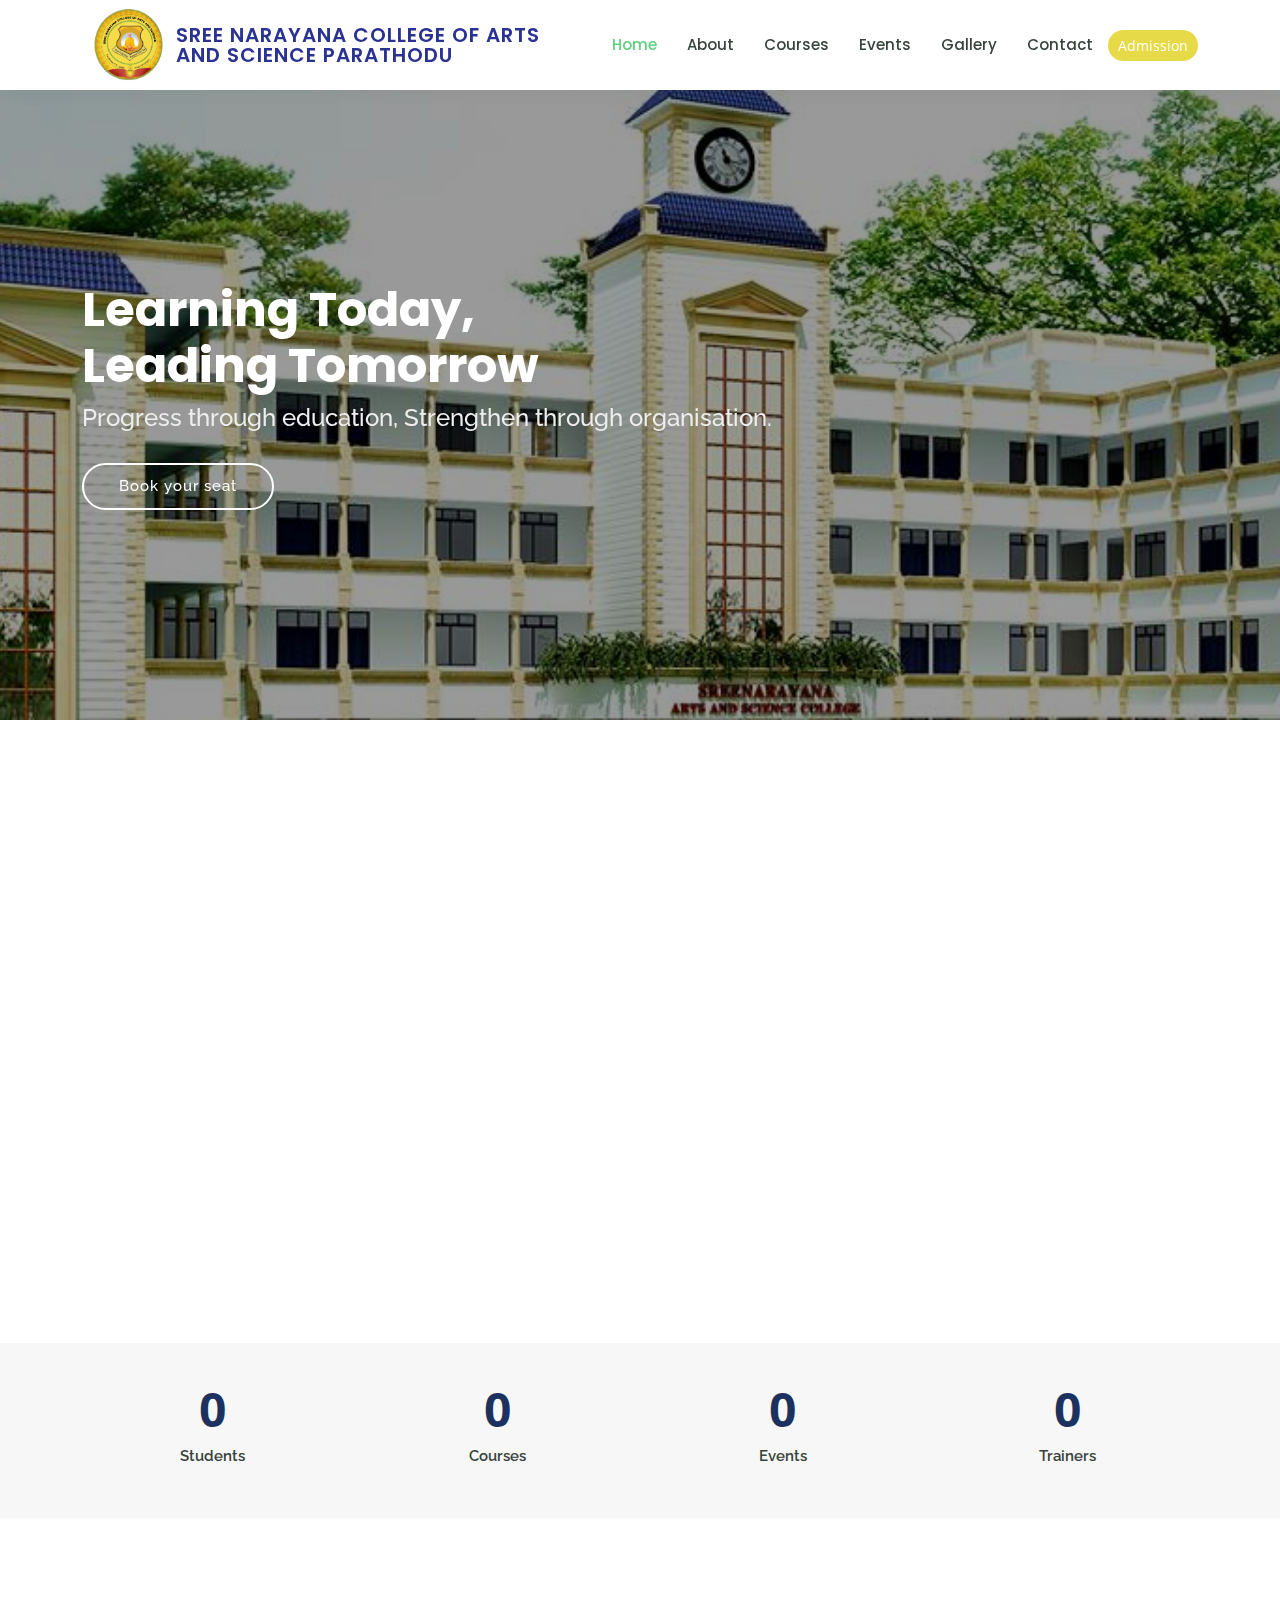
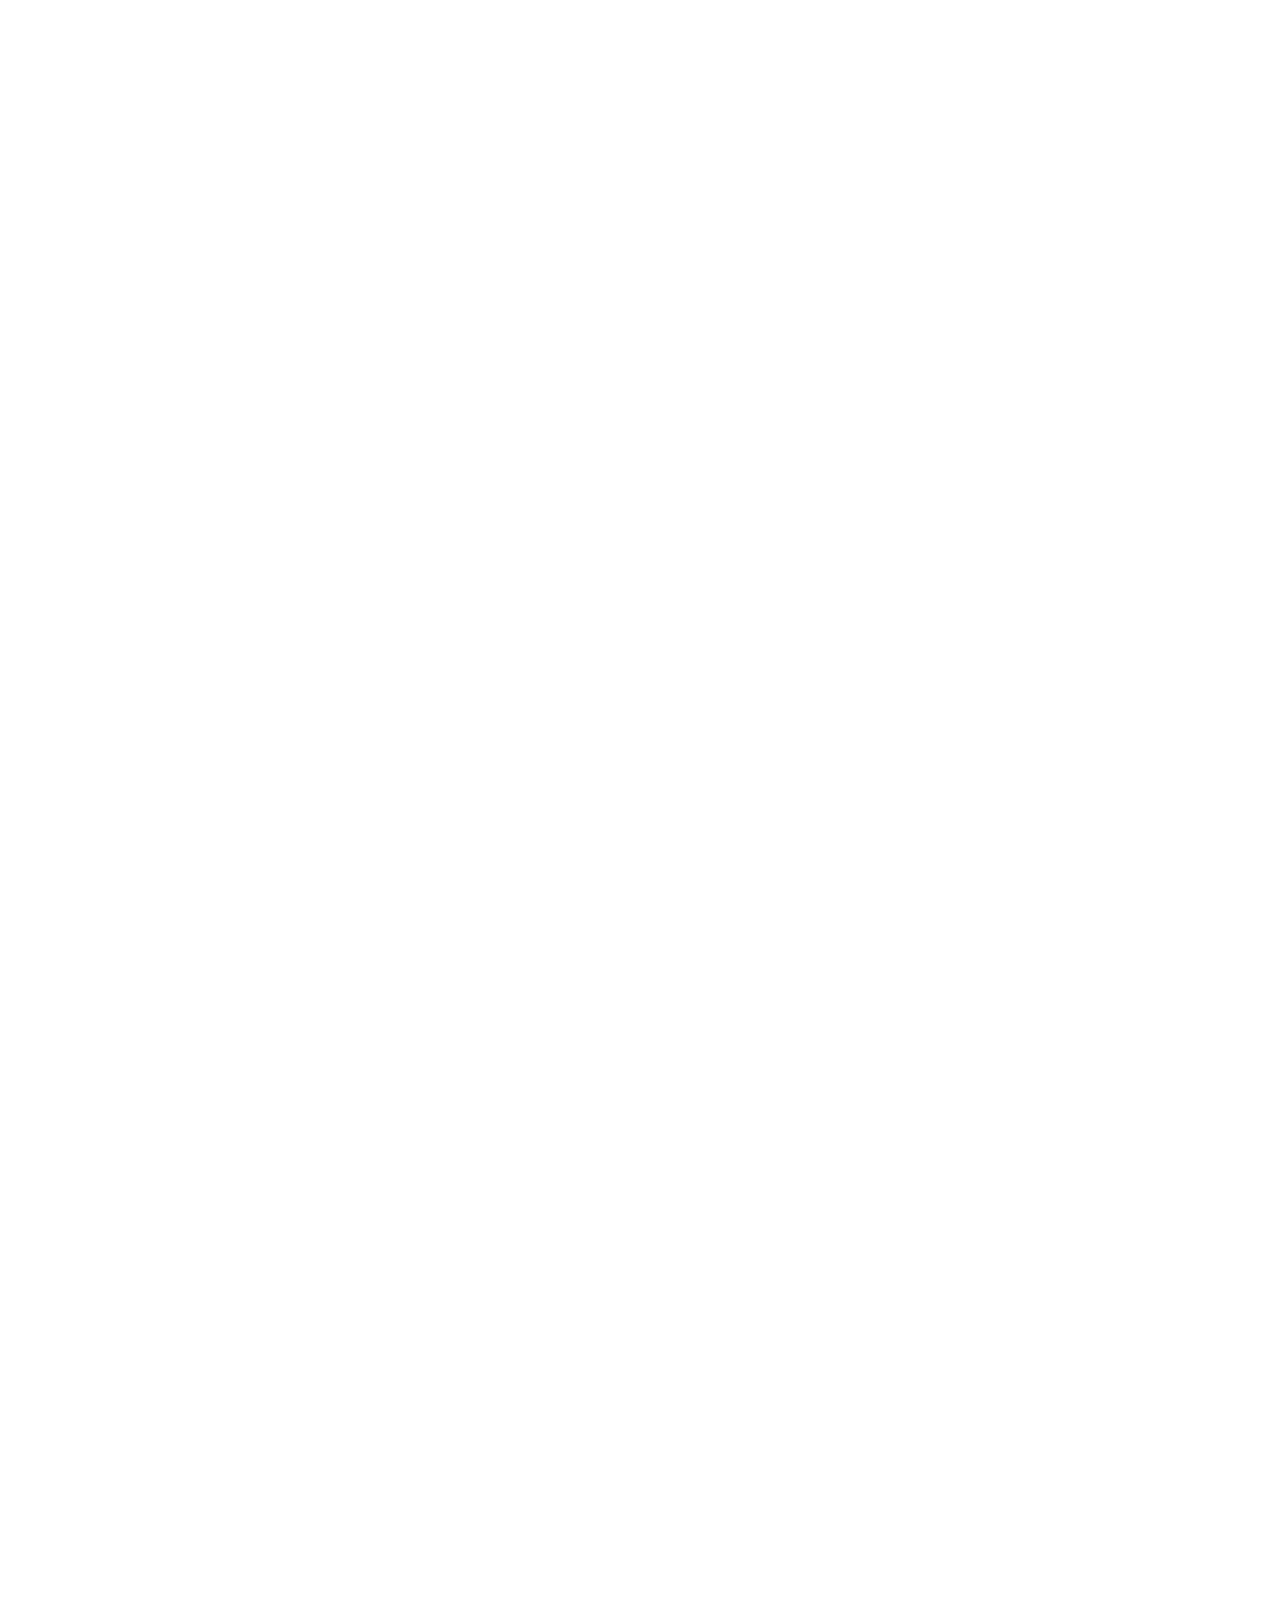
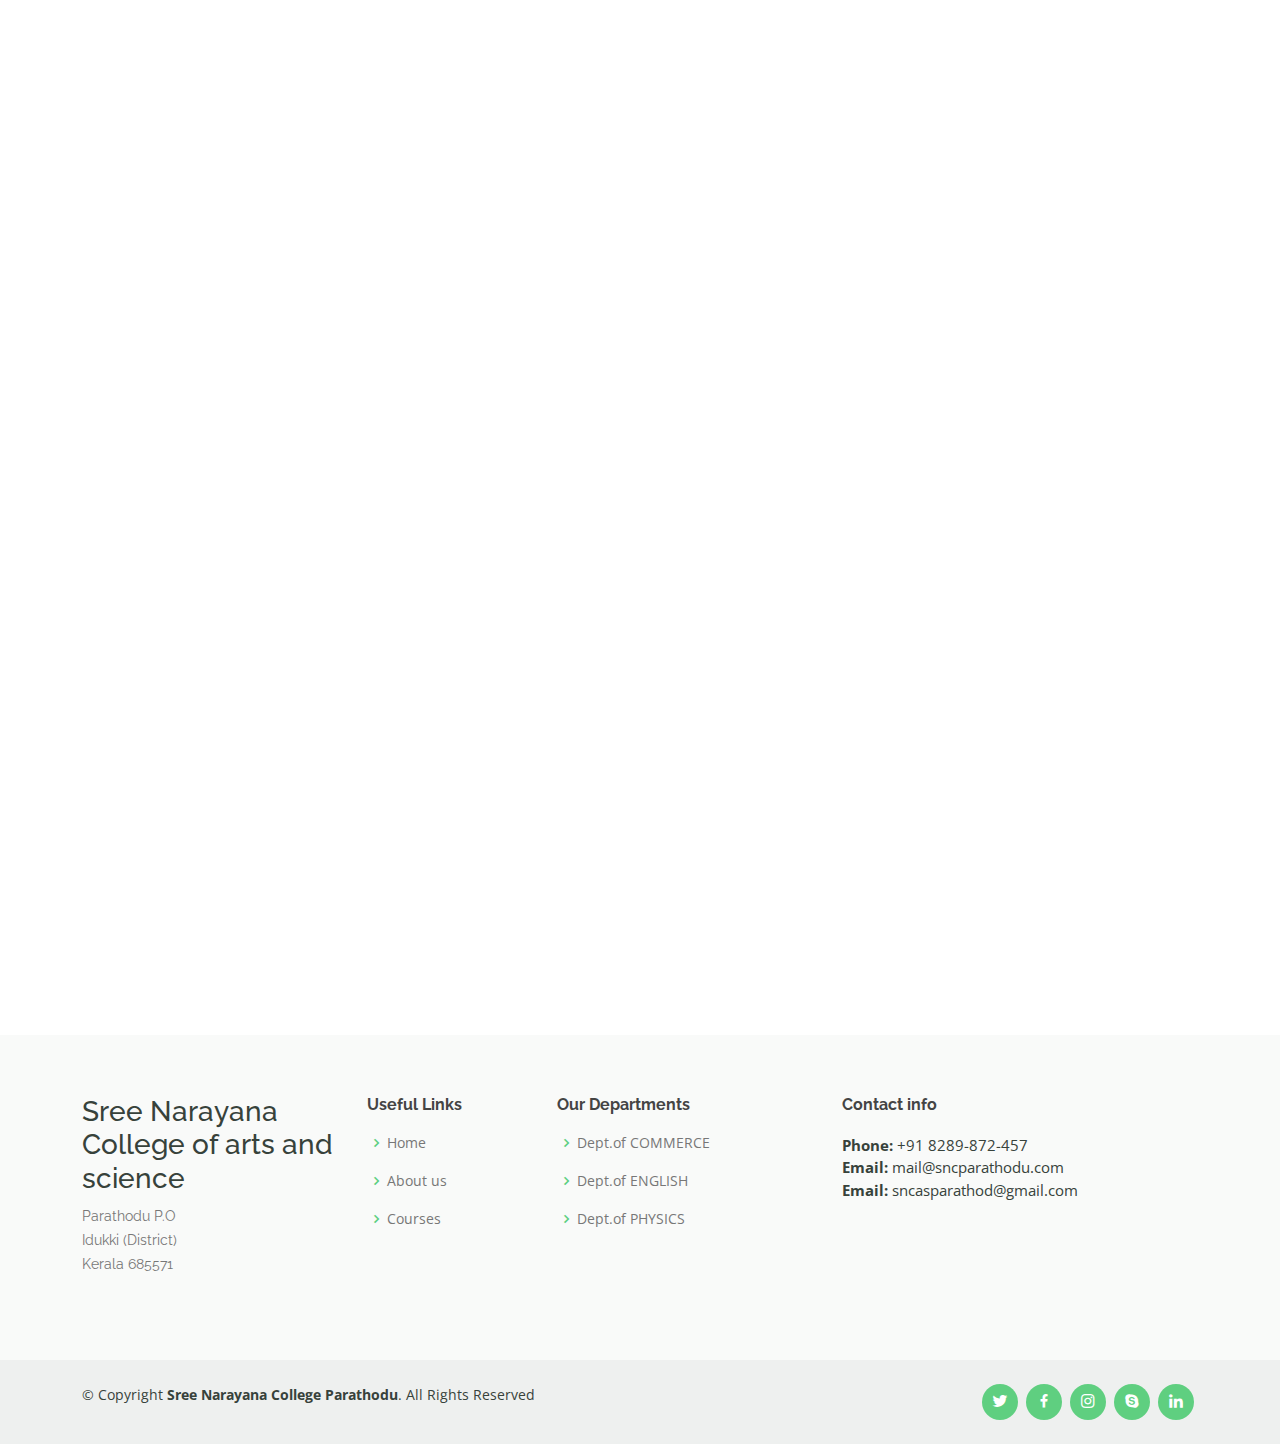
<file: index.html>
<!DOCTYPE html>
<html lang="en">

<head>
  <meta charset="utf-8">
  <meta content="width=device-width, initial-scale=1.0" name="viewport">

  <title>SNCPARATHODU</title>
  <meta content="" name="description">
  <meta content="" name="keywords">

  <!-- Favicons -->
  <link href="assets/img/favicon.png" rel="icon">
  <link href="assets/img/apple-touch-icon.png" rel="apple-touch-icon">

  <!-- Google Fonts -->
  <link href="https://fonts.googleapis.com/css?family=Open+Sans:300,300i,400,400i,600,600i,700,700i|Raleway:300,300i,400,400i,500,500i,600,600i,700,700i|Poppins:300,300i,400,400i,500,500i,600,600i,700,700i" rel="stylesheet">

  <!-- Vendor CSS Files -->
  <link href="assets/vendor/animate.css/animate.min.css" rel="stylesheet">
  <link href="assets/vendor/aos/aos.css" rel="stylesheet">
  <link href="assets/vendor/bootstrap/css/bootstrap.min.css" rel="stylesheet">
  <link href="assets/vendor/bootstrap-icons/bootstrap-icons.css" rel="stylesheet">
  <link href="assets/vendor/boxicons/css/boxicons.min.css" rel="stylesheet">
  <link href="assets/vendor/remixicon/remixicon.css" rel="stylesheet">
  <link href="assets/vendor/swiper/swiper-bundle.min.css" rel="stylesheet">

  <!-- Template Main CSS File -->
  <link href="assets/css/style.css" rel="stylesheet">

  <!-- =======================================================
  * Template Name: Mentor - v4.9.0
  * Template URL: https://bootstrapmade.com/mentor-free-education-bootstrap-theme/
  * Author: BootstrapMade.com
  * License: https://bootstrapmade.com/license/
  ======================================================== -->
</head>

<body>

  <!-- ======= Header ======= -->
  <header id="header" class="fixed-top">
    <div class="container d-flex align-items-center">
      <img style="height: 80px;" src="assets/img/college_logo.png" class="img-fluid" alt="">
      <p class="logo me-auto"><a href="index.html">SREE NARAYANA COLLEGE OF ARTS AND SCIENCE PARATHODU</a></p>
      <!-- <h4>Affiliated to M G University</h4> -->
      <!-- Uncomment below if you prefer to use an image logo -->
      <!-- <a href="index.html" class="logo me-auto"><img src="assets/img/logo.png" alt="" class="img-fluid"></a>-->

      <nav id="navbar" class="navbar order-last order-lg-0">
        <ul>
          <li><a class="active" href="index.html">Home</a></li>
          <li><a href="about.html">About</a></li>
          <li><a href="courses.html">Courses</a></li>
          
          <!-- <li><a href="trainers.html">Trainers</a></li> -->
          <li><a href="events.html">Events</a></li>
          <li><a href="gallery.html">Gallery</a></li>
          <!-- <li><a href="pricing.html">Pricing</a></li> -->

          <!-- <li class="dropdown"><a href="#"><span>Drop Down</span> <i class="bi bi-chevron-down"></i></a>
            <ul>
              <li><a href="#">Drop Down 1</a></li>
              <li class="dropdown"><a href="#"><span>Deep Drop Down</span> <i class="bi bi-chevron-right"></i></a>
                <ul>
                  <li><a href="#">Deep Drop Down 1</a></li>
                  <li><a href="#">Deep Drop Down 2</a></li>
                  <li><a href="#">Deep Drop Down 3</a></li>
                  <li><a href="#">Deep Drop Down 4</a></li>
                  <li><a href="#">Deep Drop Down 5</a></li>
                </ul>
              </li>
              <li><a href="#">Drop Down 2</a></li>
              <li><a href="#">Drop Down 3</a></li>
              <li><a href="#">Drop Down 4</a></li>
            </ul>
          </li> -->
          <li><a href="contact.html">Contact</a></li>
        </ul>
        <i class="bi bi-list mobile-nav-toggle"></i>
      </nav><!-- .navbar -->

      <a href="admission.html" class="get-started-btn">Admission</a>

    </div>
  </header><!-- End Header -->

  <!-- ======= Hero Section ======= -->
  <section id="hero" class="d-flex justify-content-center align-items-center">
    <div class="container position-relative" data-aos="zoom-in" data-aos-delay="100">
      <h1>Learning Today,<br>Leading Tomorrow</h1>
      <h2>Progress through education, Strengthen through organisation.</h2>
      <a href="admission.html" class="btn-get-started">Book your seat</a>
    </div>
  </section><!-- End Hero -->

  <main id="main">

    <!-- ======= About Section ======= -->
    <section id="about" class="about">
      <div class="container" data-aos="fade-up">

        <div class="row">
          <div  class="col-lg-6 order-1 order-lg-2" data-aos="fade-left" data-aos-delay="100">
            <img style="max-height: 90%; max-width: 70%;display: block; margin-left: auto; margin-right: auto; " src="assets/img/guru_1.jpg" class="img-fluid" alt="">
          </div>  
          <div class="col-lg-6 pt-4 pt-lg-0 order-2 order-lg-1 content">
            <h3>One Caste, One Religion, One God for Man.</h3>
            <p class="fst-italic">
              Narayana Guru (1854-1928) was a rare wisdom-teacher of this age. His words become more relevant as
              time passes; they unerringly guide the individual on the path of Self-realization. His teachings assist his votaries
              to discover their own meaningful identities. In the present-day world, torn into factions and plagued with disputes,
              he stands as a beacon-light illuminating the keys to social justice, and the solutions to socio-economic, geo-
              dialectical and meta-semantic riddles.
            </p>
            <ul>
              <li><i class="bi bi-check-circle"></i> Man's humanity marks out the human kind even as bovinity proclaims a cow.
                Brahminhood and such are not thus-wise; None do see this truth, alas!</li>
              <li><i class="bi bi-check-circle"></i> One faith in another's view is low; and the doctrine
                cardinal as taught in one, in another's measure, lacks; Know, confusion in the world shall prevail so long
                As the unitive secret herein remains unknown.      
                </li>
              <li><i class="bi bi-check-circle"></i>   Victory by fight is impossible here; one as against one,
                No religion by fighting gets exterminated; not knowing this The opponent ofa stranger faith,
                His own doom shall he in vain fight for, beware!
              </li>
            </ul>
            <p>
              <!-- Progress through education, Strengthen through organisation. -->
            </p>

          </div>
        </div>

      </div>
    </section><!-- End About Section -->

    <!-- ======= Counts Section ======= -->
    <section id="counts" class="counts section-bg">
      <div class="container">

        <div class="row counters">

          <div class="col-lg-3 col-6 text-center">
            <span data-purecounter-start="0" data-purecounter-end="1232" data-purecounter-duration="1" class="purecounter"></span>
            <p>Students</p>
          </div>

          <div class="col-lg-3 col-6 text-center">
            <span data-purecounter-start="0" data-purecounter-end="4" data-purecounter-duration="1" class="purecounter"></span>
            <p>Courses</p>
          </div>

          <div class="col-lg-3 col-6 text-center">
            <span data-purecounter-start="0" data-purecounter-end="36" data-purecounter-duration="1" class="purecounter"></span>
            <p>Events</p>
          </div>

          <div class="col-lg-3 col-6 text-center">
            <span data-purecounter-start="0" data-purecounter-end="15" data-purecounter-duration="1" class="purecounter"></span>
            <p>Trainers</p>
          </div>

        </div>

      </div>
    </section><!-- End Counts Section -->

    <!-- ======= Why Us Section ======= -->
    <section id="why-us" class="why-us">
      <div class="container" data-aos="fade-up">

        <div class="row">
          <div class="col-lg-4 d-flex align-items-stretch">
            <div class="content">
              <h3>SN COLLEGE PARATHODU</h3>
              <p style="text-align: justify;">
                Sree Narayana College of Arts And Science Parathodu , Kerala was established on August 2013. It is self financing college, 
                affiliated to M G University Kottayam and recognized by Government of Kerala today the college is managed and supervised under the corporate management of SNDP YOGAM Colleges Kollam.
                 Sri. Vellappilly Natesan is our general manager of corporate colleges.
                This knowledge center is surrounded by beautiful hills, green meadows and full of mist .The college is near Adimaly Nedumkandam road via Kalarkutty Dam. Bus facilities available.
              </p>
              <div class="text-center">
                <a href="about.html" class="more-btn">Learn More <i class="bx bx-chevron-right"></i></a>
              </div>
            </div>
          </div>
          <div class="col-lg-8 d-flex align-items-stretch" data-aos="zoom-in" data-aos-delay="100">
            <div class="icon-boxes d-flex flex-column justify-content-center">
              <div class="row">
                <div class="col-xl-4 d-flex align-items-stretch">
                  <div class="icon-box mt-4 mt-xl-0">
                    <i class="bx bx-receipt"></i>
                    <h4>Affiliated to M G University</h4>
                    <p>Affiliated to M G University Kottayam and recognized by Government of Kerala </p>
                  </div>
                </div>
                <div class="col-xl-4 d-flex align-items-stretch">
                  <div class="icon-box mt-4 mt-xl-0">
                    <i class="bx bx-cube-alt"></i>
                    <h4>College is managed and supervised </h4>
                    <p>College is managed and supervised under the corporate management of SNDP YOGAM Colleges Kollam</p>
                  </div>
                </div>
                <div class="col-xl-4 d-flex align-items-stretch">
                  <div class="icon-box mt-4 mt-xl-0">
                    <i class="bx bx-images"></i>
                    <h4>Managed of our colleges</h4>
                    <p> Sri. Vellappilly Natesan is our general manager of corporate colleges.</p>
                  </div>
                </div>
              </div>
            </div><!-- End .content-->
          </div>
        </div>

      </div>
    </section><!-- End Why Us Section -->

    <!-- ======= Features Section ======= -->
    <section id="features" class="features">
      <div class="container" data-aos="fade-up">

        <div class="row" data-aos="zoom-in" data-aos-delay="100">
          <div class="col-lg-3 col-md-4">
            <div class="icon-box">
              <i class="ri-store-line" style="color: #ffbb2c;"></i>
              <h3><a href="">Established on August 2013</a></h3>
            </div>
          </div>
          <div class="col-lg-3 col-md-4 mt-4 mt-md-0">
            <div class="icon-box">
              <i class="ri-bar-chart-box-line" style="color: #5578ff;"></i>
              <h3><a href="">Affiliated to M G University</a></h3>
            </div>
          </div>
          <div class="col-lg-3 col-md-4 mt-4 mt-md-0">
            <div class="icon-box">
              <i class="ri-calendar-todo-line" style="color: #e80368;"></i>
              <h3><a href="">Recognized by Government of Kerala</a></h3>
            </div>
          </div>
          <div class="col-lg-3 col-md-4 mt-4 mt-lg-0">
            <div class="icon-box">
              <i class="ri-paint-brush-line" style="color: #e361ff;"></i>
              <h3><a href="">Bus facilities</a></h3>
            </div>
          </div>
          <div class="col-lg-3 col-md-4 mt-4">
            <div class="icon-box">
              <i class="ri-database-2-line" style="color: #47aeff;"></i>
              <h3><a href="">B.Com Computer Application</a></h3>
            </div>
          </div>
          <div class="col-lg-3 col-md-4 mt-4">
            <div class="icon-box">
              <i class="ri-gradienter-line" style="color: #ffa76e;"></i>
              <h3><a href="">B.Com Travel and Tourism</a></h3>
            </div>
          </div>
          <div class="col-lg-3 col-md-4 mt-4">
            <div class="icon-box">
              <i class="ri-file-list-3-line" style="color: #11dbcf;"></i>
              <h3><a href="">B.Sc Physics</a></h3>
            </div>
          </div>
          <div class="col-lg-3 col-md-4 mt-4">
            <div class="icon-box">
              <i class="ri-price-tag-2-line" style="color: #4233ff;"></i>
              <h3><a href="">B. A English Language and Literature</a></h3>
            </div>
          </div>
          <!-- <div class="col-lg-3 col-md-4 mt-4">
            <div class="icon-box">
              <i class="ri-anchor-line" style="color: #b2904f;"></i>
              <h3><a href="">Dirada Pack</a></h3>
            </div>
          </div>
          <div class="col-lg-3 col-md-4 mt-4">
            <div class="icon-box">
              <i class="ri-disc-line" style="color: #b20969;"></i>
              <h3><a href="">Moton Ideal</a></h3>
            </div>
          </div>
          <div class="col-lg-3 col-md-4 mt-4">
            <div class="icon-box">
              <i class="ri-base-station-line" style="color: #ff5828;"></i>
              <h3><a href="">Verdo Park</a></h3>
            </div>
          </div>
          <div class="col-lg-3 col-md-4 mt-4">
            <div class="icon-box">
              <i class="ri-fingerprint-line" style="color: #29cc61;"></i>
              <h3><a href="">Flavor Nivelanda</a></h3>
            </div>
          </div> -->
        </div>

      </div>
    </section><!-- End Features Section -->

    <!-- ======= Popular Courses Section ======= -->
    <section id="popular-courses" class="courses">
      <div class="container" data-aos="fade-up">

        <div class="section-title">
          <!-- <h2>Courses</h2> -->
          <p>Courses</p>
        </div>

        <div class="row" data-aos="zoom-in" data-aos-delay="100">

          <div class="col-lg-4 col-md-6 d-flex align-items-stretch">
            <div class="course-item">
              <img src="assets/img/c_app.png" class="img-fluid" alt="...">
              <div class="course-content">
                <div class="d-flex justify-content-between align-items-center mb-3">
                  <h4>B.Com Computer Application (model 2)</h4>
                  <p class="price"></p>
                </div>

                <h3><a href="courses.html">B.Com Computer Application (model 2)</a></h3>
                <p>BCom Computer Application syllabus is divided into 6 semesters. BCom Computer Applications curriculum is a 3 year course.
                   <!-- BCom Computer Applications is a specialization of BCom course, with focus on computer applications and tools.
                    BCom Computer Application Syllabus includes subjects such as Advanced Accounting, The practice of Life Insurance, 
                    English, Business Statistics, Income Tax, Programming with C, Programming with C++. -->
                </p>
                <!-- <div class="trainer d-flex justify-content-between align-items-center">
                  <div class="trainer-profile d-flex align-items-center">
                    <img src="assets/img/trainers/trainer-1.jpg" class="img-fluid" alt="">
                    <span>Antonio</span>
                  </div>
                  <div class="trainer-rank d-flex align-items-center">
                    <i class="bx bx-user"></i>&nbsp;50
                    &nbsp;&nbsp;
                    <i class="bx bx-heart"></i>&nbsp;65
                  </div>
                </div> -->
              </div>
            </div>
          </div> <!-- End Course Item-->

          <div class="col-lg-4 col-md-6 d-flex align-items-stretch mt-4 mt-md-0">
            <div class="course-item">
              <img src="assets/img/t&t.png" class="img-fluid" alt="...">
              <div class="course-content">
                <div class="d-flex justify-content-between align-items-center mb-3">
                  <h4>B.Com Travel and Tourism (model 2)</h4>
                  <p class="price"></p>
                </div>

                <h3><a href="courses.html">B.Com Travel and Tourism (model 2)</a></h3>
                <p>
                  B.Com Travel and Tourism Management syllabus is divided into 6 semesters. B.Com Travel and Tourism Management curriculum is a 3 year course.
                  <!-- B.Com Travel and Tourism Management is course that focuses on the economical and financial management aspect of the Travel and Tourism industry.
                   This three-year-long course is taken up by students interested in business and financial management studies with a special focus on tourism and travel management. -->
                </p>
                <!-- <div class="trainer d-flex justify-content-between align-items-center">
                  <div class="trainer-profile d-flex align-items-center">
                    <img src="assets/img/trainers/trainer-2.jpg" class="img-fluid" alt="">
                    <span>Lana</span>
                  </div>
                  <div class="trainer-rank d-flex align-items-center">
                    <i class="bx bx-user"></i>&nbsp;35
                    &nbsp;&nbsp;
                    <i class="bx bx-heart"></i>&nbsp;42
                  </div>
                </div> -->
              </div>
            </div>
          </div> <!-- End Course Item-->

          <div class="col-lg-4 col-md-6 d-flex align-items-stretch mt-4 mt-lg-0">
            <div class="course-item">
              <img src="assets/img/physics.png" class="img-fluid" alt="...">
              <div class="course-content">
                <div class="d-flex justify-content-between align-items-center mb-3">
                  <h4>B.Sc Physics (model 1)</h4>
                  <p class="price"></p>
                </div>

                <h3><a href="courses.html">B.Sc Physics (model 1)</a></h3>
                <p>B.Sc Physics syllabus is divided into 6 semesters. B.Sc Physics curriculum is a 3 year course.
                  <!-- A career in Physics takes intense dedication and determination to grasp the hardcore principles and theories. BSc Physics is a popular choice among students willing to explore and study this field. But before pursuing a course, it is important to know the syllabus to comprehend what it will entail. This blog explains all the information about the BSc Physics syllabus and BSc Physics Honours syllabus along with the major subjects and concepts. -->
                </p>
                <!-- <div class="trainer d-flex justify-content-between align-items-center">
                  <div class="trainer-profile d-flex align-items-center">
                    <img src="assets/img/trainers/trainer-3.jpg" class="img-fluid" alt="">
                    <span>Brandon</span>
                  </div>
                  <div class="trainer-rank d-flex align-items-center">
                    <i class="bx bx-user"></i>&nbsp;20
                    &nbsp;&nbsp;
                    <i class="bx bx-heart"></i>&nbsp;85
                  </div>
                </div> -->
              </div>
            </div>
          </div> <!-- End Course Item-->
          <div class="col-lg-4 col-md-6 d-flex align-items-stretch mt-4 mt-lg-0">
            <div class="course-item">
              <img src="assets/img/ba_english.png" class="img-fluid" alt="...">
              <div class="course-content">
                <div class="d-flex justify-content-between align-items-center mb-3">
                  <h4>B.A English Language and Literature (model 1)</h4>
                  <p class="price"></p>
                </div>

                <h3><a href="courses.html">B. A English Language and Literature (model 1)</a></h3>
                <p>B. A English Language and Literature syllabus is divided into 6 semesters.B. A English Language and Literature curriculum is a 3 year course.
                  <!-- The study of language and literature has traditionally been central to Humanities. In addition to equipping students with the ability to appreciate literature, it trains them to be discerning readers. Accordingly, the Model 1 graduate program offered by the college imbibes not only the core tenets of a traditional literature course but is also attuned to negotiate the complexities raised by the information age, characterized by a wealth of information and a resultant poverty of attention. We imagine the graduates of this programme as discerning readers, tasteful connoisseurs of art and socially outstanding citizens. The programme provides the students with the creative as well as critical faculties necessary in an increasingly complex and interdependent world. -->
                </p>
                <!-- <div class="trainer d-flex justify-content-between align-items-center">
                  <div class="trainer-profile d-flex align-items-center">
                    <img src="assets/img/trainers/trainer-3.jpg" class="img-fluid" alt="">
                    <span>Brandon</span>
                  </div>
                  <div class="trainer-rank d-flex align-items-center">
                    <i class="bx bx-user"></i>&nbsp;20
                    &nbsp;&nbsp;
                    <i class="bx bx-heart"></i>&nbsp;85
                  </div>
                </div> -->
              </div>
            </div>
          </div> <!-- End Course Item-->

        </div>

      </div>
    </section><!-- End Popular Courses Section -->

    <!-- ======= Trainers Section ======= -->
    <!-- <section id="trainers" class="trainers">
      <div class="container" data-aos="fade-up">

        <div class="row" data-aos="zoom-in" data-aos-delay="100">
          <div class="col-lg-4 col-md-6 d-flex align-items-stretch">
            <div class="member">
              <img src="assets/img/trainers/trainer-1.jpg" class="img-fluid" alt="">
              <div class="member-content">
                <h4>Walter White</h4>
                <span>Web Development</span>
                <p>
                  Magni qui quod omnis unde et eos fuga et exercitationem. Odio veritatis perspiciatis quaerat qui aut aut aut
                </p>
                <div class="social">
                  <a href=""><i class="bi bi-twitter"></i></a>
                  <a href=""><i class="bi bi-facebook"></i></a>
                  <a href=""><i class="bi bi-instagram"></i></a>
                  <a href=""><i class="bi bi-linkedin"></i></a>
                </div>
              </div>
            </div>
          </div>

          <div class="col-lg-4 col-md-6 d-flex align-items-stretch">
            <div class="member">
              <img src="assets/img/trainers/trainer-2.jpg" class="img-fluid" alt="">
              <div class="member-content">
                <h4>Sarah Jhinson</h4>
                <span>Marketing</span>
                <p>
                  Repellat fugiat adipisci nemo illum nesciunt voluptas repellendus. In architecto rerum rerum temporibus
                </p>
                <div class="social">
                  <a href=""><i class="bi bi-twitter"></i></a>
                  <a href=""><i class="bi bi-facebook"></i></a>
                  <a href=""><i class="bi bi-instagram"></i></a>
                  <a href=""><i class="bi bi-linkedin"></i></a>
                </div>
              </div>
            </div>
          </div>

          <div class="col-lg-4 col-md-6 d-flex align-items-stretch">
            <div class="member">
              <img src="assets/img/trainers/trainer-3.jpg" class="img-fluid" alt="">
              <div class="member-content">
                <h4>William Anderson</h4>
                <span>Content</span>
                <p>
                  Voluptas necessitatibus occaecati quia. Earum totam consequuntur qui porro et laborum toro des clara
                </p>
                <div class="social">
                  <a href=""><i class="bi bi-twitter"></i></a>
                  <a href=""><i class="bi bi-facebook"></i></a>
                  <a href=""><i class="bi bi-instagram"></i></a>
                  <a href=""><i class="bi bi-linkedin"></i></a>
                </div>
              </div>
            </div>
          </div>

        </div>

      </div>
    </section>End Trainers Section -->
    <!-- ======= Testimonials Section ======= -->
    <section id="testimonials" class="testimonials">
      <div class="container" data-aos="fade-up">

        <div class="section-title">
          <h2>GOLDEN WORDS</h2>
          <p>What are they saying</p>
        </div>

        <div class="testimonials-slider swiper" data-aos="fade-up" data-aos-delay="100">
          <div class="swiper-wrapper">

            <div class="swiper-slide">
              <div class="testimonial-wrap">
                <div class="testimonial-item">
                  <img src="assets/img/testimonials/testimonials-1.jpg" class="testimonial-img" alt="">
                  <h3>Sree Narayana Guru</h3>
                  <h4>Philosopher &amp;  Spiritual leader &amp; Social reformer </h4>
                  <p>
                    <i class="bx bxs-quote-alt-left quote-icon-left"></i>
                    “Progress through Education & Strength through Organization”
                    <i class="bx bxs-quote-alt-right quote-icon-right"></i>
                  </p>
                </div>
              </div>
            </div><!-- End testimonial item -->

            <div class="swiper-slide">
              <div class="testimonial-wrap">
                <div class="testimonial-item">
                  <img src="assets/img/testimonials/testimonials-2.jpg" class="testimonial-img" alt="">
                  <h3>Mahatma Gandhi</h3>
                  <h4>Father of the Nation</h4>
                  <p>
                    <i class="bx bxs-quote-alt-left quote-icon-left"></i>
                    "Live as if you were to die tomorrow. Learn as if you were to live forever."
                    <i class="bx bxs-quote-alt-right quote-icon-right"></i>
                  </p>
                </div>
              </div>
            </div><!-- End testimonial item -->

            <div class="swiper-slide">
              <div class="testimonial-wrap">
                <div class="testimonial-item">
                  <img src="assets/img/testimonials/testimonials-3.jpg" class="testimonial-img" alt="">
                  <h3>Dr.APJ Abdul Kalam</h3>
                  <h4>Indian aerospace scientist &amp; 11th President of India from 2002 to 2007</h4>
                  <p>
                    <i class="bx bxs-quote-alt-left quote-icon-left"></i>
                    "The purpose of education is to make good human beings with skill and expertise... Enlightened human beings can be created by teachers.""
                    <i class="bx bxs-quote-alt-right quote-icon-right"></i>
                  </p>
                </div>
              </div>
            </div><!-- End testimonial item -->

            <div class="swiper-slide">
              <div class="testimonial-wrap">
                <div class="testimonial-item">
                  <img src="assets/img/testimonials/testimonials-4.jpg" class="testimonial-img" alt="">
                  <h3>Nelson Mandela</h3>
                  <h4>Former President of South Africa</h4>
                  <p>
                    <i class="bx bxs-quote-alt-left quote-icon-left"></i>
                    “Education is the most powerful weapon which you can use to change the world.”                    <i class="bx bxs-quote-alt-right quote-icon-right"></i>
                  </p>
                </div>
              </div>
            </div><!-- End testimonial item -->

            <div class="swiper-slide">
              <div class="testimonial-wrap">
                <div class="testimonial-item">
                  <img src="assets/img/testimonials/testimonials-5.jpg" class="testimonial-img" alt="">
                  <h3>Warren Buffett</h3>
                  <h4>American business magnate &amp;  investor &amp; philanthropist</h4>
                  <p>
                    <i class="bx bxs-quote-alt-left quote-icon-left"></i>
                    "The more you learn, the more you earn."                    
                    <i class="bx bxs-quote-alt-right quote-icon-right"></i>
                  </p>
                </div>
              </div>
            </div><!-- End testimonial item -->

          </div>
          <div class="swiper-pagination"></div>
        </div>

      </div>
    </section><!-- End Testimonials Section -->

  </main><!-- End #main -->

  <!-- ======= Footer ======= -->
  <footer id="footer">

    <div class="footer-top">
      <div class="container">
        <div class="row">

          <div class="col-lg-3 col-md-6 footer-contact">
            <h3>Sree Narayana College of arts and science</h3>
            <p>
              Parathodu P.O<br>
              Idukki (District)<br>
              Kerala 685571 <br><br>

            </p>
          </div>

          <div class="col-lg-2 col-md-6 footer-links">
            <h4>Useful Links</h4>
            <ul>
              <li><i class="bx bx-chevron-right"></i> <a href="index.html">Home</a></li>
              <li><i class="bx bx-chevron-right"></i> <a href="about.html">About us</a></li>
              <li><i class="bx bx-chevron-right"></i> <a href="courses.html">Courses</a></li>
              <!-- <li><i class="bx bx-chevron-right"></i> <a href="#">Terms of service</a></li>
              <li><i class="bx bx-chevron-right"></i> <a href="#">Privacy policy</a></li> -->
            </ul>
          </div>

          <div class="col-lg-3 col-md-6 footer-links">
            <h4>Our Departments</h4>
            <ul>
              <li><i class="bx bx-chevron-right"></i> <a href="#">Dept.of COMMERCE</a></li>
              <li><i class="bx bx-chevron-right"></i> <a href="#">Dept.of ENGLISH</a></li>
              <li><i class="bx bx-chevron-right"></i> <a href="#">Dept.of PHYSICS</a></li>
              <!-- <li><i class="bx bx-chevron-right"></i> <a href="#">Marketing</a></li> -->
              <!-- <li><i class="bx bx-chevron-right"></i> <a href="#">Graphic Design</a></li> -->
            </ul>
          </div>

          <div class="col-lg-4 col-md-6 footer-newsletter">
            <h4>Contact info</h4>
              <strong>Phone:</strong> +91 8289-872-457<br>
              <strong>Email:</strong> mail@sncparathodu.com<br>
              <strong>Email:</strong> sncasparathod@gmail.com<br>
            <!-- <h4>Join Our Newsletter</h4>
            <p>Tamen quem nulla quae legam multos aute sint culpa legam noster magna</p>
            <form action="" method="post">
              <input type="email" name="email"><input type="submit" value="Subscribe">
            </form> -->
          </div>

        </div>
      </div>
    </div>

    <div class="container d-md-flex py-4">

      <div class="me-md-auto text-center text-md-start">
        <div class="copyright">
          &copy; Copyright <strong><span>Sree Narayana College Parathodu</span></strong>. All Rights Reserved
        </div>
        <div class="credits">
          <!-- All the links in the footer should remain intact. -->
          <!-- You can delete the links only if you purchased the pro version. -->
          <!-- Licensing information: https://bootstrapmade.com/license/ -->
          <!-- Purchase the pro version with working PHP/AJAX contact form: https://bootstrapmade.com/mentor-free-education-bootstrap-theme/ -->
          <!-- Designed by <a href="https://bootstrapmade.com/">BootstrapMade</a> -->
        </div>
      </div>
      <div class="social-links text-center text-md-right pt-3 pt-md-0">
        <a href="#" class="twitter"><i class="bx bxl-twitter"></i></a>
        <a href="#" class="facebook"><i class="bx bxl-facebook"></i></a>
        <a href="#" class="instagram"><i class="bx bxl-instagram"></i></a>
        <a href="#" class="google-plus"><i class="bx bxl-skype"></i></a>
        <a href="#" class="linkedin"><i class="bx bxl-linkedin"></i></a>
      </div>
    </div>
  </footer><!-- End Footer -->

  <div id="preloader"></div>
  <a href="#" class="back-to-top d-flex align-items-center justify-content-center"><i class="bi bi-arrow-up-short"></i></a>

  <!-- Vendor JS Files -->
  <script src="assets/vendor/purecounter/purecounter_vanilla.js"></script>
  <script src="assets/vendor/aos/aos.js"></script>
  <script src="assets/vendor/bootstrap/js/bootstrap.bundle.min.js"></script>
  <script src="assets/vendor/swiper/swiper-bundle.min.js"></script>
  <script src="assets/vendor/php-email-form/validate.js"></script>

  <!-- Template Main JS File -->
  <script src="assets/js/main.js"></script>

</body>

</html>
</file>
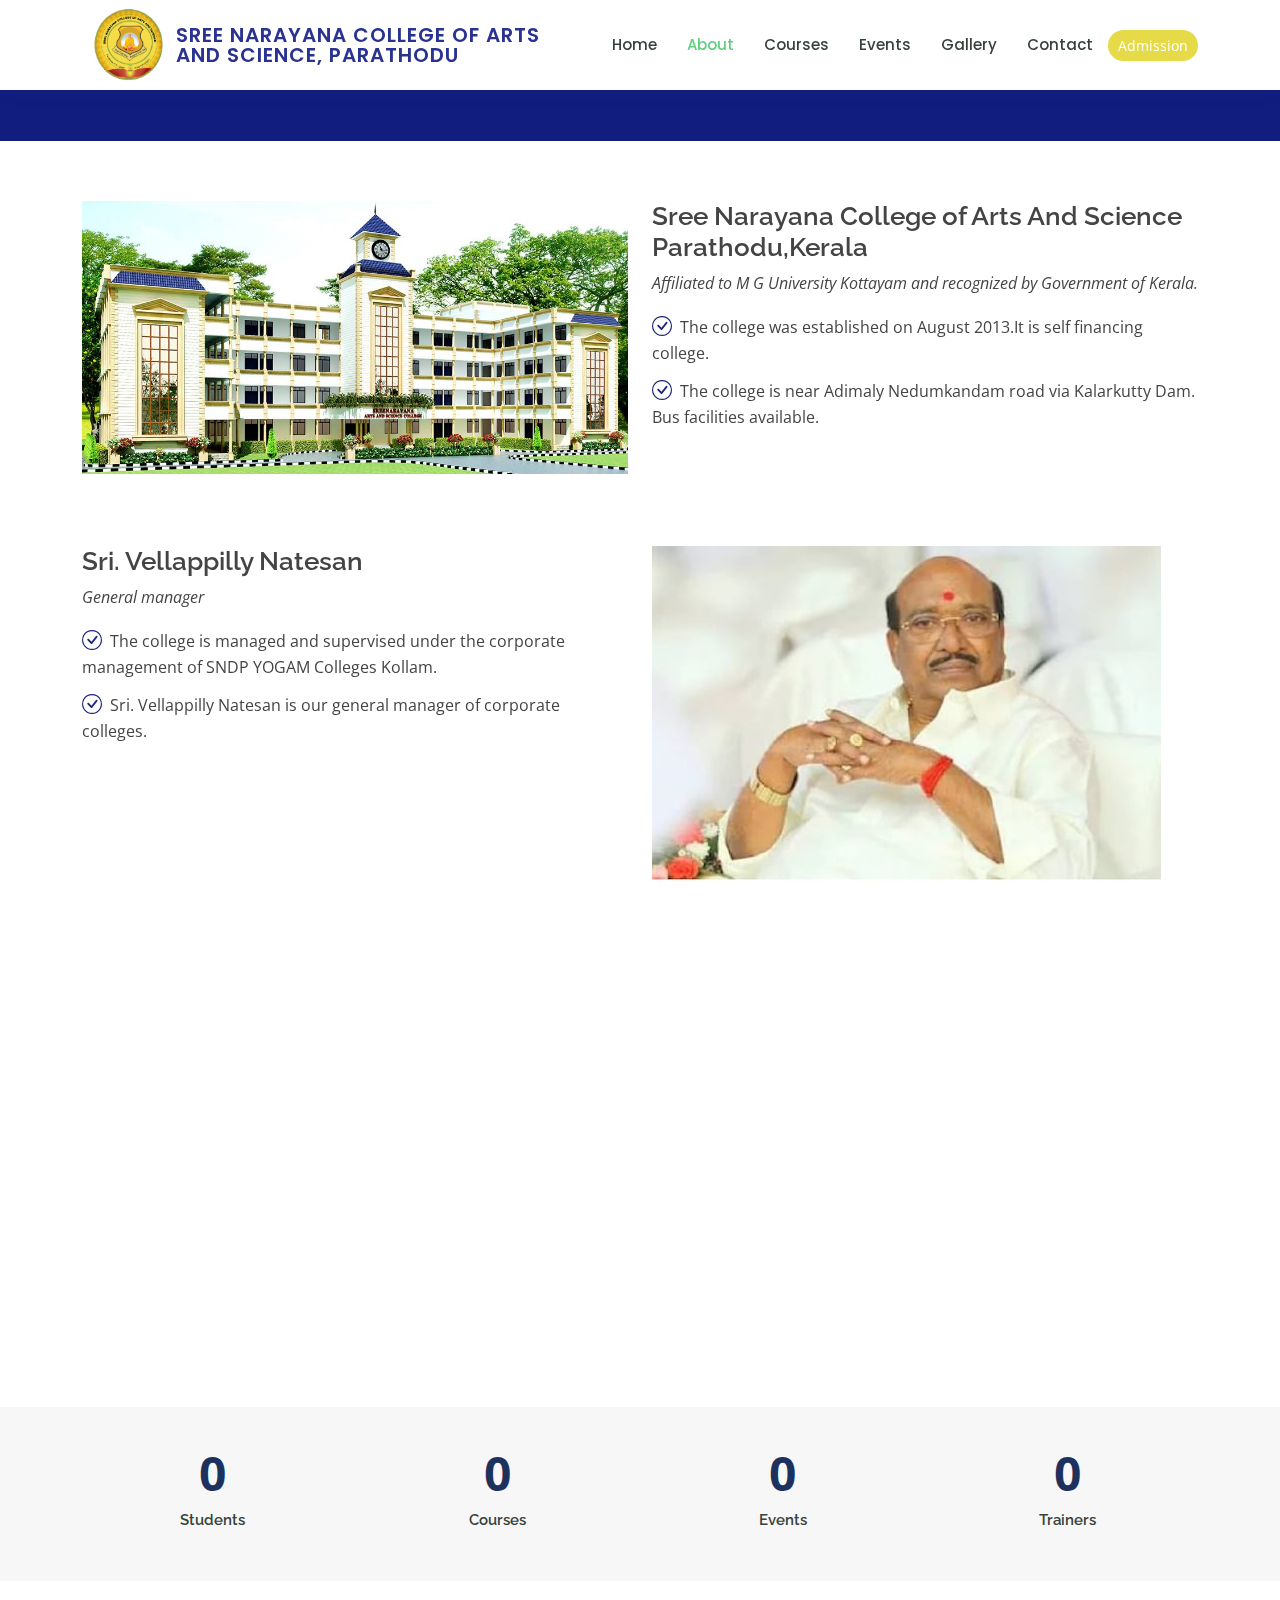
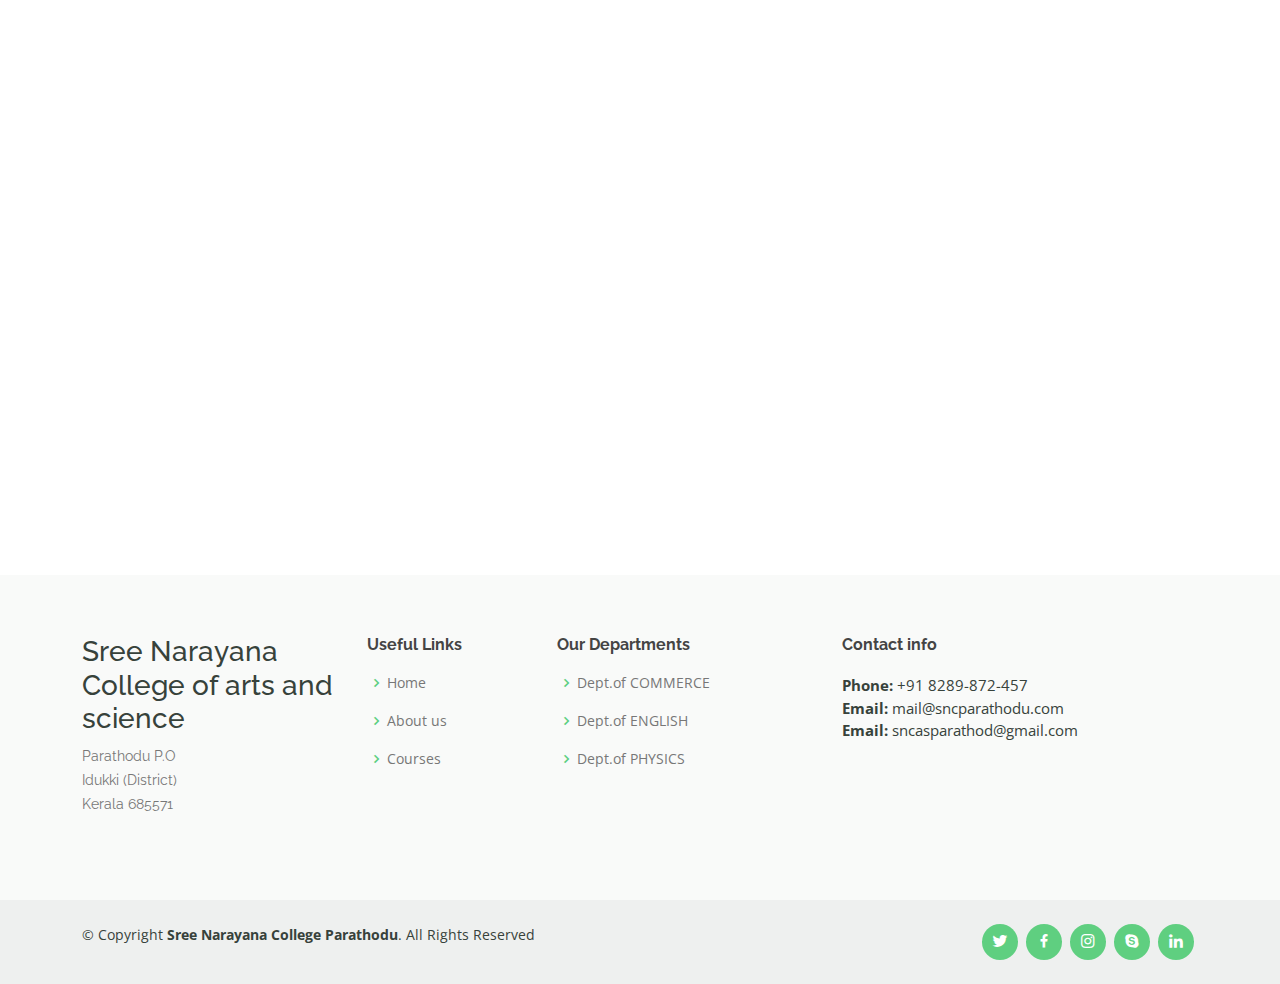
<file: about.html>
<!DOCTYPE html>
<html lang="en">

<head>
  <meta charset="utf-8">
  <meta content="width=device-width, initial-scale=1.0" name="viewport">

  <title>SNCPARATHODU</title>
  <meta content="" name="description">
  <meta content="" name="keywords">

  <!-- Favicons -->
  <link href="assets/img/favicon.png" rel="icon">
  <link href="assets/img/apple-touch-icon.png" rel="apple-touch-icon">

  <!-- Google Fonts -->
  <link href="https://fonts.googleapis.com/css?family=Open+Sans:300,300i,400,400i,600,600i,700,700i|Raleway:300,300i,400,400i,500,500i,600,600i,700,700i|Poppins:300,300i,400,400i,500,500i,600,600i,700,700i" rel="stylesheet">

  <!-- Vendor CSS Files -->
  <link href="assets/vendor/animate.css/animate.min.css" rel="stylesheet">
  <link href="assets/vendor/aos/aos.css" rel="stylesheet">
  <link href="assets/vendor/bootstrap/css/bootstrap.min.css" rel="stylesheet">
  <link href="assets/vendor/bootstrap-icons/bootstrap-icons.css" rel="stylesheet">
  <link href="assets/vendor/boxicons/css/boxicons.min.css" rel="stylesheet">
  <link href="assets/vendor/remixicon/remixicon.css" rel="stylesheet">
  <link href="assets/vendor/swiper/swiper-bundle.min.css" rel="stylesheet">

  <!-- Template Main CSS File -->
  <link href="assets/css/style.css" rel="stylesheet">

  <!-- =======================================================
  * Template Name: Mentor - v4.9.0
  * Template URL: https://bootstrapmade.com/mentor-free-education-bootstrap-theme/
  * Author: BootstrapMade.com
  * License: https://bootstrapmade.com/license/
  ======================================================== -->
</head>

<body>

  <!-- ======= Header ======= -->
  <header id="header" class="fixed-top">
    <div class="container d-flex align-items-center">

      <h1 class="logo me-auto"><a href="index.html"></a></h1>
      <img style="height: 80px;" src="assets/img/college_logo.png" class="img-fluid" alt="">
            <p class="logo me-auto"><a href="index.html">SREE NARAYANA COLLEGE OF ARTS AND SCIENCE, PARATHODU</a></p>
      <!-- Uncomment below if you prefer to use an image logo -->
      <!-- <a href="index.html" class="logo me-auto"><img src="assets/img/logo.png" alt="" class="img-fluid"></a> -->

      <nav id="navbar" class="navbar order-last order-lg-0">
        <ul>
          <li><a href="index.html">Home</a></li>
          <li><a class="active" href="about.html">About</a></li>
          <li><a href="courses.html">Courses</a></li>
          <!-- <li><a href="trainers.html">Trainers</a></li> -->
          <li><a href="events.html">Events</a></li>
          <li><a href="gallery.html">Gallery</a></li>
          <!-- <li><a href="pricing.html">Pricing</a></li> -->

          <!-- <li class="dropdown"><a href="#"><span>Drop Down</span> <i class="bi bi-chevron-down"></i></a>
            <ul>
              <li><a href="#">Drop Down 1</a></li>
              <li class="dropdown"><a href="#"><span>Deep Drop Down</span> <i class="bi bi-chevron-right"></i></a>
                <ul>
                  <li><a href="#">Deep Drop Down 1</a></li>
                  <li><a href="#">Deep Drop Down 2</a></li>
                  <li><a href="#">Deep Drop Down 3</a></li>
                  <li><a href="#">Deep Drop Down 4</a></li>
                  <li><a href="#">Deep Drop Down 5</a></li>
                </ul>
              </li>
              <li><a href="#">Drop Down 2</a></li>
              <li><a href="#">Drop Down 3</a></li>
              <li><a href="#">Drop Down 4</a></li>
            </ul>
          </li> -->
          <li><a href="contact.html">Contact</a></li>
        </ul>
        <i class="bi bi-list mobile-nav-toggle"></i>
      </nav><!-- .navbar -->

      <a href="admission.html" class="get-started-btn">Admission</a>

    </div>
  </header><!-- End Header -->

  <main id="main" data-aos="fade-in">
    <!-- ======= Breadcrumbs ======= -->
    <div class="breadcrumbs" data-aos="fade-in">
      <div class="container">
        <h2></h2>
        <p>    
           </p>
      </div>
    </div><!-- End Breadcrumbs -->

    <!-- ======= About Section ======= -->
    <section id="about" class="about">
      <div class="container" data-aos="fade-up">

        <div class="row">
          
          <div class="col-lg-6 pt-4 pt-lg-0 order-2 order-lg-2 content">
            <h3>Sree Narayana College of Arts And Science Parathodu,Kerala </h3>
            <p class="fst-italic">
              Affiliated to M G University Kottayam and recognized by Government of Kerala.
            </p>
            <ul>
              <li><i class="bi bi-check-circle"></i> The college was established on August 2013.It is self financing college.</li>
              <!-- <li><i class="bi bi-check-circle"></i> Sri. Vellappilly Natesan is our general manager of corporate colleges.</li> -->
              <li><i class="bi bi-check-circle"></i> The college is near Adimaly Nedumkandam road via Kalarkutty Dam. Bus facilities available.</li>
            </ul>
            <p>
              
            </p>

          </div>
          
          <div class="col-lg-6 order-1 order-lg-1" data-aos="fade-left" data-aos-delay="100">
            <img src="assets/img/hero-bg.jpg" class="img-fluid" alt="">
          </div>
        </div>
<br>
      </div>

        <br>
        <br>
      <div class="container" data-aos="fade-up">
        <div class="row">
          <div class="col-lg-6 order-1 order-lg-2" data-aos="fade-left" data-aos-delay="100">
            <img src="assets/img/VP.jpg" class="img-fluid" alt="">
          </div>
          <div class="col-lg-6 pt-4 pt-lg-0 order-2 order-lg-1 content">
            <h3>Sri. Vellappilly Natesan</h3>
            <p class="fst-italic">
              General manager
            </p>
            <ul>
              <li><i class="bi bi-check-circle"></i> The college is managed and supervised under the corporate management of SNDP YOGAM Colleges Kollam.</li>
              <li><i class="bi bi-check-circle"></i> Sri. Vellappilly Natesan is our general manager of corporate colleges.</li>
              <!-- <li><i class="bi bi-check-circle"></i> The college is near Adimaly Nedumkandam road via Kalarkutty Dam. Bus facilities available.</li> -->
            </ul>
            <p>
              
            </p>

          </div>
        </div>

      </div>

      <br>
      <br>
      <div class="container" data-aos="fade-up">
        <div class="row">
          <div class="col-lg-6 order-1 order-lg-1" data-aos="fade-left" data-aos-delay="100">
            <img src="assets/img/principal.jpg" class="img-fluid" alt="">
          </div>
          <div class="col-lg-6 pt-4 pt-lg-0 order-2 order-lg-2 content">
            <h3>Dr.Suma O M (MA,B.Ed,PhD in Malayalam (MG University)</h3>
            <p class="fst-italic">
              Principal
            </p>
            <ul>
              <li><i class="bi bi-check-circle"></i> Dr.Suma O.M has 20 years of college level teaching experience.</li>
              <li><i class="bi bi-check-circle"></i> Worked as principal for five years at various institutions.</li>
              <li><i class="bi bi-check-circle"></i> The teaching and thoughts of Sree Narayana Guru inspired many. She is a true admirer of guru and follows these works and deeds in life.</li>
              <li><i class="bi bi-check-circle"></i> She worked as an orator and educates the society through her speech.</li> 
            
            </ul>
            <p>
              
            </p>

          </div>
        </div>
        
      </div>
    </section><!-- End About Section -->

    <!-- ======= Counts Section ======= -->
    <section id="counts" class="counts section-bg">
      <div class="container">

        <div class="row counters">

          <div class="col-lg-3 col-6 text-center">
            <span data-purecounter-start="0" data-purecounter-end="1232" data-purecounter-duration="1" class="purecounter"></span>
            <p>Students</p>
          </div>

          <div class="col-lg-3 col-6 text-center">
            <span data-purecounter-start="0" data-purecounter-end="4" data-purecounter-duration="1" class="purecounter"></span>
            <p>Courses</p>
          </div>

          <div class="col-lg-3 col-6 text-center">
            <span data-purecounter-start="0" data-purecounter-end="36" data-purecounter-duration="1" class="purecounter"></span>
            <p>Events</p>
          </div>

          <div class="col-lg-3 col-6 text-center">
            <span data-purecounter-start="0" data-purecounter-end="15" data-purecounter-duration="1" class="purecounter"></span>
            <p>Trainers</p>
          </div>

        </div>

      </div>
    </section><!-- End Counts Section -->

    <!-- ======= Testimonials Section ======= -->
    <section id="testimonials" class="testimonials">
      <div class="container" data-aos="fade-up">

        <div class="section-title">
          <h2>GOLDEN WORDS</h2>
          <p>What are they saying</p>
        </div>

        <div class="testimonials-slider swiper" data-aos="fade-up" data-aos-delay="100">
          <div class="swiper-wrapper">

            <div class="swiper-slide">
              <div class="testimonial-wrap">
                <div class="testimonial-item">
                  <img src="assets/img/testimonials/testimonials-1.jpg" class="testimonial-img" alt="">
                  <h3>Sree Narayana Guru</h3>
                  <h4>Philosopher &amp;  Spiritual leader &amp; Social reformer </h4>
                  <p>
                    <i class="bx bxs-quote-alt-left quote-icon-left"></i>
                    “Progress through Education & Strength through Organization”
                    <i class="bx bxs-quote-alt-right quote-icon-right"></i>
                  </p>
                </div>
              </div>
            </div><!-- End testimonial item -->

            <div class="swiper-slide">
              <div class="testimonial-wrap">
                <div class="testimonial-item">
                  <img src="assets/img/testimonials/testimonials-2.jpg" class="testimonial-img" alt="">
                  <h3>Mahatma Gandhi</h3>
                  <h4>Father of the Nation</h4>
                  <p>
                    <i class="bx bxs-quote-alt-left quote-icon-left"></i>
                    "Live as if you were to die tomorrow. Learn as if you were to live forever."
                    <i class="bx bxs-quote-alt-right quote-icon-right"></i>
                  </p>
                </div>
              </div>
            </div><!-- End testimonial item -->

            <div class="swiper-slide">
              <div class="testimonial-wrap">
                <div class="testimonial-item">
                  <img src="assets/img/testimonials/testimonials-3.jpg" class="testimonial-img" alt="">
                  <h3>Dr.APJ Abdul Kalam</h3>
                  <h4>Indian aerospace scientist &amp; 11th President of India from 2002 to 2007</h4>
                  <p>
                    <i class="bx bxs-quote-alt-left quote-icon-left"></i>
                    "The purpose of education is to make good human beings with skill and expertise... Enlightened human beings can be created by teachers.""
                    <i class="bx bxs-quote-alt-right quote-icon-right"></i>
                  </p>
                </div>
              </div>
            </div><!-- End testimonial item -->

            <div class="swiper-slide">
              <div class="testimonial-wrap">
                <div class="testimonial-item">
                  <img src="assets/img/testimonials/testimonials-4.jpg" class="testimonial-img" alt="">
                  <h3>Nelson Mandela</h3>
                  <h4>Former President of South Africa</h4>
                  <p>
                    <i class="bx bxs-quote-alt-left quote-icon-left"></i>
                    “Education is the most powerful weapon which you can use to change the world.”                    <i class="bx bxs-quote-alt-right quote-icon-right"></i>
                  </p>
                </div>
              </div>
            </div><!-- End testimonial item -->

            <div class="swiper-slide">
              <div class="testimonial-wrap">
                <div class="testimonial-item">
                  <img src="assets/img/testimonials/testimonials-5.jpg" class="testimonial-img" alt="">
                  <h3>Warren Buffett</h3>
                  <h4>American business magnate &amp;  investor &amp; philanthropist</h4>
                  <p>
                    <i class="bx bxs-quote-alt-left quote-icon-left"></i>
                    "The more you learn, the more you earn."                    
                    <i class="bx bxs-quote-alt-right quote-icon-right"></i>
                  </p>
                </div>
              </div>
            </div><!-- End testimonial item -->

          </div>
          <div class="swiper-pagination"></div>
        </div>

      </div>
    </section><!-- End Testimonials Section -->

  </main><!-- End #main -->

 
  <!-- ======= Footer ======= -->
  <footer id="footer">

    <div class="footer-top">
      <div class="container">
        <div class="row">

          <div class="col-lg-3 col-md-6 footer-contact">
            <h3>Sree Narayana College of arts and science</h3>
            <p>
              Parathodu P.O<br>
              Idukki (District)<br>
              Kerala 685571 <br><br>

            </p>
          </div>

          <div class="col-lg-2 col-md-6 footer-links">
            <h4>Useful Links</h4>
            <ul>
              <li><i class="bx bx-chevron-right"></i> <a href="index.html">Home</a></li>
              <li><i class="bx bx-chevron-right"></i> <a href="about.html">About us</a></li>
              <li><i class="bx bx-chevron-right"></i> <a href="courses.html">Courses</a></li>
              <!-- <li><i class="bx bx-chevron-right"></i> <a href="#">Terms of service</a></li>
              <li><i class="bx bx-chevron-right"></i> <a href="#">Privacy policy</a></li> -->
            </ul>
          </div>

          <div class="col-lg-3 col-md-6 footer-links">
            <h4>Our Departments</h4>
            <ul>
              <li><i class="bx bx-chevron-right"></i> <a href="#">Dept.of COMMERCE</a></li>
              <li><i class="bx bx-chevron-right"></i> <a href="#">Dept.of ENGLISH</a></li>
              <li><i class="bx bx-chevron-right"></i> <a href="#">Dept.of PHYSICS</a></li>
              <!-- <li><i class="bx bx-chevron-right"></i> <a href="#">Marketing</a></li> -->
              <!-- <li><i class="bx bx-chevron-right"></i> <a href="#">Graphic Design</a></li> -->
            </ul>
          </div>

          <div class="col-lg-4 col-md-6 footer-newsletter">
            <h4>Contact info</h4>
              <strong>Phone:</strong> +91 8289-872-457<br>
              <strong>Email:</strong> mail@sncparathodu.com<br>
              <strong>Email:</strong> sncasparathod@gmail.com<br>
            <!-- <h4>Join Our Newsletter</h4>
            <p>Tamen quem nulla quae legam multos aute sint culpa legam noster magna</p>
            <form action="" method="post">
              <input type="email" name="email"><input type="submit" value="Subscribe">
            </form> -->
          </div>

        </div>
      </div>
    </div>

    <div class="container d-md-flex py-4">

      <div class="me-md-auto text-center text-md-start">
        <div class="copyright">
          &copy; Copyright <strong><span>Sree Narayana College Parathodu</span></strong>. All Rights Reserved
        </div>
        <div class="credits">
          <!-- All the links in the footer should remain intact. -->
          <!-- You can delete the links only if you purchased the pro version. -->
          <!-- Licensing information: https://bootstrapmade.com/license/ -->
          <!-- Purchase the pro version with working PHP/AJAX contact form: https://bootstrapmade.com/mentor-free-education-bootstrap-theme/ -->
          <!-- Designed by <a href="https://bootstrapmade.com/">BootstrapMade</a> -->
        </div>
      </div>
      <div class="social-links text-center text-md-right pt-3 pt-md-0">
        <a href="#" class="twitter"><i class="bx bxl-twitter"></i></a>
        <a href="#" class="facebook"><i class="bx bxl-facebook"></i></a>
        <a href="#" class="instagram"><i class="bx bxl-instagram"></i></a>
        <a href="#" class="google-plus"><i class="bx bxl-skype"></i></a>
        <a href="#" class="linkedin"><i class="bx bxl-linkedin"></i></a>
      </div>
    </div>
  </footer><!-- End Footer -->

  <div id="preloader"></div>
  <a href="#" class="back-to-top d-flex align-items-center justify-content-center"><i class="bi bi-arrow-up-short"></i></a>

  <!-- Vendor JS Files -->
  <script src="assets/vendor/purecounter/purecounter_vanilla.js"></script>
  <script src="assets/vendor/aos/aos.js"></script>
  <script src="assets/vendor/bootstrap/js/bootstrap.bundle.min.js"></script>
  <script src="assets/vendor/swiper/swiper-bundle.min.js"></script>
  <script src="assets/vendor/php-email-form/validate.js"></script>

  <!-- Template Main JS File -->
  <script src="assets/js/main.js"></script>

</body>

</html>
</file>
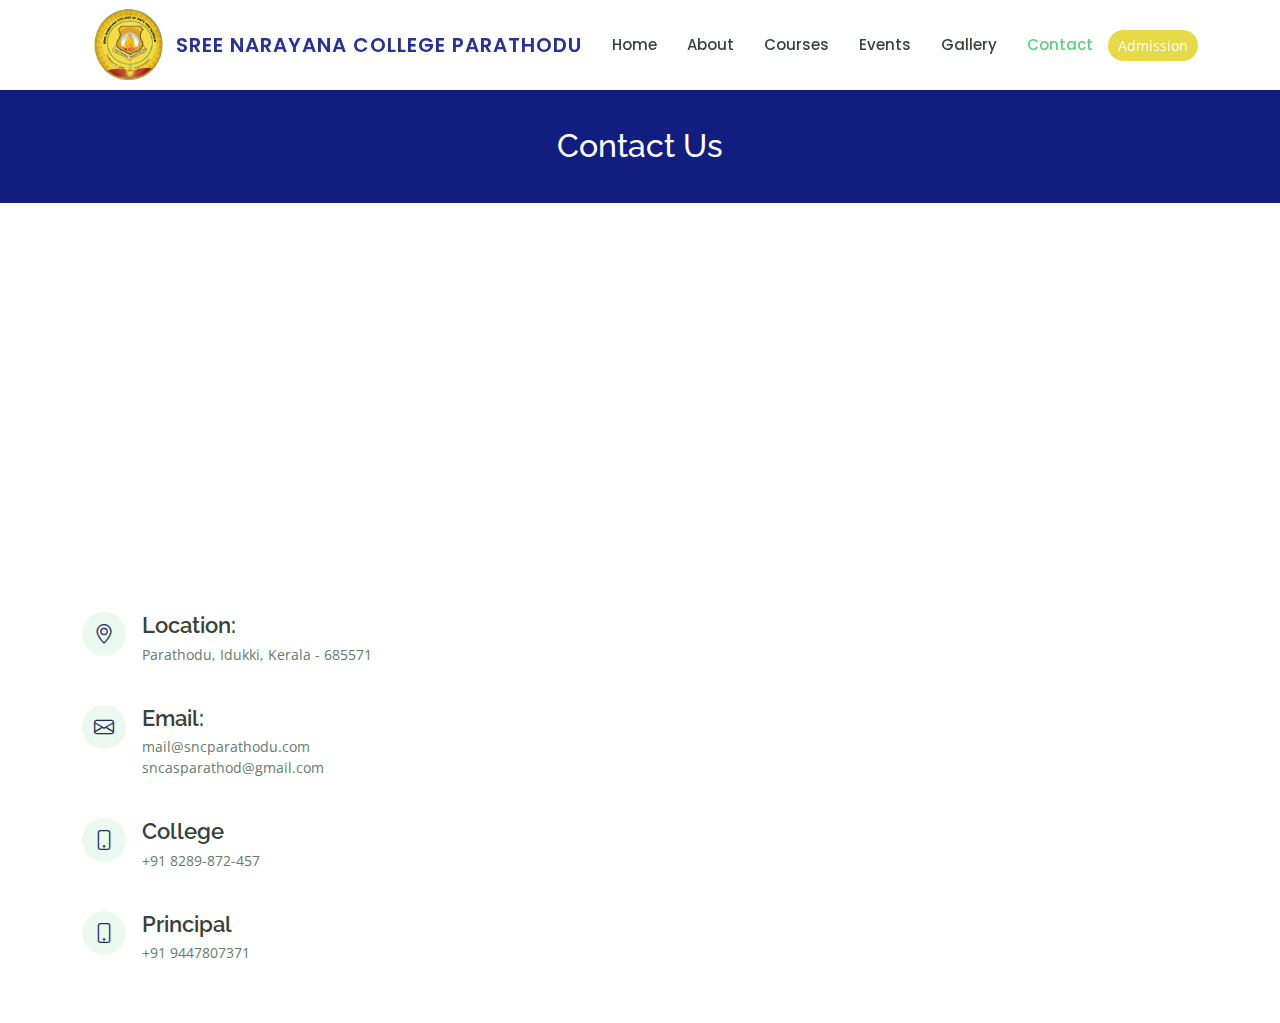
<file: contact.html>
<!DOCTYPE html>
<html lang="en">

<head>
  <meta charset="utf-8">
  <meta content="width=device-width, initial-scale=1.0" name="viewport">

  <title>SNCPARATHODU</title>
  <meta content="" name="description">
  <meta content="" name="keywords">

  <!-- Favicons -->
  <link href="assets/img/favicon.png" rel="icon">
  <link href="assets/img/apple-touch-icon.png" rel="apple-touch-icon">

  <!-- Google Fonts -->
  <link href="https://fonts.googleapis.com/css?family=Open+Sans:300,300i,400,400i,600,600i,700,700i|Raleway:300,300i,400,400i,500,500i,600,600i,700,700i|Poppins:300,300i,400,400i,500,500i,600,600i,700,700i" rel="stylesheet">

  <!-- Vendor CSS Files -->
  <link href="assets/vendor/animate.css/animate.min.css" rel="stylesheet">
  <link href="assets/vendor/aos/aos.css" rel="stylesheet">
  <link href="assets/vendor/bootstrap/css/bootstrap.min.css" rel="stylesheet">
  <link href="assets/vendor/bootstrap-icons/bootstrap-icons.css" rel="stylesheet">
  <link href="assets/vendor/boxicons/css/boxicons.min.css" rel="stylesheet">
  <link href="assets/vendor/remixicon/remixicon.css" rel="stylesheet">
  <link href="assets/vendor/swiper/swiper-bundle.min.css" rel="stylesheet">

  <!-- Template Main CSS File -->
  <link href="assets/css/style.css" rel="stylesheet">

  <!-- =======================================================
  * Template Name: Mentor - v4.9.0
  * Template URL: https://bootstrapmade.com/mentor-free-education-bootstrap-theme/
  * Author: BootstrapMade.com
  * License: https://bootstrapmade.com/license/
  ======================================================== -->
</head>

<body>

  <!-- ======= Header ======= -->
  <header id="header" class="fixed-top">
    <div class="container d-flex align-items-center">

      <img style="height: 80px;" src="assets/img/college_logo.png" class="img-fluid" alt="">
      <p class="logo me-auto"><a href="index.html">SREE NARAYANA COLLEGE PARATHODU</a></p>
      <!-- Uncomment below if you prefer to use an image logo -->
      <!-- <a href="index.html" class="logo me-auto"><img src="assets/img/logo.png" alt="" class="img-fluid"></a>-->

      <nav id="navbar" class="navbar order-last order-lg-0">
        <ul>
          <li><a href="index.html">Home</a></li>
          <li><a href="about.html">About</a></li>
          <li><a href="courses.html">Courses</a></li>
          <!-- <li><a href="trainers.html">Trainers</a></li> -->
          <li><a href="events.html">Events</a></li>
          <li><a href="gallery.html">Gallery</a></li>
          <!-- <li><a href="pricing.html">Pricing</a></li> -->

          <!-- <li class="dropdown"><a href="#"><span>Drop Down</span> <i class="bi bi-chevron-down"></i></a>
            <ul>
              <li><a href="#">Drop Down 1</a></li>
              <li class="dropdown"><a href="#"><span>Deep Drop Down</span> <i class="bi bi-chevron-right"></i></a>
                <ul>
                  <li><a href="#">Deep Drop Down 1</a></li>
                  <li><a href="#">Deep Drop Down 2</a></li>
                  <li><a href="#">Deep Drop Down 3</a></li>
                  <li><a href="#">Deep Drop Down 4</a></li>
                  <li><a href="#">Deep Drop Down 5</a></li>
                </ul>
              </li>
              <li><a href="#">Drop Down 2</a></li>
              <li><a href="#">Drop Down 3</a></li>
              <li><a href="#">Drop Down 4</a></li>
            </ul>
          </li> -->
          <li><a class="active" href="contact.html">Contact</a></li>
        </ul>
        <i class="bi bi-list mobile-nav-toggle"></i>
      </nav><!-- .navbar -->

      <a href="admission.html" class="get-started-btn">Admission</a>

    </div>
  </header><!-- End Header -->

  <main id="main">

    <!-- ======= Breadcrumbs ======= -->
    <div class="breadcrumbs" data-aos="fade-in">
      <div class="container"><br>
        <h2>Contact Us</h2>
        <!-- <p>Est dolorum ut non facere possimus quibusdam eligendi voluptatem. Quia id aut similique quia voluptas sit quaerat debitis. Rerum omnis ipsam aperiam consequatur laboriosam nemo harum praesentium. </p> -->
      </div>
    </div><!-- End Breadcrumbs -->

    <!-- ======= Contact Section ======= -->
    <section id="contact" class="contact">
      <div data-aos="fade-up">
        <iframe style="border:0; width: 100%; height: 350px;" src="https://maps.google.com/maps?width=600&amp;height=400&amp;hl=en&amp;q=sncollege parathodu&amp;t=&amp;z=14&amp;ie=UTF8&amp;iwloc=B&amp;output=embed" frameborder="0" allowfullscreen></iframe>
      </div>

      <div class="container" data-aos="fade-up">

        <div class="row mt-5">

          <div class="col-lg-4">
            <div class="info">
              <div class="address">
                <i class="bi bi-geo-alt"></i>
                <h4>Location:</h4>
                <p>Parathodu, Idukki, Kerala - 685571</p>
              </div>

              <div class="email">
                <i class="bi bi-envelope"></i>
                <h4>Email:</h4>
                <p>mail@sncparathodu.com</p>
                <p>sncasparathod@gmail.com</p>
                
              </div>

              <div class="phone">
                <i class="bi bi-phone"></i>
                <h4>College</h4>
                <p>+91 8289-872-457</p>
              </div>

              <div class="phone">
                <i class="bi bi-phone"></i>
                <h4>Principal</h4>
                <p>+91 9447807371</p>
              </div>

            </div>

          </div>

          <div class="col-lg-8 mt-5 mt-lg-0">
            

            
          </div>



        </div>

      </div>
    </section><!-- End Contact Section -->

  </main><!-- End #main -->

  
   

  <div id="preloader"></div>
  <a href="#" class="back-to-top d-flex align-items-center justify-content-center"><i class="bi bi-arrow-up-short"></i></a>

  <!-- Vendor JS Files -->
  <script src="assets/vendor/purecounter/purecounter_vanilla.js"></script>
  <script src="assets/vendor/aos/aos.js"></script>
  <script src="assets/vendor/bootstrap/js/bootstrap.bundle.min.js"></script>
  <script src="assets/vendor/swiper/swiper-bundle.min.js"></script>
  <script src="assets/vendor/php-email-form/validate.js"></script>

  <!-- Template Main JS File -->
  <script src="assets/js/main.js"></script>

</body>

</html>
</file>
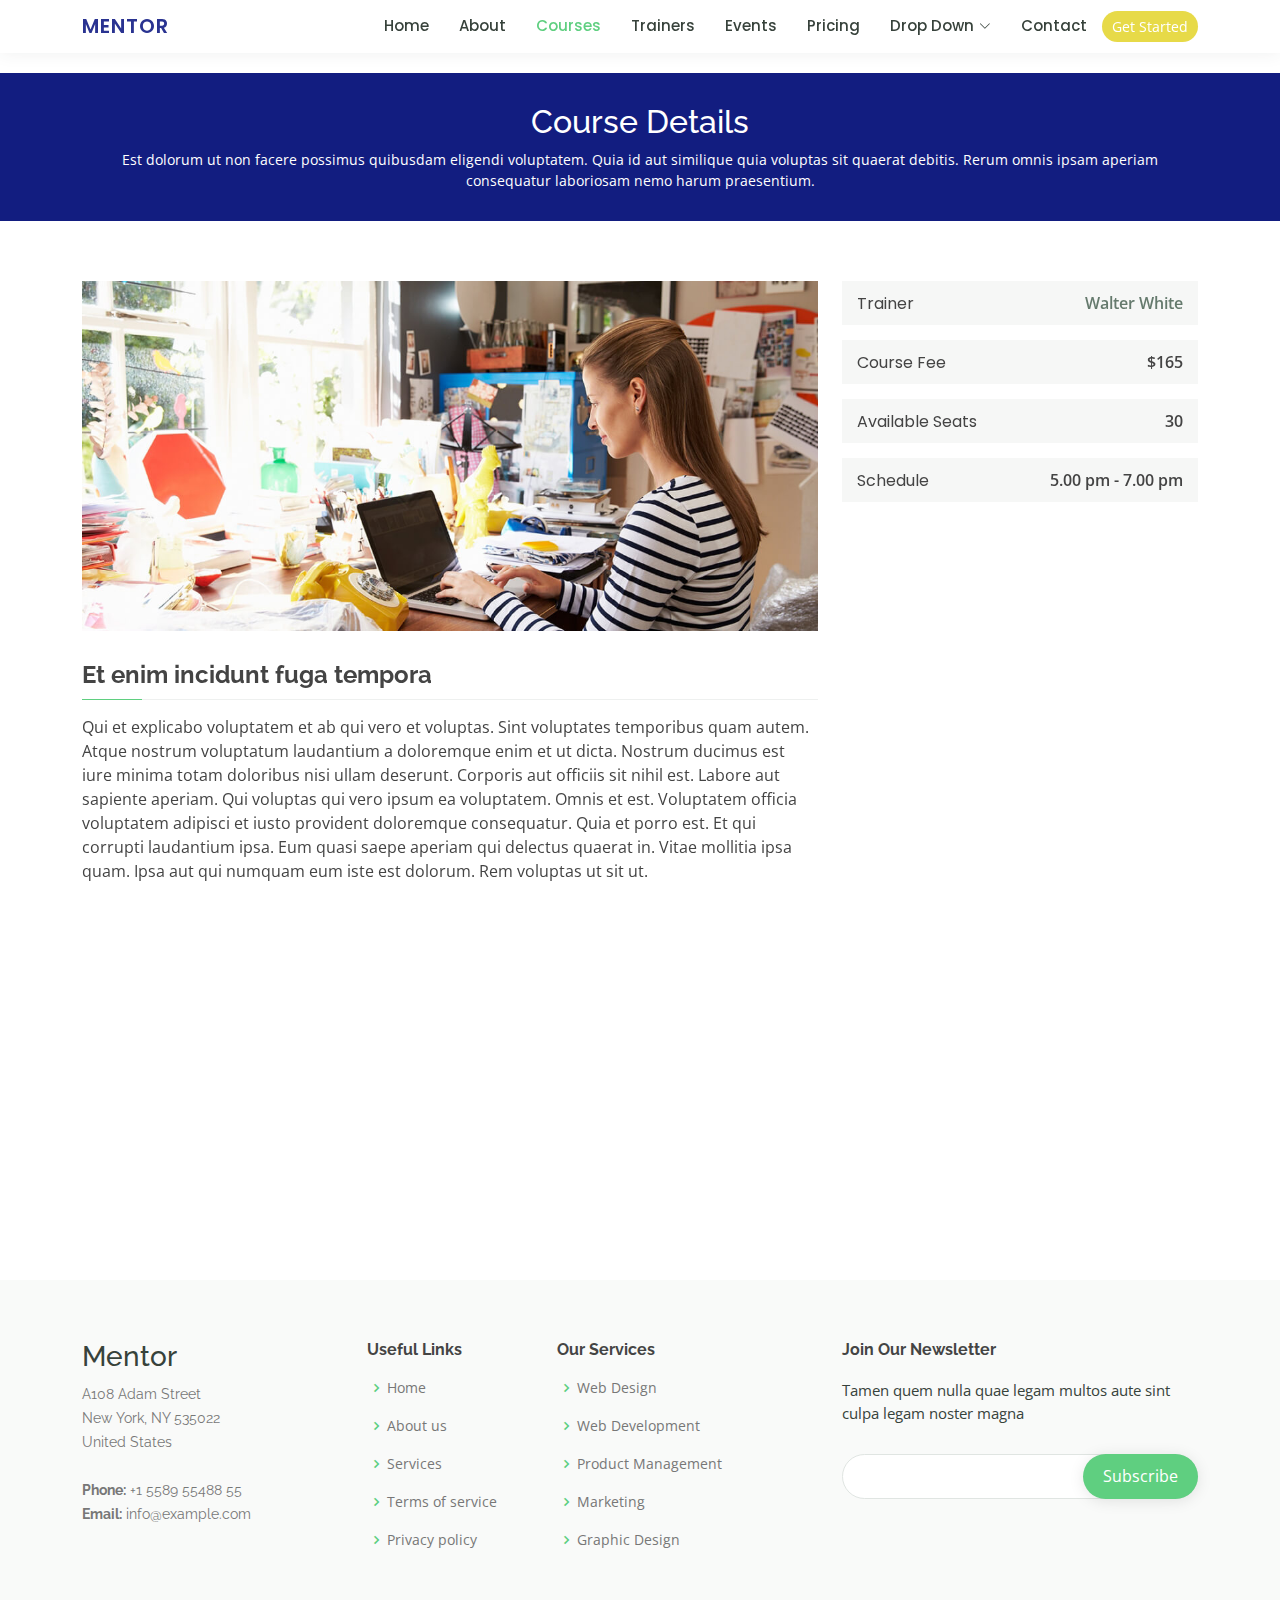
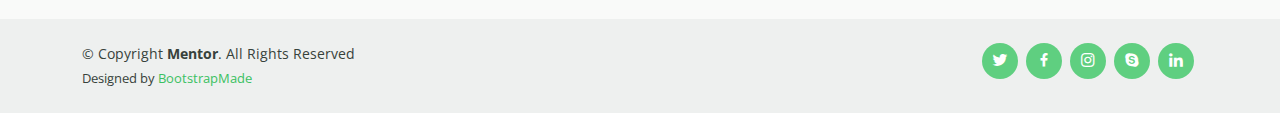
<file: course-details.html>
<!DOCTYPE html>
<html lang="en">

<head>
  <meta charset="utf-8">
  <meta content="width=device-width, initial-scale=1.0" name="viewport">

  <title>Course Details - Mentor Bootstrap Template</title>
  <meta content="" name="description">
  <meta content="" name="keywords">

  <!-- Favicons -->
  <link href="assets/img/favicon.png" rel="icon">
  <link href="assets/img/apple-touch-icon.png" rel="apple-touch-icon">

  <!-- Google Fonts -->
  <link href="https://fonts.googleapis.com/css?family=Open+Sans:300,300i,400,400i,600,600i,700,700i|Raleway:300,300i,400,400i,500,500i,600,600i,700,700i|Poppins:300,300i,400,400i,500,500i,600,600i,700,700i" rel="stylesheet">

  <!-- Vendor CSS Files -->
  <link href="assets/vendor/animate.css/animate.min.css" rel="stylesheet">
  <link href="assets/vendor/aos/aos.css" rel="stylesheet">
  <link href="assets/vendor/bootstrap/css/bootstrap.min.css" rel="stylesheet">
  <link href="assets/vendor/bootstrap-icons/bootstrap-icons.css" rel="stylesheet">
  <link href="assets/vendor/boxicons/css/boxicons.min.css" rel="stylesheet">
  <link href="assets/vendor/remixicon/remixicon.css" rel="stylesheet">
  <link href="assets/vendor/swiper/swiper-bundle.min.css" rel="stylesheet">

  <!-- Template Main CSS File -->
  <link href="assets/css/style.css" rel="stylesheet">

  <!-- =======================================================
  * Template Name: Mentor - v4.9.0
  * Template URL: https://bootstrapmade.com/mentor-free-education-bootstrap-theme/
  * Author: BootstrapMade.com
  * License: https://bootstrapmade.com/license/
  ======================================================== -->
</head>

<body>

  <!-- ======= Header ======= -->
  <header id="header" class="fixed-top">
    <div class="container d-flex align-items-center">

      <h1 class="logo me-auto"><a href="index.html">Mentor</a></h1>
      <!-- Uncomment below if you prefer to use an image logo -->
      <!-- <a href="index.html" class="logo me-auto"><img src="assets/img/logo.png" alt="" class="img-fluid"></a>-->

      <nav id="navbar" class="navbar order-last order-lg-0">
        <ul>
          <li><a href="index.html">Home</a></li>
          <li><a href="about.html">About</a></li>
          <li><a class="active" href="courses.html">Courses</a></li>
          <li><a href="trainers.html">Trainers</a></li>
          <li><a href="events.html">Events</a></li>
          <li><a href="pricing.html">Pricing</a></li>

          <li class="dropdown"><a href="#"><span>Drop Down</span> <i class="bi bi-chevron-down"></i></a>
            <ul>
              <li><a href="#">Drop Down 1</a></li>
              <li class="dropdown"><a href="#"><span>Deep Drop Down</span> <i class="bi bi-chevron-right"></i></a>
                <ul>
                  <li><a href="#">Deep Drop Down 1</a></li>
                  <li><a href="#">Deep Drop Down 2</a></li>
                  <li><a href="#">Deep Drop Down 3</a></li>
                  <li><a href="#">Deep Drop Down 4</a></li>
                  <li><a href="#">Deep Drop Down 5</a></li>
                </ul>
              </li>
              <li><a href="#">Drop Down 2</a></li>
              <li><a href="#">Drop Down 3</a></li>
              <li><a href="#">Drop Down 4</a></li>
            </ul>
          </li>
          <li><a href="contact.html">Contact</a></li>
        </ul>
        <i class="bi bi-list mobile-nav-toggle"></i>
      </nav><!-- .navbar -->

      <a href="courses.html" class="get-started-btn">Get Started</a>

    </div>
  </header><!-- End Header -->

  <main id="main">

    <!-- ======= Breadcrumbs ======= -->
    <div class="breadcrumbs" data-aos="fade-in">
      <div class="container">
        <h2>Course Details</h2>
        <p>Est dolorum ut non facere possimus quibusdam eligendi voluptatem. Quia id aut similique quia voluptas sit quaerat debitis. Rerum omnis ipsam aperiam consequatur laboriosam nemo harum praesentium. </p>
      </div>
    </div><!-- End Breadcrumbs -->

    <!-- ======= Cource Details Section ======= -->
    <section id="course-details" class="course-details">
      <div class="container" data-aos="fade-up">

        <div class="row">
          <div class="col-lg-8">
            <img src="assets/img/course-details.jpg" class="img-fluid" alt="">
            <h3>Et enim incidunt fuga tempora</h3>
            <p>
              Qui et explicabo voluptatem et ab qui vero et voluptas. Sint voluptates temporibus quam autem. Atque nostrum voluptatum laudantium a doloremque enim et ut dicta. Nostrum ducimus est iure minima totam doloribus nisi ullam deserunt. Corporis aut officiis sit nihil est. Labore aut sapiente aperiam.
              Qui voluptas qui vero ipsum ea voluptatem. Omnis et est. Voluptatem officia voluptatem adipisci et iusto provident doloremque consequatur. Quia et porro est. Et qui corrupti laudantium ipsa.
              Eum quasi saepe aperiam qui delectus quaerat in. Vitae mollitia ipsa quam. Ipsa aut qui numquam eum iste est dolorum. Rem voluptas ut sit ut.
            </p>
          </div>
          <div class="col-lg-4">

            <div class="course-info d-flex justify-content-between align-items-center">
              <h5>Trainer</h5>
              <p><a href="#">Walter White</a></p>
            </div>

            <div class="course-info d-flex justify-content-between align-items-center">
              <h5>Course Fee</h5>
              <p>$165</p>
            </div>

            <div class="course-info d-flex justify-content-between align-items-center">
              <h5>Available Seats</h5>
              <p>30</p>
            </div>

            <div class="course-info d-flex justify-content-between align-items-center">
              <h5>Schedule</h5>
              <p>5.00 pm - 7.00 pm</p>
            </div>

          </div>
        </div>

      </div>
    </section><!-- End Cource Details Section -->

    <!-- ======= Cource Details Tabs Section ======= -->
    <section id="cource-details-tabs" class="cource-details-tabs">
      <div class="container" data-aos="fade-up">

        <div class="row">
          <div class="col-lg-3">
            <ul class="nav nav-tabs flex-column">
              <li class="nav-item">
                <a class="nav-link active show" data-bs-toggle="tab" href="#tab-1">Modi sit est</a>
              </li>
              <li class="nav-item">
                <a class="nav-link" data-bs-toggle="tab" href="#tab-2">Unde praesentium sed</a>
              </li>
              <li class="nav-item">
                <a class="nav-link" data-bs-toggle="tab" href="#tab-3">Pariatur explicabo vel</a>
              </li>
              <li class="nav-item">
                <a class="nav-link" data-bs-toggle="tab" href="#tab-4">Nostrum qui quasi</a>
              </li>
              <li class="nav-item">
                <a class="nav-link" data-bs-toggle="tab" href="#tab-5">Iusto ut expedita aut</a>
              </li>
            </ul>
          </div>
          <div class="col-lg-9 mt-4 mt-lg-0">
            <div class="tab-content">
              <div class="tab-pane active show" id="tab-1">
                <div class="row">
                  <div class="col-lg-8 details order-2 order-lg-1">
                    <h3>Architecto ut aperiam autem id</h3>
                    <p class="fst-italic">Qui laudantium consequatur laborum sit qui ad sapiente dila parde sonata raqer a videna mareta paulona marka</p>
                    <p>Et nobis maiores eius. Voluptatibus ut enim blanditiis atque harum sint. Laborum eos ipsum ipsa odit magni. Incidunt hic ut molestiae aut qui. Est repellat minima eveniet eius et quis magni nihil. Consequatur dolorem quaerat quos qui similique accusamus nostrum rem vero</p>
                  </div>
                  <div class="col-lg-4 text-center order-1 order-lg-2">
                    <img src="assets/img/course-details-tab-1.png" alt="" class="img-fluid">
                  </div>
                </div>
              </div>
              <div class="tab-pane" id="tab-2">
                <div class="row">
                  <div class="col-lg-8 details order-2 order-lg-1">
                    <h3>Et blanditiis nemo veritatis excepturi</h3>
                    <p class="fst-italic">Qui laudantium consequatur laborum sit qui ad sapiente dila parde sonata raqer a videna mareta paulona marka</p>
                    <p>Ea ipsum voluptatem consequatur quis est. Illum error ullam omnis quia et reiciendis sunt sunt est. Non aliquid repellendus itaque accusamus eius et velit ipsa voluptates. Optio nesciunt eaque beatae accusamus lerode pakto madirna desera vafle de nideran pal</p>
                  </div>
                  <div class="col-lg-4 text-center order-1 order-lg-2">
                    <img src="assets/img/course-details-tab-2.png" alt="" class="img-fluid">
                  </div>
                </div>
              </div>
              <div class="tab-pane" id="tab-3">
                <div class="row">
                  <div class="col-lg-8 details order-2 order-lg-1">
                    <h3>Impedit facilis occaecati odio neque aperiam sit</h3>
                    <p class="fst-italic">Eos voluptatibus quo. Odio similique illum id quidem non enim fuga. Qui natus non sunt dicta dolor et. In asperiores velit quaerat perferendis aut</p>
                    <p>Iure officiis odit rerum. Harum sequi eum illum corrupti culpa veritatis quisquam. Neque necessitatibus illo rerum eum ut. Commodi ipsam minima molestiae sed laboriosam a iste odio. Earum odit nesciunt fugiat sit ullam. Soluta et harum voluptatem optio quae</p>
                  </div>
                  <div class="col-lg-4 text-center order-1 order-lg-2">
                    <img src="assets/img/course-details-tab-3.png" alt="" class="img-fluid">
                  </div>
                </div>
              </div>
              <div class="tab-pane" id="tab-4">
                <div class="row">
                  <div class="col-lg-8 details order-2 order-lg-1">
                    <h3>Fuga dolores inventore laboriosam ut est accusamus laboriosam dolore</h3>
                    <p class="fst-italic">Totam aperiam accusamus. Repellat consequuntur iure voluptas iure porro quis delectus</p>
                    <p>Eaque consequuntur consequuntur libero expedita in voluptas. Nostrum ipsam necessitatibus aliquam fugiat debitis quis velit. Eum ex maxime error in consequatur corporis atque. Eligendi asperiores sed qui veritatis aperiam quia a laborum inventore</p>
                  </div>
                  <div class="col-lg-4 text-center order-1 order-lg-2">
                    <img src="assets/img/course-details-tab-4.png" alt="" class="img-fluid">
                  </div>
                </div>
              </div>
              <div class="tab-pane" id="tab-5">
                <div class="row">
                  <div class="col-lg-8 details order-2 order-lg-1">
                    <h3>Est eveniet ipsam sindera pad rone matrelat sando reda</h3>
                    <p class="fst-italic">Omnis blanditiis saepe eos autem qui sunt debitis porro quia.</p>
                    <p>Exercitationem nostrum omnis. Ut reiciendis repudiandae minus. Omnis recusandae ut non quam ut quod eius qui. Ipsum quia odit vero atque qui quibusdam amet. Occaecati sed est sint aut vitae molestiae voluptate vel</p>
                  </div>
                  <div class="col-lg-4 text-center order-1 order-lg-2">
                    <img src="assets/img/course-details-tab-5.png" alt="" class="img-fluid">
                  </div>
                </div>
              </div>
            </div>
          </div>
        </div>

      </div>
    </section><!-- End Cource Details Tabs Section -->

  </main><!-- End #main -->

  <!-- ======= Footer ======= -->
  <footer id="footer">

    <div class="footer-top">
      <div class="container">
        <div class="row">

          <div class="col-lg-3 col-md-6 footer-contact">
            <h3>Mentor</h3>
            <p>
              A108 Adam Street <br>
              New York, NY 535022<br>
              United States <br><br>
              <strong>Phone:</strong> +1 5589 55488 55<br>
              <strong>Email:</strong> info@example.com<br>
            </p>
          </div>

          <div class="col-lg-2 col-md-6 footer-links">
            <h4>Useful Links</h4>
            <ul>
              <li><i class="bx bx-chevron-right"></i> <a href="#">Home</a></li>
              <li><i class="bx bx-chevron-right"></i> <a href="#">About us</a></li>
              <li><i class="bx bx-chevron-right"></i> <a href="#">Services</a></li>
              <li><i class="bx bx-chevron-right"></i> <a href="#">Terms of service</a></li>
              <li><i class="bx bx-chevron-right"></i> <a href="#">Privacy policy</a></li>
            </ul>
          </div>

          <div class="col-lg-3 col-md-6 footer-links">
            <h4>Our Services</h4>
            <ul>
              <li><i class="bx bx-chevron-right"></i> <a href="#">Web Design</a></li>
              <li><i class="bx bx-chevron-right"></i> <a href="#">Web Development</a></li>
              <li><i class="bx bx-chevron-right"></i> <a href="#">Product Management</a></li>
              <li><i class="bx bx-chevron-right"></i> <a href="#">Marketing</a></li>
              <li><i class="bx bx-chevron-right"></i> <a href="#">Graphic Design</a></li>
            </ul>
          </div>

          <div class="col-lg-4 col-md-6 footer-newsletter">
            <h4>Join Our Newsletter</h4>
            <p>Tamen quem nulla quae legam multos aute sint culpa legam noster magna</p>
            <form action="" method="post">
              <input type="email" name="email"><input type="submit" value="Subscribe">
            </form>
          </div>

        </div>
      </div>
    </div>

    <div class="container d-md-flex py-4">

      <div class="me-md-auto text-center text-md-start">
        <div class="copyright">
          &copy; Copyright <strong><span>Mentor</span></strong>. All Rights Reserved
        </div>
        <div class="credits">
          <!-- All the links in the footer should remain intact. -->
          <!-- You can delete the links only if you purchased the pro version. -->
          <!-- Licensing information: https://bootstrapmade.com/license/ -->
          <!-- Purchase the pro version with working PHP/AJAX contact form: https://bootstrapmade.com/mentor-free-education-bootstrap-theme/ -->
          Designed by <a href="https://bootstrapmade.com/">BootstrapMade</a>
        </div>
      </div>
      <div class="social-links text-center text-md-right pt-3 pt-md-0">
        <a href="#" class="twitter"><i class="bx bxl-twitter"></i></a>
        <a href="#" class="facebook"><i class="bx bxl-facebook"></i></a>
        <a href="#" class="instagram"><i class="bx bxl-instagram"></i></a>
        <a href="#" class="google-plus"><i class="bx bxl-skype"></i></a>
        <a href="#" class="linkedin"><i class="bx bxl-linkedin"></i></a>
      </div>
    </div>
  </footer><!-- End Footer -->

  <div id="preloader"></div>
  <a href="#" class="back-to-top d-flex align-items-center justify-content-center"><i class="bi bi-arrow-up-short"></i></a>

  <!-- Vendor JS Files -->
  <script src="assets/vendor/purecounter/purecounter_vanilla.js"></script>
  <script src="assets/vendor/aos/aos.js"></script>
  <script src="assets/vendor/bootstrap/js/bootstrap.bundle.min.js"></script>
  <script src="assets/vendor/swiper/swiper-bundle.min.js"></script>
  <script src="assets/vendor/php-email-form/validate.js"></script>

  <!-- Template Main JS File -->
  <script src="assets/js/main.js"></script>

</body>

</html>
</file>
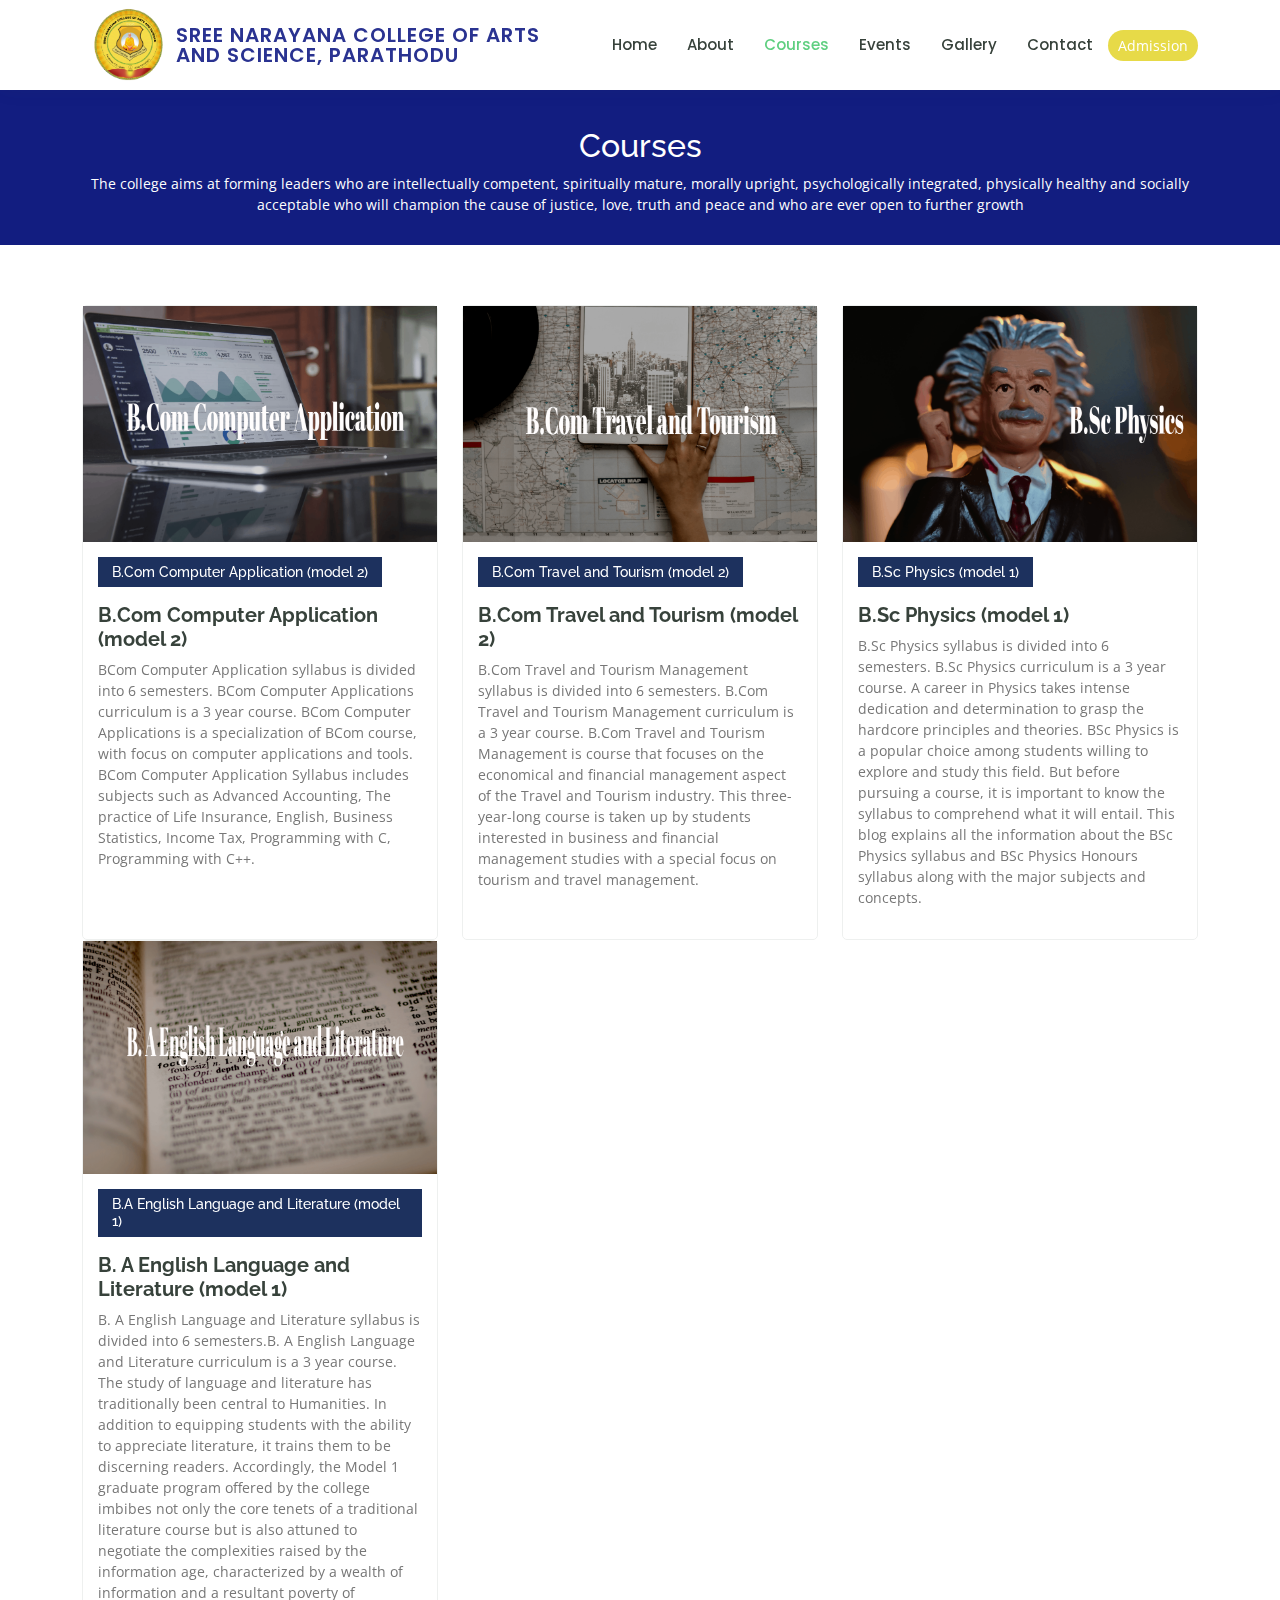
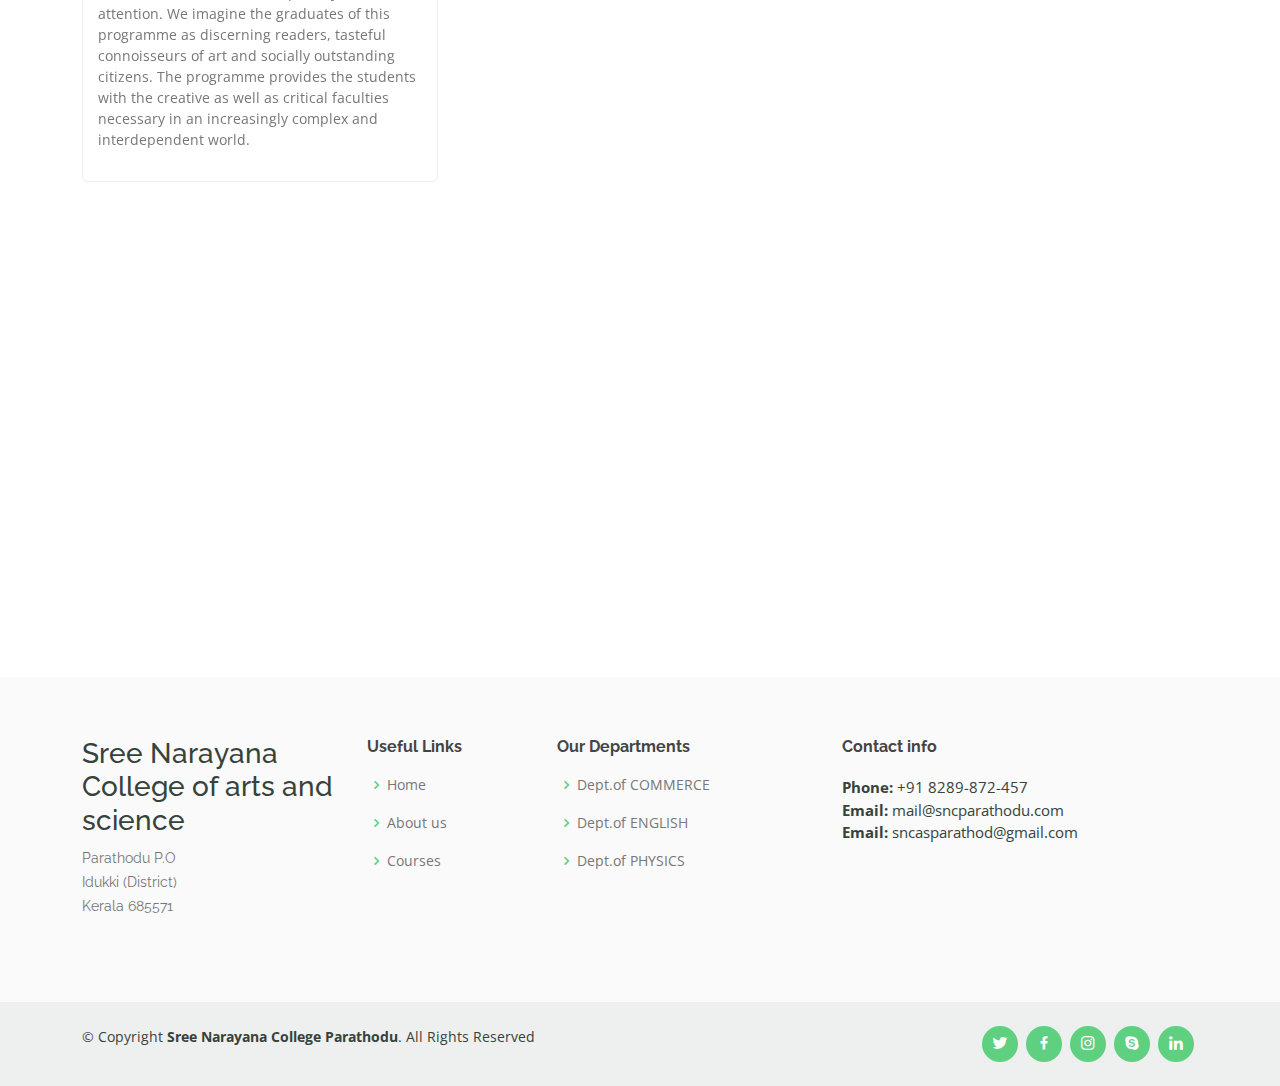
<file: courses.html>
<!DOCTYPE html>
<html lang="en">

<head>
  <meta charset="utf-8">
  <meta content="width=device-width, initial-scale=1.0" name="viewport">

  <title>SNCOLLEGE</title>
  <meta content="" name="description">
  <meta content="" name="keywords">

  <!-- Favicons -->
  <link href="assets/img/favicon.png" rel="icon">
  <link href="assets/img/apple-touch-icon.png" rel="apple-touch-icon">

  <!-- Google Fonts -->
  <link href="https://fonts.googleapis.com/css?family=Open+Sans:300,300i,400,400i,600,600i,700,700i|Raleway:300,300i,400,400i,500,500i,600,600i,700,700i|Poppins:300,300i,400,400i,500,500i,600,600i,700,700i" rel="stylesheet">

  <!-- Vendor CSS Files -->
  <link href="assets/vendor/animate.css/animate.min.css" rel="stylesheet">
  <link href="assets/vendor/aos/aos.css" rel="stylesheet">
  <link href="assets/vendor/bootstrap/css/bootstrap.min.css" rel="stylesheet">
  <link href="assets/vendor/bootstrap-icons/bootstrap-icons.css" rel="stylesheet">
  <link href="assets/vendor/boxicons/css/boxicons.min.css" rel="stylesheet">
  <link href="assets/vendor/remixicon/remixicon.css" rel="stylesheet">
  <link href="assets/vendor/swiper/swiper-bundle.min.css" rel="stylesheet">

  <!-- Template Main CSS File -->
  <link href="assets/css/style.css" rel="stylesheet">

  <!-- =======================================================
  * Template Name: Mentor - v4.9.0
  * Template URL: https://bootstrapmade.com/mentor-free-education-bootstrap-theme/
  * Author: BootstrapMade.com
  * License: https://bootstrapmade.com/license/
  ======================================================== -->
</head>

<body>

  <!-- ======= Header ======= -->
  <header id="header" class="fixed-top">
    <div class="container d-flex align-items-center">
      <img style="height: 80px;" src="assets/img/college_logo.png" class="img-fluid" alt="">
      <h1 class="logo me-auto"><a href="index.html">SREE NARAYANA COLLEGE OF ARTS AND SCIENCE, PARATHODU</a></h1>
      <!-- Uncomment below if you prefer to use an image logo -->
      <!-- <a href="index.html" class="logo me-auto"><img src="assets/img/logo.png" alt="" class="img-fluid"></a>-->

      <nav id="navbar" class="navbar order-last order-lg-0">
        <ul>
          <li><a href="index.html">Home</a></li>
          <li><a href="about.html">About</a></li>
          <li><a class="active" href="courses.html">Courses</a></li>
          <li><a href="events.html">Events</a></li>
          
          <li><a href="gallery.html">Gallery</a></li>
          <li><a href="contact.html">Contact</a></li>
        </ul>
        <i class="bi bi-list mobile-nav-toggle"></i>
      </nav><!-- .navbar -->

      <a href="admission.html" class="get-started-btn">Admission</a>

    </div>
  </header><!-- End Header -->

  <main id="main" data-aos="fade-in">

    <!-- ======= Breadcrumbs ======= -->
    <div class="breadcrumbs">
      <div class="container"><br>
        <h2>Courses</h2>
        <p>The college aims at forming leaders who are intellectually competent, spiritually mature, morally upright, psychologically integrated, physically healthy and socially acceptable who will champion the cause of justice, love, truth and peace and who are ever open to further growth </p>
      </div>
    </div><!-- End Breadcrumbs -->

    <!-- ======= Courses Section ======= -->
    <section id="popular-courses" class="courses">
      <div class="container" data-aos="fade-up">

        <!-- <div class="container"><br> -->
          <!-- <h2>Courses</h2>
        </div> -->

        <div class="row" data-aos="zoom-in" data-aos-delay="100">

          <div class="col-lg-4 col-md-6 d-flex align-items-stretch">
            <div class="course-item">
              <img src="assets/img/c_app.png" class="img-fluid" alt="...">
              <div class="course-content">
                <div class="d-flex justify-content-between align-items-center mb-3">
                  <h4>B.Com Computer Application (model 2)</h4>
                  <p class="price"></p>
                </div>

                <h3><a href="#">B.Com Computer Application (model 2)</a></h3>
                <p>BCom Computer Application syllabus is divided into 6 semesters. BCom Computer Applications curriculum is a 3 year course.
                   BCom Computer Applications is a specialization of BCom course, with focus on computer applications and tools.
                    BCom Computer Application Syllabus includes subjects such as Advanced Accounting, The practice of Life Insurance, 
                    English, Business Statistics, Income Tax, Programming with C, Programming with C++.
                </p>
                <!-- <div class="trainer d-flex justify-content-between align-items-center">
                  <div class="trainer-profile d-flex align-items-center">
                    <img src="assets/img/trainers/trainer-1.jpg" class="img-fluid" alt="">
                    <span>Antonio</span>
                  </div>
                  <div class="trainer-rank d-flex align-items-center">
                    <i class="bx bx-user"></i>&nbsp;50
                    &nbsp;&nbsp;
                    <i class="bx bx-heart"></i>&nbsp;65
                  </div>
                </div> -->
              </div>
            </div>
          </div> <!-- End Course Item-->

          <div class="col-lg-4 col-md-6 d-flex align-items-stretch mt-4 mt-md-0">
            <div class="course-item">
              <img src="assets/img/t&t.png" class="img-fluid" alt="...">
              <div class="course-content">
                <div class="d-flex justify-content-between align-items-center mb-3">
                  <h4>B.Com Travel and Tourism (model 2)</h4>
                  <p class="price"></p>
                </div>

                <h3><a href="#">B.Com Travel and Tourism (model 2)</a></h3>
                <p>
                  B.Com Travel and Tourism Management syllabus is divided into 6 semesters. B.Com Travel and Tourism Management curriculum is a 3 year course.
                  B.Com Travel and Tourism Management is course that focuses on the economical and financial management aspect of the Travel and Tourism industry.
                   This three-year-long course is taken up by students interested in business and financial management studies with a special focus on tourism and travel management.
                </p>
                <!-- <div class="trainer d-flex justify-content-between align-items-center">
                  <div class="trainer-profile d-flex align-items-center">
                    <img src="assets/img/trainers/trainer-2.jpg" class="img-fluid" alt="">
                    <span>Lana</span>
                  </div>
                  <div class="trainer-rank d-flex align-items-center">
                    <i class="bx bx-user"></i>&nbsp;35
                    &nbsp;&nbsp;
                    <i class="bx bx-heart"></i>&nbsp;42
                  </div>
                </div> -->
              </div>
            </div>
          </div> <!-- End Course Item-->

          <div class="col-lg-4 col-md-6 d-flex align-items-stretch mt-4 mt-lg-0">
            <div class="course-item">
              <img src="assets/img/physics.png" class="img-fluid" alt="...">
              <div class="course-content">
                <div class="d-flex justify-content-between align-items-center mb-3">
                  <h4>B.Sc Physics (model 1)</h4>
                  <p class="price"></p>
                </div>

                <h3><a href="#">B.Sc Physics (model 1)</a></h3>
                <p>B.Sc Physics syllabus is divided into 6 semesters. B.Sc Physics curriculum is a 3 year course.
                  A career in Physics takes intense dedication and determination to grasp the hardcore principles and theories. BSc Physics is a popular choice among students willing to explore and study this field. But before pursuing a course, it is important to know the syllabus to comprehend what it will entail. This blog explains all the information about the BSc Physics syllabus and BSc Physics Honours syllabus along with the major subjects and concepts.
                </p>
                <!-- <div class="trainer d-flex justify-content-between align-items-center">
                  <div class="trainer-profile d-flex align-items-center">
                    <img src="assets/img/trainers/trainer-3.jpg" class="img-fluid" alt="">
                    <span>Brandon</span>
                  </div>
                  <div class="trainer-rank d-flex align-items-center">
                    <i class="bx bx-user"></i>&nbsp;20
                    &nbsp;&nbsp;
                    <i class="bx bx-heart"></i>&nbsp;85
                  </div>
                </div> -->
              </div>
            </div>
          </div> <!-- End Course Item-->
          <div class="col-lg-4 col-md-6 d-flex align-items-stretch mt-4 mt-lg-0">
            <div class="course-item">
              <img src="assets/img/ba_english.png" class="img-fluid" alt="...">
              <div class="course-content">
                <div class="d-flex justify-content-between align-items-center mb-3">
                  <h4>B.A English Language and Literature (model 1)</h4>
                  <p class="price"></p>
                </div>

                <h3><a href="#">B. A English Language and Literature (model 1)</a></h3>
                <p>B. A English Language and Literature syllabus is divided into 6 semesters.B. A English Language and Literature curriculum is a 3 year course.
                  The study of language and literature has traditionally been central to Humanities. In addition to equipping students with the ability to appreciate literature, it trains them to be discerning readers. Accordingly, the Model 1 graduate program offered by the college imbibes not only the core tenets of a traditional literature course but is also attuned to negotiate the complexities raised by the information age, characterized by a wealth of information and a resultant poverty of attention. We imagine the graduates of this programme as discerning readers, tasteful connoisseurs of art and socially outstanding citizens. The programme provides the students with the creative as well as critical faculties necessary in an increasingly complex and interdependent world.
                </p>
                <!-- <div class="trainer d-flex justify-content-between align-items-center">
                  <div class="trainer-profile d-flex align-items-center">
                    <img src="assets/img/trainers/trainer-3.jpg" class="img-fluid" alt="">
                    <span>Brandon</span>
                  </div>
                  <div class="trainer-rank d-flex align-items-center">
                    <i class="bx bx-user"></i>&nbsp;20
                    &nbsp;&nbsp;
                    <i class="bx bx-heart"></i>&nbsp;85
                  </div>
                </div> -->
              </div>
            </div>
          </div> <!-- End Course Item-->

        </div>

      </div>
    </section><!-- End Popular Courses Section -->
    <section>
     <!-- ======= Fee structor Section ======= -->
     <div class="container" data-aos="fade-up">
      <div class="row" data-aos="zoom-in" data-aos-delay="100">
        <div class="section-title">
          <!-- <h2>Courses</h2> --> 
          <p>Fee Structure</p>
        </div>
        <table class="table table-striped">
          <thead>
            <tr>
              <th scope="col">#</th>
              <th scope="col">Courses</th>
              <th scope="col">Sem 1</th>
              <th scope="col">Sem 2</th>
              <th scope="col">Sem 3</th>
              <th scope="col">Sem 4</th>
              <th scope="col">Sem 5</th>
              <th scope="col">Sem 6</th>
            </tr>
          </thead>
          <tbody>
            <tr>
              <th scope="row">1</th>
              <td>B. A English</td>
              <td>9000</td>
              <td>9000</td>
              <td>9000</td>
              <td>9000</td>
              <td>9000</td>
              <td>9000</td>
            </tr>
            <tr>
              <th scope="row">2</th>
              <td>B.Sc Physics</td>
              <td>11250</td>
              <td>11250</td>
              <td>11250</td>
              <td>11250</td>
              <td>11250</td>
              <td>11250</td>
            </tr>
            <tr>
              <th scope="row">3</th>
              <td>B.Com Computer Application</td>
              <td>11250</td>
              <td>11250</td>
              <td>11250</td>
              <td>11250</td>
              <td>11250</td>
              <td>11250</td>
            </tr>
            <tr>
              <th scope="row">4</th>
              <td>B.Com Travel and Tourism</td>
              <td>11250</td>
              <td>11250</td>
              <td>11250</td>
              <td>11250</td>
              <td>11250</td>
              <td>11250</td>
            </tr>
          </tbody>
        </table>
      </div>
    </div>
  </section>
  <!-- ======= Fee structor Section ======= -->

  </main><!-- End #main -->


   <!-- ======= Footer ======= -->
   <footer id="footer">

    <div class="footer-top">
      <div class="container">
        <div class="row">

          <div class="col-lg-3 col-md-6 footer-contact">
            <h3>Sree Narayana College of arts and science</h3>
            <p>
              Parathodu P.O<br>
              Idukki (District)<br>
              Kerala 685571 <br><br>

            </p>
          </div>

          <div class="col-lg-2 col-md-6 footer-links">
            <h4>Useful Links</h4>
            <ul>
              <li><i class="bx bx-chevron-right"></i> <a href="index.html">Home</a></li>
              <li><i class="bx bx-chevron-right"></i> <a href="about.html">About us</a></li>
              <li><i class="bx bx-chevron-right"></i> <a href="courses.html">Courses</a></li>
              <!-- <li><i class="bx bx-chevron-right"></i> <a href="#">Terms of service</a></li>
              <li><i class="bx bx-chevron-right"></i> <a href="#">Privacy policy</a></li> -->
            </ul>
          </div>

          <div class="col-lg-3 col-md-6 footer-links">
            <h4>Our Departments</h4>
            <ul>
              <li><i class="bx bx-chevron-right"></i> <a href="#">Dept.of COMMERCE</a></li>
              <li><i class="bx bx-chevron-right"></i> <a href="#">Dept.of ENGLISH</a></li>
              <li><i class="bx bx-chevron-right"></i> <a href="#">Dept.of PHYSICS</a></li>
              <!-- <li><i class="bx bx-chevron-right"></i> <a href="#">Marketing</a></li> -->
              <!-- <li><i class="bx bx-chevron-right"></i> <a href="#">Graphic Design</a></li> -->
            </ul>
          </div>

          <div class="col-lg-4 col-md-6 footer-newsletter">
            <h4>Contact info</h4>
              <strong>Phone:</strong> +91 8289-872-457<br>
              <strong>Email:</strong> mail@sncparathodu.com<br>
              <strong>Email:</strong> sncasparathod@gmail.com<br>
            <!-- <h4>Join Our Newsletter</h4>
            <p>Tamen quem nulla quae legam multos aute sint culpa legam noster magna</p>
            <form action="" method="post">
              <input type="email" name="email"><input type="submit" value="Subscribe">
            </form> -->
          </div>

        </div>
      </div>
    </div>

    <div class="container d-md-flex py-4">

      <div class="me-md-auto text-center text-md-start">
        <div class="copyright">
          &copy; Copyright <strong><span>Sree Narayana College Parathodu</span></strong>. All Rights Reserved
        </div>
        <div class="credits">
          <!-- All the links in the footer should remain intact. -->
          <!-- You can delete the links only if you purchased the pro version. -->
          <!-- Licensing information: https://bootstrapmade.com/license/ -->
          <!-- Purchase the pro version with working PHP/AJAX contact form: https://bootstrapmade.com/mentor-free-education-bootstrap-theme/ -->
          <!-- Designed by <a href="https://bootstrapmade.com/">BootstrapMade</a> -->
        </div>
      </div>
      <div class="social-links text-center text-md-right pt-3 pt-md-0">
        <a href="#" class="twitter"><i class="bx bxl-twitter"></i></a>
        <a href="#" class="facebook"><i class="bx bxl-facebook"></i></a>
        <a href="#" class="instagram"><i class="bx bxl-instagram"></i></a>
        <a href="#" class="google-plus"><i class="bx bxl-skype"></i></a>
        <a href="#" class="linkedin"><i class="bx bxl-linkedin"></i></a>
      </div>
    </div>
  </footer><!-- End Footer -->

  <div id="preloader"></div>
  <a href="#" class="back-to-top d-flex align-items-center justify-content-center"><i class="bi bi-arrow-up-short"></i></a>

  <!-- Vendor JS Files -->
  <script src="assets/vendor/purecounter/purecounter_vanilla.js"></script>
  <script src="assets/vendor/aos/aos.js"></script>
  <script src="assets/vendor/bootstrap/js/bootstrap.bundle.min.js"></script>
  <script src="assets/vendor/swiper/swiper-bundle.min.js"></script>
  <script src="assets/vendor/php-email-form/validate.js"></script>

  <!-- Template Main JS File -->
  <script src="assets/js/main.js"></script>

</body>

</html>
</file>
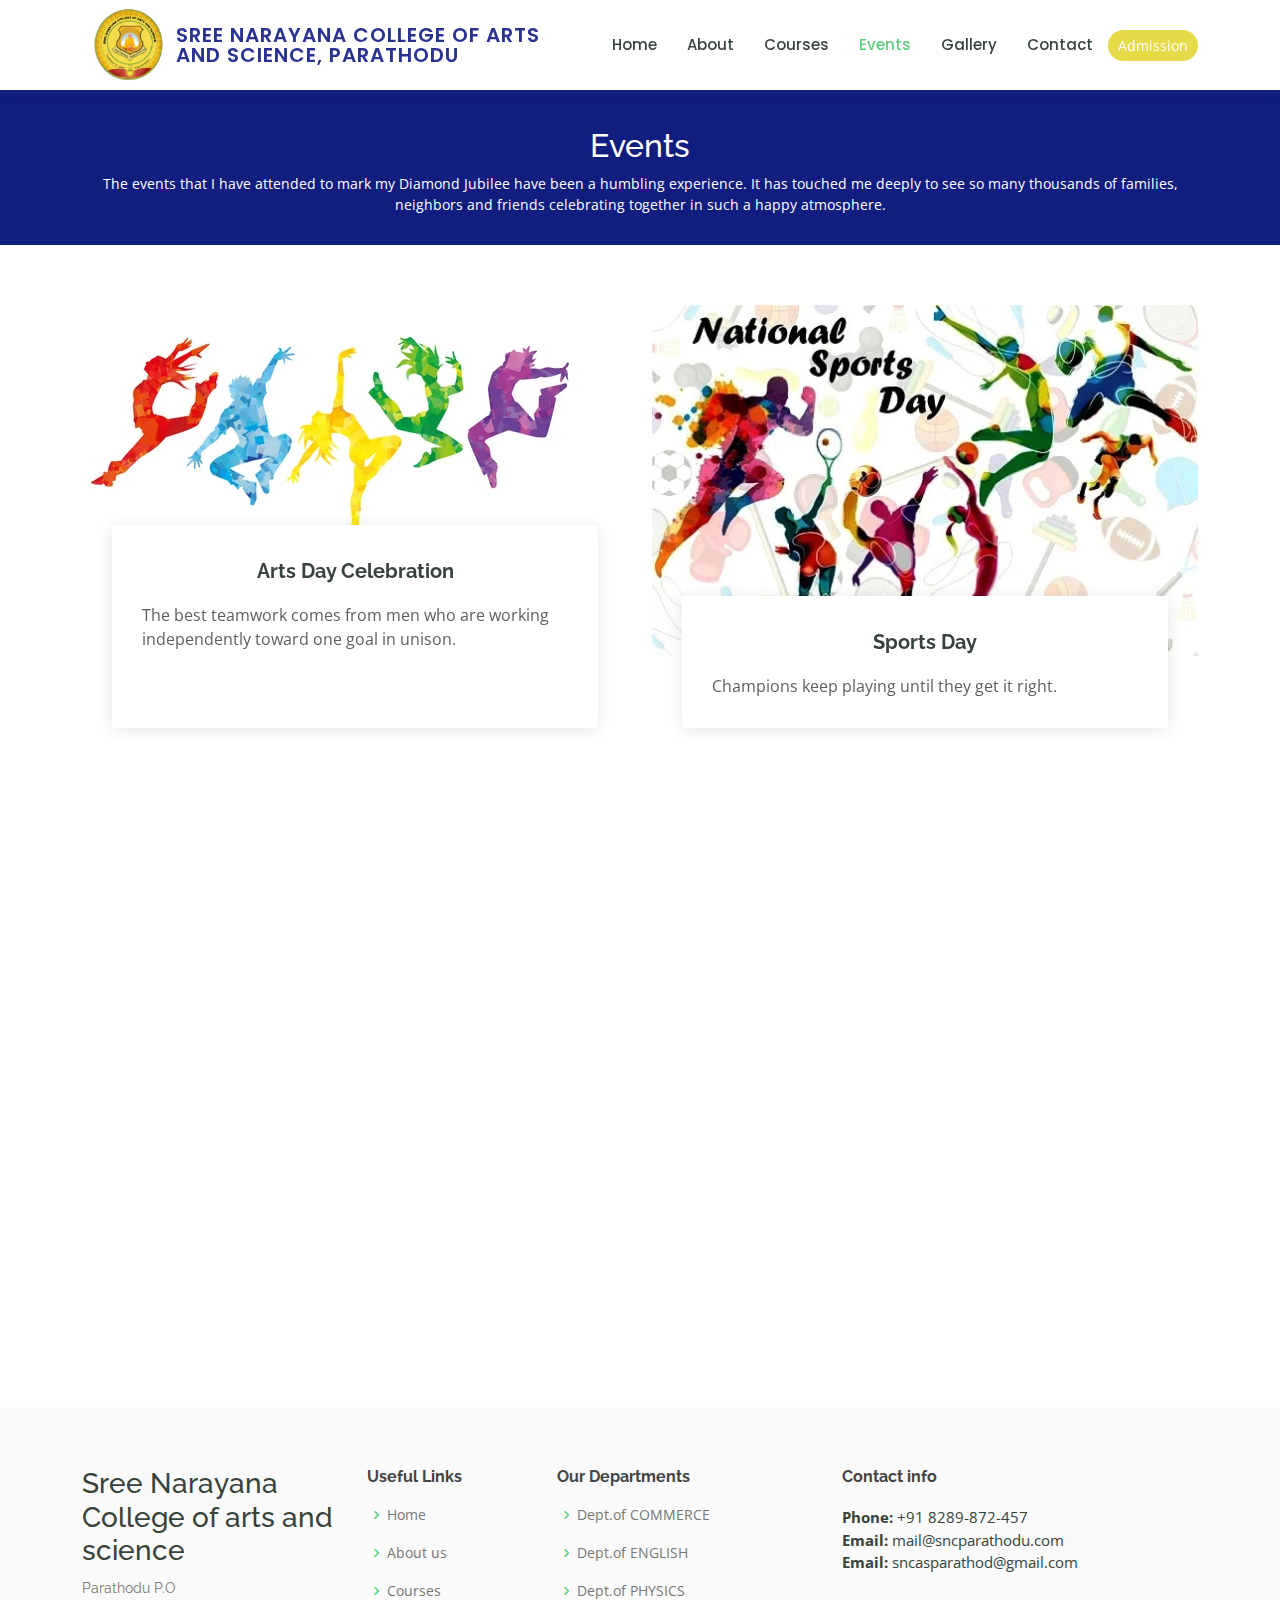
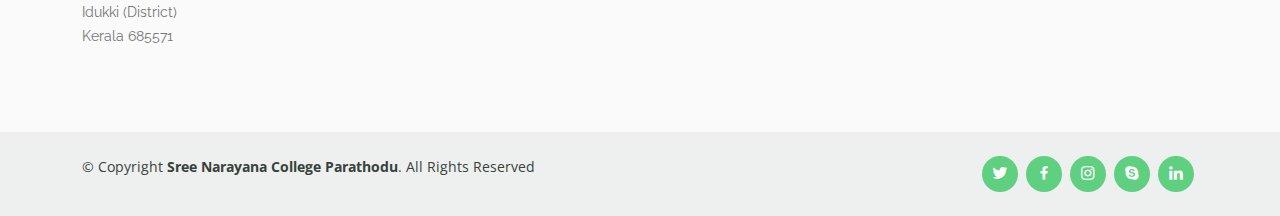
<file: events.html>
<!DOCTYPE html>
<html lang="en">

<head>
  <meta charset="utf-8">
  <meta content="width=device-width, initial-scale=1.0" name="viewport">

  <title>SNCPARATHODU</title>
  <meta content="" name="description">
  <meta content="" name="keywords">

  <!-- Favicons -->
  <link href="assets/img/favicon.png" rel="icon">
  <link href="assets/img/apple-touch-icon.png" rel="apple-touch-icon">

  <!-- Google Fonts -->
  <link href="https://fonts.googleapis.com/css?family=Open+Sans:300,300i,400,400i,600,600i,700,700i|Raleway:300,300i,400,400i,500,500i,600,600i,700,700i|Poppins:300,300i,400,400i,500,500i,600,600i,700,700i" rel="stylesheet">

  <!-- Vendor CSS Files -->
  <link href="assets/vendor/animate.css/animate.min.css" rel="stylesheet">
  <link href="assets/vendor/aos/aos.css" rel="stylesheet">
  <link href="assets/vendor/bootstrap/css/bootstrap.min.css" rel="stylesheet">
  <link href="assets/vendor/bootstrap-icons/bootstrap-icons.css" rel="stylesheet">
  <link href="assets/vendor/boxicons/css/boxicons.min.css" rel="stylesheet">
  <link href="assets/vendor/remixicon/remixicon.css" rel="stylesheet">
  <link href="assets/vendor/swiper/swiper-bundle.min.css" rel="stylesheet">

  <!-- Template Main CSS File -->
  <link href="assets/css/style.css" rel="stylesheet">

  <!-- =======================================================
  * Template Name: Mentor - v4.9.0
  * Template URL: https://bootstrapmade.com/mentor-free-education-bootstrap-theme/
  * Author: BootstrapMade.com
  * License: https://bootstrapmade.com/license/
  ======================================================== -->
</head>

<body>

  <!-- ======= Header ======= -->
  <header id="header" class="fixed-top">
    <div class="container d-flex align-items-center">
      <img style="height: 80px;" src="assets/img/college_logo.png" class="img-fluid" alt="">
      <h1 class="logo me-auto"><a href="index.html">SREE NARAYANA COLLEGE OF ARTS AND SCIENCE, PARATHODU</a></h1>
      <!-- Uncomment below if you prefer to use an image logo -->
      <!-- <a href="index.html" class="logo me-auto"><img src="assets/img/logo.png" alt="" class="img-fluid"></a>-->

      <nav id="navbar" class="navbar order-last order-lg-0">
        <ul>
          <li><a href="index.html">Home</a></li>
          <li><a href="about.html">About</a></li>
          <li><a href="courses.html">Courses</a></li>
          <li><a class="active" href="events.html">Events</a></li>
          <li><a href="gallery.html">Gallery</a></li>
          <li><a href="contact.html">Contact</a></li>
        </ul>
        <i class="bi bi-list mobile-nav-toggle"></i>
      </nav><!-- .navbar -->

      <a href="admission.html" class="get-started-btn">Admission</a>

    </div>
  </header><!-- End Header -->

  <main id="main">

    <!-- ======= Breadcrumbs ======= -->
    <div class="breadcrumbs" data-aos="fade-in">
      <div class="container"><br>
        <h2>Events</h2>
        <p>The events that I have attended to mark my Diamond Jubilee have been a humbling experience. It has touched me deeply to see so many thousands of families, neighbors and friends celebrating together in such a happy atmosphere. </p>
      </div>
    </div><!-- End Breadcrumbs -->

    <!-- ======= Events Section ======= -->
    <section id="events" class="events">
      <div class="container" data-aos="fade-up">

        <div class="row">
          <div class="col-md-6 d-flex align-items-stretch">
            <div class="card">
              <div class="card-img">
                <img src="assets/img/arts.png" alt="...">
              </div>
              <div class="card-body">
                <h5 class="card-title"><a href="">Arts Day Celebration</a></h5>
                <p class="card-text">The best teamwork comes from men who are working independently toward one goal in unison.</p>
              </div>
            </div>
          </div>
          <div class="col-md-6 d-flex align-items-stretch">
            <div class="card">
              <div class="card-img">
                <img src="assets/img/national-sports-day-wallpaper.png" alt="...">
              </div>
              <div class="card-body">
                <h5 class="card-title"><a href="">Sports Day </a></h5>
                <p class="card-text">Champions keep playing until they get it right.</p>
              </div>
            </div>

          </div>
        </div>

      </div>
      <div class="container" data-aos="fade-up">

        <div class="row">
          <div class="col-md-6 d-flex align-items-stretch">
            <div class="card">
              <div class="card-img">
                <img src="assets/img/Womens.png" alt="...">
              </div>
              <div class="card-body">
                <h5 class="card-title"><a href="">Women's Day</a></h5>
                <p class="card-text">The theme for International Women’s Day, 8 March  is, “Gender equality today for a sustainable tomorrow”, recognizing the contribution of women and girls around the world, who are leading the charge on climate change adaptation, mitigation, and response, to build a more sustainable future for all</p>
              </div>
            </div>
          </div>
          <div class="col-md-6 d-flex align-items-stretch">
            <div class="card">
              <div class="card-img">
                <img src="assets/img/teachers.jpeg" alt="...">
              </div>
              <div class="card-body">
                <h5 class="card-title"><a href="">Teacher's Day </a></h5>
                <p class="card-text">The best teachers don’t give you the answer, but they spark within you the desire to find the answer yourself. Happy Teacher's Day!</p>
              </div>
            </div>

          </div>
        </div>

      </div>
    </section><!-- End Events Section -->

  </main><!-- End #main -->

  
  
   <!-- ======= Footer ======= -->
   <footer id="footer">

    <div class="footer-top">
      <div class="container">
        <div class="row">

          <div class="col-lg-3 col-md-6 footer-contact">
            <h3>Sree Narayana College of arts and science</h3>
            <p>
              Parathodu P.O<br>
              Idukki (District)<br>
              Kerala 685571 <br><br>

            </p>
          </div>

          <div class="col-lg-2 col-md-6 footer-links">
            <h4>Useful Links</h4>
            <ul>
              <li><i class="bx bx-chevron-right"></i> <a href="index.html">Home</a></li>
              <li><i class="bx bx-chevron-right"></i> <a href="about.html">About us</a></li>
              <li><i class="bx bx-chevron-right"></i> <a href="courses.html">Courses</a></li>
              <!-- <li><i class="bx bx-chevron-right"></i> <a href="#">Terms of service</a></li>
              <li><i class="bx bx-chevron-right"></i> <a href="#">Privacy policy</a></li> -->
            </ul>
          </div>

          <div class="col-lg-3 col-md-6 footer-links">
            <h4>Our Departments</h4>
            <ul>
              <li><i class="bx bx-chevron-right"></i> <a href="#">Dept.of COMMERCE</a></li>
              <li><i class="bx bx-chevron-right"></i> <a href="#">Dept.of ENGLISH</a></li>
              <li><i class="bx bx-chevron-right"></i> <a href="#">Dept.of PHYSICS</a></li>
              <!-- <li><i class="bx bx-chevron-right"></i> <a href="#">Marketing</a></li> -->
              <!-- <li><i class="bx bx-chevron-right"></i> <a href="#">Graphic Design</a></li> -->
            </ul>
          </div>

          <div class="col-lg-4 col-md-6 footer-newsletter">
            <h4>Contact info</h4>
              <strong>Phone:</strong> +91 8289-872-457<br>
              <strong>Email:</strong> mail@sncparathodu.com<br>
              <strong>Email:</strong> sncasparathod@gmail.com<br>
            <!-- <h4>Join Our Newsletter</h4>
            <p>Tamen quem nulla quae legam multos aute sint culpa legam noster magna</p>
            <form action="" method="post">
              <input type="email" name="email"><input type="submit" value="Subscribe">
            </form> -->
          </div>

        </div>
      </div>
    </div>

    <div class="container d-md-flex py-4">

      <div class="me-md-auto text-center text-md-start">
        <div class="copyright">
          &copy; Copyright <strong><span>Sree Narayana College Parathodu</span></strong>. All Rights Reserved
        </div>
        <div class="credits">
          <!-- All the links in the footer should remain intact. -->
          <!-- You can delete the links only if you purchased the pro version. -->
          <!-- Licensing information: https://bootstrapmade.com/license/ -->
          <!-- Purchase the pro version with working PHP/AJAX contact form: https://bootstrapmade.com/mentor-free-education-bootstrap-theme/ -->
          <!-- Designed by <a href="https://bootstrapmade.com/">BootstrapMade</a> -->
        </div>
      </div>
      <div class="social-links text-center text-md-right pt-3 pt-md-0">
        <a href="#" class="twitter"><i class="bx bxl-twitter"></i></a>
        <a href="#" class="facebook"><i class="bx bxl-facebook"></i></a>
        <a href="#" class="instagram"><i class="bx bxl-instagram"></i></a>
        <a href="#" class="google-plus"><i class="bx bxl-skype"></i></a>
        <a href="#" class="linkedin"><i class="bx bxl-linkedin"></i></a>
      </div>
    </div>
  </footer><!-- End Footer -->

  <div id="preloader"></div>
  <a href="#" class="back-to-top d-flex align-items-center justify-content-center"><i class="bi bi-arrow-up-short"></i></a>

  <!-- Vendor JS Files -->
  <script src="assets/vendor/purecounter/purecounter_vanilla.js"></script>
  <script src="assets/vendor/aos/aos.js"></script>
  <script src="assets/vendor/bootstrap/js/bootstrap.bundle.min.js"></script>
  <script src="assets/vendor/swiper/swiper-bundle.min.js"></script>
  <script src="assets/vendor/php-email-form/validate.js"></script>

  <!-- Template Main JS File -->
  <script src="assets/js/main.js"></script>

</body>

</html>
</file>
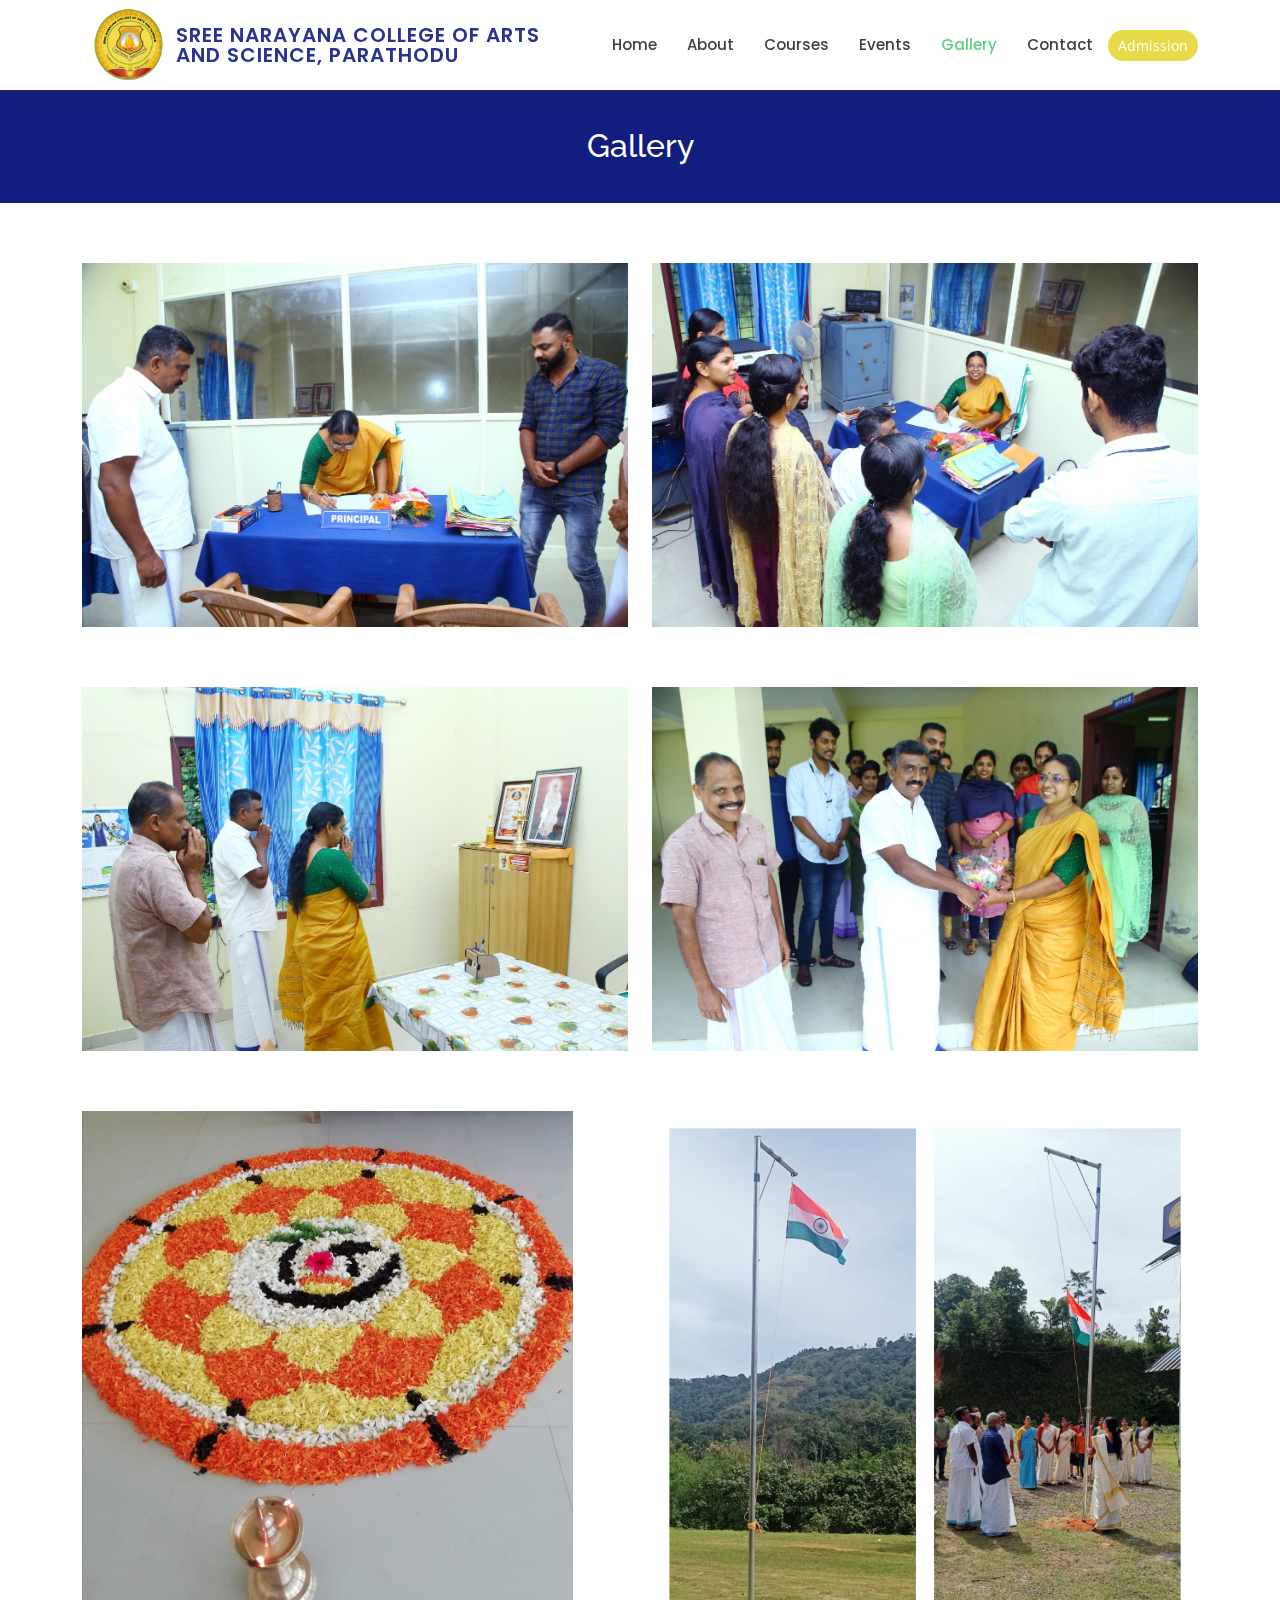
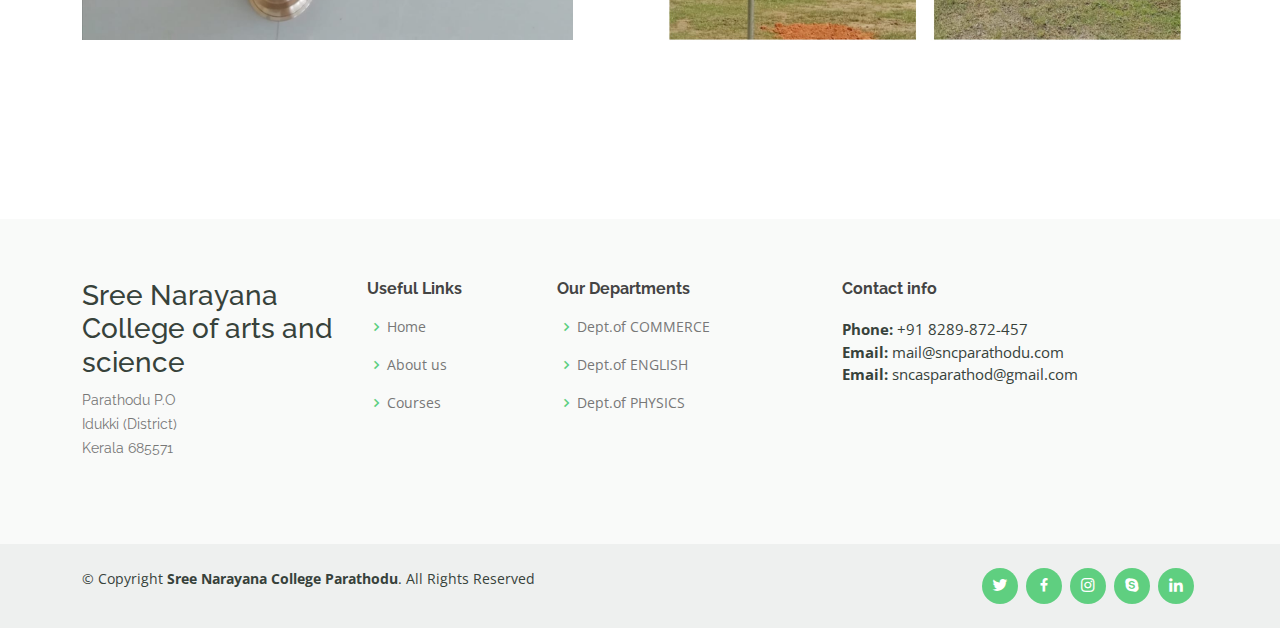
<file: gallery.html>
<!DOCTYPE html>
<html lang="en">

<head>
  <meta charset="utf-8">
  <meta content="width=device-width, initial-scale=1.0" name="viewport">

  <title>SNCPARATHODU</title>
  <meta content="" name="description">
  <meta content="" name="keywords">

  <!-- Favicons -->
  <link href="assets/img/favicon.png" rel="icon">
  <link href="assets/img/apple-touch-icon.png" rel="apple-touch-icon">

  <!-- Google Fonts -->
  <link href="https://fonts.googleapis.com/css?family=Open+Sans:300,300i,400,400i,600,600i,700,700i|Raleway:300,300i,400,400i,500,500i,600,600i,700,700i|Poppins:300,300i,400,400i,500,500i,600,600i,700,700i" rel="stylesheet">

  <!-- Vendor CSS Files -->
  <link href="assets/vendor/animate.css/animate.min.css" rel="stylesheet">
  <link href="assets/vendor/aos/aos.css" rel="stylesheet">
  <link href="assets/vendor/bootstrap/css/bootstrap.min.css" rel="stylesheet">
  <link href="assets/vendor/bootstrap-icons/bootstrap-icons.css" rel="stylesheet">
  <link href="assets/vendor/boxicons/css/boxicons.min.css" rel="stylesheet">
  <link href="assets/vendor/remixicon/remixicon.css" rel="stylesheet">
  <link href="assets/vendor/swiper/swiper-bundle.min.css" rel="stylesheet">

  <!-- Template Main CSS File -->
  <link href="assets/css/style.css" rel="stylesheet">

  <!-- =======================================================
  * Template Name: Mentor - v4.9.0
  * Template URL: https://bootstrapmade.com/mentor-free-education-bootstrap-theme/
  * Author: BootstrapMade.com
  * License: https://bootstrapmade.com/license/
  ======================================================== -->
</head>

<body>

  <!-- ======= Header ======= -->
  <header id="header" class="fixed-top">
    <div class="container d-flex align-items-center">
      <img style="height: 80px;" src="assets/img/college_logo.png" class="img-fluid" alt="">
      <h1 class="logo me-auto"><a href="index.html">SREE NARAYANA COLLEGE OF ARTS AND SCIENCE, PARATHODU</a></h1>
      <!-- Uncomment below if you prefer to use an image logo -->
      <!-- <a href="index.html" class="logo me-auto"><img src="assets/img/logo.png" alt="" class="img-fluid"></a>-->

      <nav id="navbar" class="navbar order-last order-lg-0">
        <ul>
          <li><a href="index.html">Home</a></li>
          <li><a href="about.html">About</a></li>
          <li><a href="courses.html">Courses</a></li>
          <li><a href="events.html">Events</a></li>
          <li><a class="active" href="gallery.html">Gallery</a></li>
          <li><a href="contact.html">Contact</a></li>
        </ul>
        <i class="bi bi-list mobile-nav-toggle"></i>
      </nav><!-- .navbar -->

      <a href="admission.html" class="get-started-btn">Admission</a>

    </div>
  </header><!-- End Header -->

  <main id="main">

    <!-- ======= Breadcrumbs ======= -->
    <div class="breadcrumbs" data-aos="fade-in">
      <div class="container"><br>
        <h2>Gallery</h2>
        <!-- <p>The events that I have attended to mark my Diamond Jubilee have been a humbling experience. It has touched me deeply to see so many thousands of families, neighbors and friends celebrating together in such a happy atmosphere. </p> -->
      </div>
    </div><!-- End Breadcrumbs -->

    <!-- ======= Events Section ======= -->
    <section id="events" class="events">
      <div class="container" data-aos="fade-up">

        <div class="row">
          <div class="col-md-6 d-flex align-items-stretch">
            <div class="card">
              <div class="card-img">
                <img src="assets/img/image1.jpg" alt="...">
              </div>
            </div>
          </div>
          <div class="col-md-6 d-flex align-items-stretch">
            <div class="card">
              <div class="card-img">
                <img src="assets/img/image2.jpg" alt="...">
              </div>
            </div>

          </div>
        </div>

      </div>
      <div class="container" data-aos="fade-up">

        <div class="row">
          <div class="col-md-6 d-flex align-items-stretch">
            <div class="card">
              <div class="card-img">
                <img src="assets/img/image3.jpg" alt="...">
              </div>
            </div>
          </div>
          <div class="col-md-6 d-flex align-items-stretch">
            <div class="card">
              <div class="card-img">
                <img src="assets/img/image5.jpg" alt="...">
              </div>
            </div>

          </div>
        </div>

        <div class="row">
          <div class="col-md-6 d-flex align-items-stretch">
            <div class="card">
              <div class="card-img">
                <img style="height: 90%;" src="assets/img/gal_1.jpeg" alt="...">
              </div>
            </div>
          </div>
          <div class="col-md-6 d-flex align-items-stretch">
            <div class="card">
              <div class="card-img">
                <img  src="assets/img/photo.jpeg" alt="...">
              </div>
            
            </div>

          </div>
        </div>

          
        </div>

      </div>
     

      </div>
    </section><!-- End Events Section -->

  </main><!-- End #main -->

  
   <!-- ======= Footer ======= -->
   <footer id="footer">

    <div class="footer-top">
      <div class="container">
        <div class="row">

          <div class="col-lg-3 col-md-6 footer-contact">
            <h3>Sree Narayana College of arts and science</h3>
            <p>
              Parathodu P.O<br>
              Idukki (District)<br>
              Kerala 685571 <br><br>

            </p>
          </div>

          <div class="col-lg-2 col-md-6 footer-links">
            <h4>Useful Links</h4>
            <ul>
              <li><i class="bx bx-chevron-right"></i> <a href="index.html">Home</a></li>
              <li><i class="bx bx-chevron-right"></i> <a href="about.html">About us</a></li>
              <li><i class="bx bx-chevron-right"></i> <a href="courses.html">Courses</a></li>
              <!-- <li><i class="bx bx-chevron-right"></i> <a href="#">Terms of service</a></li>
              <li><i class="bx bx-chevron-right"></i> <a href="#">Privacy policy</a></li> -->
            </ul>
          </div>

          <div class="col-lg-3 col-md-6 footer-links">
            <h4>Our Departments</h4>
            <ul>
              <li><i class="bx bx-chevron-right"></i> <a href="#">Dept.of COMMERCE</a></li>
              <li><i class="bx bx-chevron-right"></i> <a href="#">Dept.of ENGLISH</a></li>
              <li><i class="bx bx-chevron-right"></i> <a href="#">Dept.of PHYSICS</a></li>
              <!-- <li><i class="bx bx-chevron-right"></i> <a href="#">Marketing</a></li> -->
              <!-- <li><i class="bx bx-chevron-right"></i> <a href="#">Graphic Design</a></li> -->
            </ul>
          </div>

          <div class="col-lg-4 col-md-6 footer-newsletter">
            <h4>Contact info</h4>
              <strong>Phone:</strong> +91 8289-872-457<br>
              <strong>Email:</strong> mail@sncparathodu.com<br>
              <strong>Email:</strong> sncasparathod@gmail.com<br>
            <!-- <h4>Join Our Newsletter</h4>
            <p>Tamen quem nulla quae legam multos aute sint culpa legam noster magna</p>
            <form action="" method="post">
              <input type="email" name="email"><input type="submit" value="Subscribe">
            </form> -->
          </div>

        </div>
      </div>
    </div>

    <div class="container d-md-flex py-4">

      <div class="me-md-auto text-center text-md-start">
        <div class="copyright">
          &copy; Copyright <strong><span>Sree Narayana College Parathodu</span></strong>. All Rights Reserved
        </div>
        <div class="credits">
          <!-- All the links in the footer should remain intact. -->
          <!-- You can delete the links only if you purchased the pro version. -->
          <!-- Licensing information: https://bootstrapmade.com/license/ -->
          <!-- Purchase the pro version with working PHP/AJAX contact form: https://bootstrapmade.com/mentor-free-education-bootstrap-theme/ -->
          <!-- Designed by <a href="https://bootstrapmade.com/">BootstrapMade</a> -->
        </div>
      </div>
      <div class="social-links text-center text-md-right pt-3 pt-md-0">
        <a href="#" class="twitter"><i class="bx bxl-twitter"></i></a>
        <a href="#" class="facebook"><i class="bx bxl-facebook"></i></a>
        <a href="#" class="instagram"><i class="bx bxl-instagram"></i></a>
        <a href="#" class="google-plus"><i class="bx bxl-skype"></i></a>
        <a href="#" class="linkedin"><i class="bx bxl-linkedin"></i></a>
      </div>
    </div>
  </footer><!-- End Footer -->

  <div id="preloader"></div>
  <a href="#" class="back-to-top d-flex align-items-center justify-content-center"><i class="bi bi-arrow-up-short"></i></a>

  <!-- Vendor JS Files -->
  <script src="assets/vendor/purecounter/purecounter_vanilla.js"></script>
  <script src="assets/vendor/aos/aos.js"></script>
  <script src="assets/vendor/bootstrap/js/bootstrap.bundle.min.js"></script>
  <script src="assets/vendor/swiper/swiper-bundle.min.js"></script>
  <script src="assets/vendor/php-email-form/validate.js"></script>

  <!-- Template Main JS File -->
  <script src="assets/js/main.js"></script>

</body>

</html>
</file>
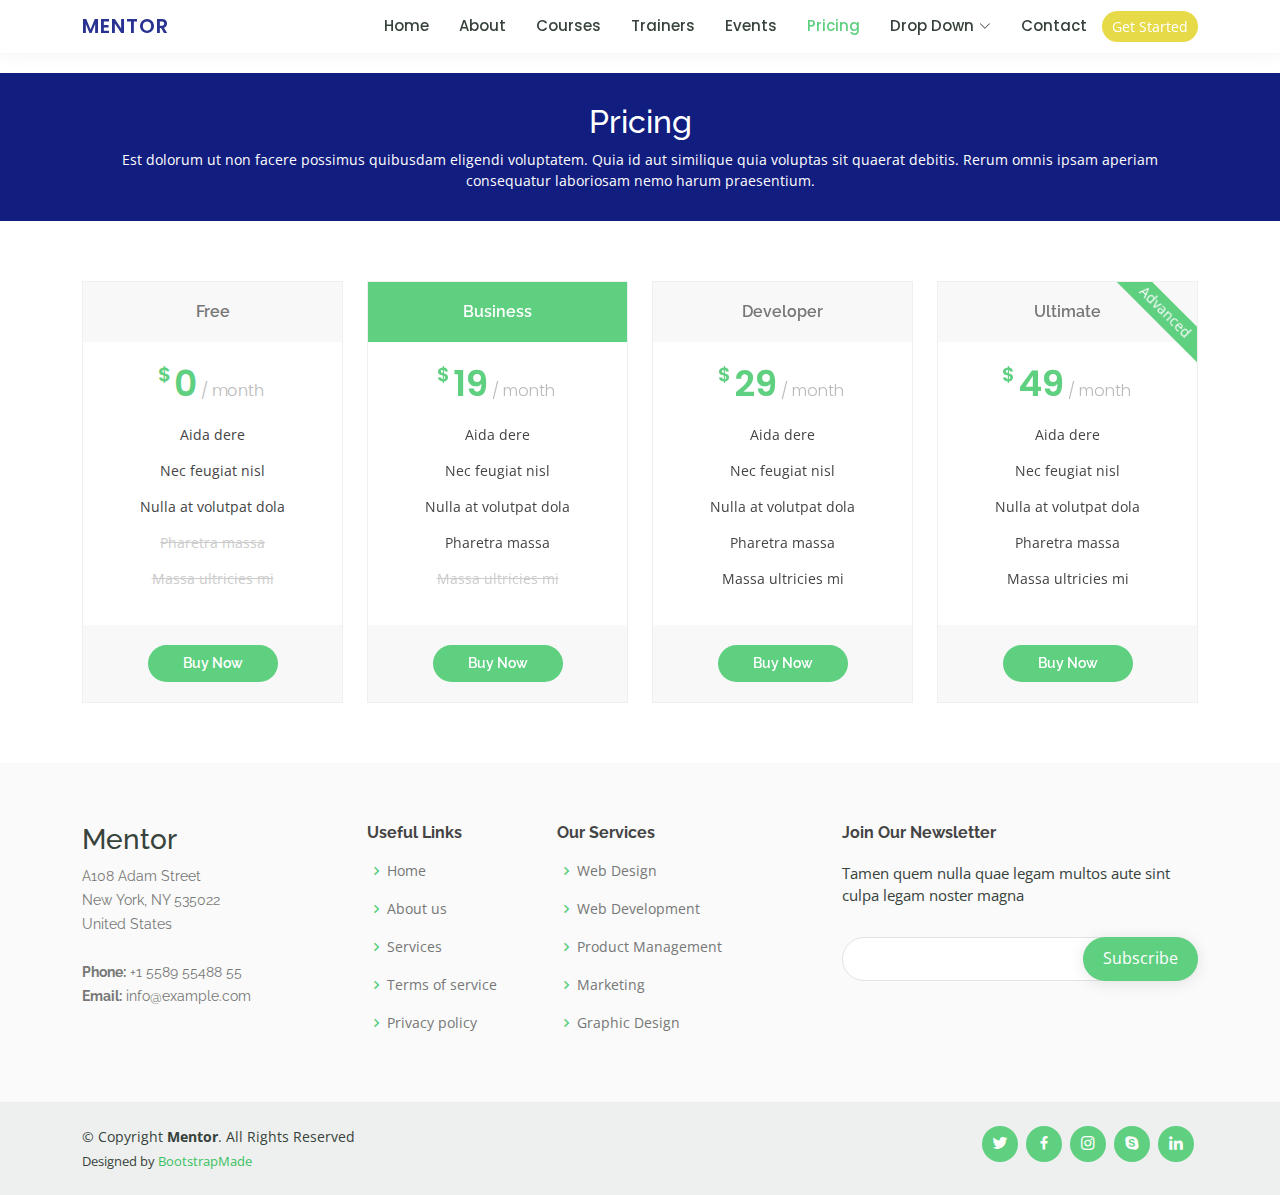
<file: pricing.html>
<!DOCTYPE html>
<html lang="en">

<head>
  <meta charset="utf-8">
  <meta content="width=device-width, initial-scale=1.0" name="viewport">

  <title>Pricing - Mentor Bootstrap Template</title>
  <meta content="" name="description">
  <meta content="" name="keywords">

  <!-- Favicons -->
  <link href="assets/img/favicon.png" rel="icon">
  <link href="assets/img/apple-touch-icon.png" rel="apple-touch-icon">

  <!-- Google Fonts -->
  <link href="https://fonts.googleapis.com/css?family=Open+Sans:300,300i,400,400i,600,600i,700,700i|Raleway:300,300i,400,400i,500,500i,600,600i,700,700i|Poppins:300,300i,400,400i,500,500i,600,600i,700,700i" rel="stylesheet">

  <!-- Vendor CSS Files -->
  <link href="assets/vendor/animate.css/animate.min.css" rel="stylesheet">
  <link href="assets/vendor/aos/aos.css" rel="stylesheet">
  <link href="assets/vendor/bootstrap/css/bootstrap.min.css" rel="stylesheet">
  <link href="assets/vendor/bootstrap-icons/bootstrap-icons.css" rel="stylesheet">
  <link href="assets/vendor/boxicons/css/boxicons.min.css" rel="stylesheet">
  <link href="assets/vendor/remixicon/remixicon.css" rel="stylesheet">
  <link href="assets/vendor/swiper/swiper-bundle.min.css" rel="stylesheet">

  <!-- Template Main CSS File -->
  <link href="assets/css/style.css" rel="stylesheet">

  <!-- =======================================================
  * Template Name: Mentor - v4.9.0
  * Template URL: https://bootstrapmade.com/mentor-free-education-bootstrap-theme/
  * Author: BootstrapMade.com
  * License: https://bootstrapmade.com/license/
  ======================================================== -->
</head>

<body>

  <!-- ======= Header ======= -->
  <header id="header" class="fixed-top">
    <div class="container d-flex align-items-center">

      <h1 class="logo me-auto"><a href="index.html">Mentor</a></h1>
      <!-- Uncomment below if you prefer to use an image logo -->
      <!-- <a href="index.html" class="logo me-auto"><img src="assets/img/logo.png" alt="" class="img-fluid"></a>-->

      <nav id="navbar" class="navbar order-last order-lg-0">
        <ul>
          <li><a href="index.html">Home</a></li>
          <li><a href="about.html">About</a></li>
          <li><a href="courses.html">Courses</a></li>
          <li><a href="trainers.html">Trainers</a></li>
          <li><a href="events.html">Events</a></li>
          <li><a class="active" href="pricing.html">Pricing</a></li>

          <li class="dropdown"><a href="#"><span>Drop Down</span> <i class="bi bi-chevron-down"></i></a>
            <ul>
              <li><a href="#">Drop Down 1</a></li>
              <li class="dropdown"><a href="#"><span>Deep Drop Down</span> <i class="bi bi-chevron-right"></i></a>
                <ul>
                  <li><a href="#">Deep Drop Down 1</a></li>
                  <li><a href="#">Deep Drop Down 2</a></li>
                  <li><a href="#">Deep Drop Down 3</a></li>
                  <li><a href="#">Deep Drop Down 4</a></li>
                  <li><a href="#">Deep Drop Down 5</a></li>
                </ul>
              </li>
              <li><a href="#">Drop Down 2</a></li>
              <li><a href="#">Drop Down 3</a></li>
              <li><a href="#">Drop Down 4</a></li>
            </ul>
          </li>
          <li><a href="contact.html">Contact</a></li>
        </ul>
        <i class="bi bi-list mobile-nav-toggle"></i>
      </nav><!-- .navbar -->

      <a href="courses.html" class="get-started-btn">Get Started</a>

    </div>
  </header><!-- End Header -->

  <main id="main">
    <!-- ======= Breadcrumbs ======= -->
    <div class="breadcrumbs" data-aos="fade-in">
      <div class="container">
        <h2>Pricing</h2>
        <p>Est dolorum ut non facere possimus quibusdam eligendi voluptatem. Quia id aut similique quia voluptas sit quaerat debitis. Rerum omnis ipsam aperiam consequatur laboriosam nemo harum praesentium. </p>
      </div>
    </div><!-- End Breadcrumbs -->

    <!-- ======= Pricing Section ======= -->
    <section id="pricing" class="pricing">
      <div class="container" data-aos="fade-up">

        <div class="row">

          <div class="col-lg-3 col-md-6">
            <div class="box">
              <h3>Free</h3>
              <h4><sup>$</sup>0<span> / month</span></h4>
              <ul>
                <li>Aida dere</li>
                <li>Nec feugiat nisl</li>
                <li>Nulla at volutpat dola</li>
                <li class="na">Pharetra massa</li>
                <li class="na">Massa ultricies mi</li>
              </ul>
              <div class="btn-wrap">
                <a href="#" class="btn-buy">Buy Now</a>
              </div>
            </div>
          </div>

          <div class="col-lg-3 col-md-6 mt-4 mt-md-0">
            <div class="box featured">
              <h3>Business</h3>
              <h4><sup>$</sup>19<span> / month</span></h4>
              <ul>
                <li>Aida dere</li>
                <li>Nec feugiat nisl</li>
                <li>Nulla at volutpat dola</li>
                <li>Pharetra massa</li>
                <li class="na">Massa ultricies mi</li>
              </ul>
              <div class="btn-wrap">
                <a href="#" class="btn-buy">Buy Now</a>
              </div>
            </div>
          </div>

          <div class="col-lg-3 col-md-6 mt-4 mt-lg-0">
            <div class="box">
              <h3>Developer</h3>
              <h4><sup>$</sup>29<span> / month</span></h4>
              <ul>
                <li>Aida dere</li>
                <li>Nec feugiat nisl</li>
                <li>Nulla at volutpat dola</li>
                <li>Pharetra massa</li>
                <li>Massa ultricies mi</li>
              </ul>
              <div class="btn-wrap">
                <a href="#" class="btn-buy">Buy Now</a>
              </div>
            </div>
          </div>

          <div class="col-lg-3 col-md-6 mt-4 mt-lg-0">
            <div class="box">
              <span class="advanced">Advanced</span>
              <h3>Ultimate</h3>
              <h4><sup>$</sup>49<span> / month</span></h4>
              <ul>
                <li>Aida dere</li>
                <li>Nec feugiat nisl</li>
                <li>Nulla at volutpat dola</li>
                <li>Pharetra massa</li>
                <li>Massa ultricies mi</li>
              </ul>
              <div class="btn-wrap">
                <a href="#" class="btn-buy">Buy Now</a>
              </div>
            </div>
          </div>

        </div>

      </div>
    </section><!-- End Pricing Section -->

  </main><!-- End #main -->

  <!-- ======= Footer ======= -->
  <footer id="footer">

    <div class="footer-top">
      <div class="container">
        <div class="row">

          <div class="col-lg-3 col-md-6 footer-contact">
            <h3>Mentor</h3>
            <p>
              A108 Adam Street <br>
              New York, NY 535022<br>
              United States <br><br>
              <strong>Phone:</strong> +1 5589 55488 55<br>
              <strong>Email:</strong> info@example.com<br>
            </p>
          </div>

          <div class="col-lg-2 col-md-6 footer-links">
            <h4>Useful Links</h4>
            <ul>
              <li><i class="bx bx-chevron-right"></i> <a href="#">Home</a></li>
              <li><i class="bx bx-chevron-right"></i> <a href="#">About us</a></li>
              <li><i class="bx bx-chevron-right"></i> <a href="#">Services</a></li>
              <li><i class="bx bx-chevron-right"></i> <a href="#">Terms of service</a></li>
              <li><i class="bx bx-chevron-right"></i> <a href="#">Privacy policy</a></li>
            </ul>
          </div>

          <div class="col-lg-3 col-md-6 footer-links">
            <h4>Our Services</h4>
            <ul>
              <li><i class="bx bx-chevron-right"></i> <a href="#">Web Design</a></li>
              <li><i class="bx bx-chevron-right"></i> <a href="#">Web Development</a></li>
              <li><i class="bx bx-chevron-right"></i> <a href="#">Product Management</a></li>
              <li><i class="bx bx-chevron-right"></i> <a href="#">Marketing</a></li>
              <li><i class="bx bx-chevron-right"></i> <a href="#">Graphic Design</a></li>
            </ul>
          </div>

          <div class="col-lg-4 col-md-6 footer-newsletter">
            <h4>Join Our Newsletter</h4>
            <p>Tamen quem nulla quae legam multos aute sint culpa legam noster magna</p>
            <form action="" method="post">
              <input type="email" name="email"><input type="submit" value="Subscribe">
            </form>
          </div>

        </div>
      </div>
    </div>

    <div class="container d-md-flex py-4">

      <div class="me-md-auto text-center text-md-start">
        <div class="copyright">
          &copy; Copyright <strong><span>Mentor</span></strong>. All Rights Reserved
        </div>
        <div class="credits">
          <!-- All the links in the footer should remain intact. -->
          <!-- You can delete the links only if you purchased the pro version. -->
          <!-- Licensing information: https://bootstrapmade.com/license/ -->
          <!-- Purchase the pro version with working PHP/AJAX contact form: https://bootstrapmade.com/mentor-free-education-bootstrap-theme/ -->
          Designed by <a href="https://bootstrapmade.com/">BootstrapMade</a>
        </div>
      </div>
      <div class="social-links text-center text-md-right pt-3 pt-md-0">
        <a href="#" class="twitter"><i class="bx bxl-twitter"></i></a>
        <a href="#" class="facebook"><i class="bx bxl-facebook"></i></a>
        <a href="#" class="instagram"><i class="bx bxl-instagram"></i></a>
        <a href="#" class="google-plus"><i class="bx bxl-skype"></i></a>
        <a href="#" class="linkedin"><i class="bx bxl-linkedin"></i></a>
      </div>
    </div>
  </footer><!-- End Footer -->

  <div id="preloader"></div>
  <a href="#" class="back-to-top d-flex align-items-center justify-content-center"><i class="bi bi-arrow-up-short"></i></a>

  <!-- Vendor JS Files -->
  <script src="assets/vendor/purecounter/purecounter_vanilla.js"></script>
  <script src="assets/vendor/aos/aos.js"></script>
  <script src="assets/vendor/bootstrap/js/bootstrap.bundle.min.js"></script>
  <script src="assets/vendor/swiper/swiper-bundle.min.js"></script>
  <script src="assets/vendor/php-email-form/validate.js"></script>

  <!-- Template Main JS File -->
  <script src="assets/js/main.js"></script>

</body>

</html>
</file>
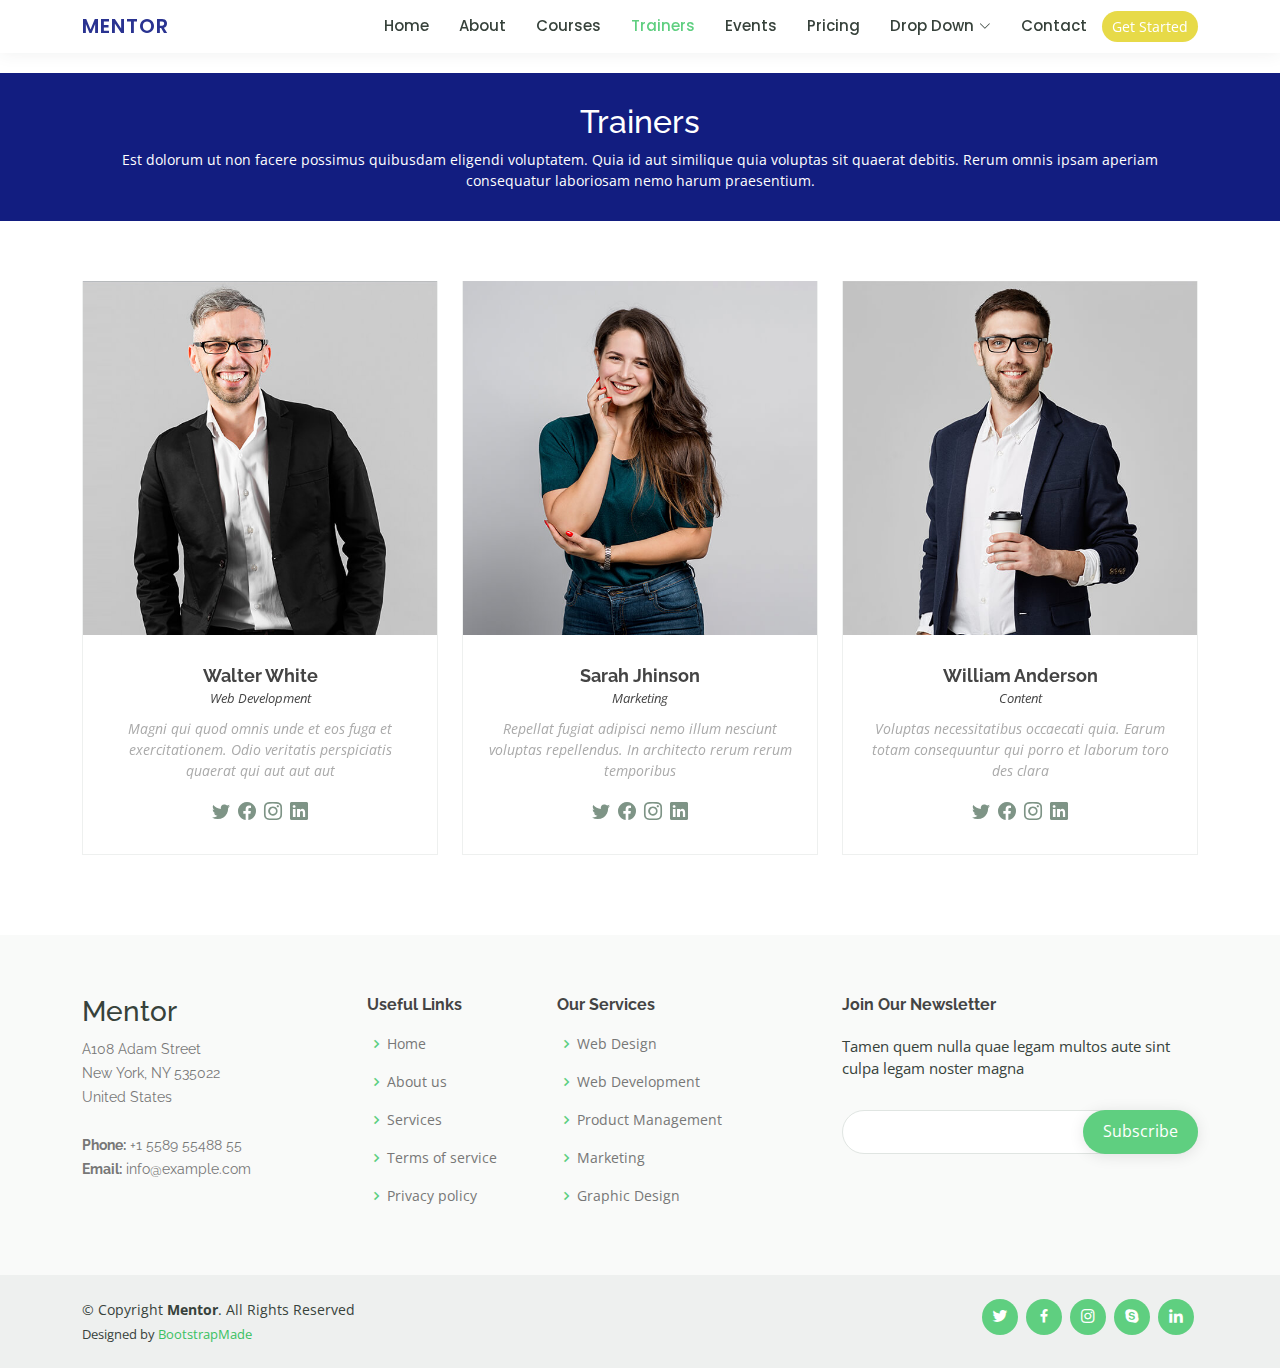
<file: trainers.html>
<!DOCTYPE html>
<html lang="en">

<head>
  <meta charset="utf-8">
  <meta content="width=device-width, initial-scale=1.0" name="viewport">

  <title>Trainers - Mentor Bootstrap Template</title>
  <meta content="" name="description">
  <meta content="" name="keywords">

  <!-- Favicons -->
  <link href="assets/img/favicon.png" rel="icon">
  <link href="assets/img/apple-touch-icon.png" rel="apple-touch-icon">

  <!-- Google Fonts -->
  <link href="https://fonts.googleapis.com/css?family=Open+Sans:300,300i,400,400i,600,600i,700,700i|Raleway:300,300i,400,400i,500,500i,600,600i,700,700i|Poppins:300,300i,400,400i,500,500i,600,600i,700,700i" rel="stylesheet">

  <!-- Vendor CSS Files -->
  <link href="assets/vendor/animate.css/animate.min.css" rel="stylesheet">
  <link href="assets/vendor/aos/aos.css" rel="stylesheet">
  <link href="assets/vendor/bootstrap/css/bootstrap.min.css" rel="stylesheet">
  <link href="assets/vendor/bootstrap-icons/bootstrap-icons.css" rel="stylesheet">
  <link href="assets/vendor/boxicons/css/boxicons.min.css" rel="stylesheet">
  <link href="assets/vendor/remixicon/remixicon.css" rel="stylesheet">
  <link href="assets/vendor/swiper/swiper-bundle.min.css" rel="stylesheet">

  <!-- Template Main CSS File -->
  <link href="assets/css/style.css" rel="stylesheet">

  <!-- =======================================================
  * Template Name: Mentor - v4.9.0
  * Template URL: https://bootstrapmade.com/mentor-free-education-bootstrap-theme/
  * Author: BootstrapMade.com
  * License: https://bootstrapmade.com/license/
  ======================================================== -->
</head>

<body>

  <!-- ======= Header ======= -->
  <header id="header" class="fixed-top">
    <div class="container d-flex align-items-center">

      <h1 class="logo me-auto"><a href="index.html">Mentor</a></h1>
      <!-- Uncomment below if you prefer to use an image logo -->
      <!-- <a href="index.html" class="logo me-auto"><img src="assets/img/logo.png" alt="" class="img-fluid"></a>-->

      <nav id="navbar" class="navbar order-last order-lg-0">
        <ul>
          <li><a href="index.html">Home</a></li>
          <li><a href="about.html">About</a></li>
          <li><a href="courses.html">Courses</a></li>
          <li><a class="active" href="trainers.html">Trainers</a></li>
          <li><a href="events.html">Events</a></li>
          <li><a href="pricing.html">Pricing</a></li>

          <li class="dropdown"><a href="#"><span>Drop Down</span> <i class="bi bi-chevron-down"></i></a>
            <ul>
              <li><a href="#">Drop Down 1</a></li>
              <li class="dropdown"><a href="#"><span>Deep Drop Down</span> <i class="bi bi-chevron-right"></i></a>
                <ul>
                  <li><a href="#">Deep Drop Down 1</a></li>
                  <li><a href="#">Deep Drop Down 2</a></li>
                  <li><a href="#">Deep Drop Down 3</a></li>
                  <li><a href="#">Deep Drop Down 4</a></li>
                  <li><a href="#">Deep Drop Down 5</a></li>
                </ul>
              </li>
              <li><a href="#">Drop Down 2</a></li>
              <li><a href="#">Drop Down 3</a></li>
              <li><a href="#">Drop Down 4</a></li>
            </ul>
          </li>
          <li><a href="contact.html">Contact</a></li>
        </ul>
        <i class="bi bi-list mobile-nav-toggle"></i>
      </nav><!-- .navbar -->

      <a href="courses.html" class="get-started-btn">Get Started</a>

    </div>
  </header><!-- End Header -->

  <main id="main" data-aos="fade-in">

    <!-- ======= Breadcrumbs ======= -->
    <div class="breadcrumbs">
      <div class="container">
        <h2>Trainers</h2>
        <p>Est dolorum ut non facere possimus quibusdam eligendi voluptatem. Quia id aut similique quia voluptas sit quaerat debitis. Rerum omnis ipsam aperiam consequatur laboriosam nemo harum praesentium. </p>
      </div>
    </div><!-- End Breadcrumbs -->

    <!-- ======= Trainers Section ======= -->
    <section id="trainers" class="trainers">
      <div class="container" data-aos="fade-up">

        <div class="row" data-aos="zoom-in" data-aos-delay="100">
          <div class="col-lg-4 col-md-6 d-flex align-items-stretch">
            <div class="member">
              <img src="assets/img/trainers/trainer-1.jpg" class="img-fluid" alt="">
              <div class="member-content">
                <h4>Walter White</h4>
                <span>Web Development</span>
                <p>
                  Magni qui quod omnis unde et eos fuga et exercitationem. Odio veritatis perspiciatis quaerat qui aut aut aut
                </p>
                <div class="social">
                  <a href=""><i class="bi bi-twitter"></i></a>
                  <a href=""><i class="bi bi-facebook"></i></a>
                  <a href=""><i class="bi bi-instagram"></i></a>
                  <a href=""><i class="bi bi-linkedin"></i></a>
                </div>
              </div>
            </div>
          </div>

          <div class="col-lg-4 col-md-6 d-flex align-items-stretch">
            <div class="member">
              <img src="assets/img/trainers/trainer-2.jpg" class="img-fluid" alt="">
              <div class="member-content">
                <h4>Sarah Jhinson</h4>
                <span>Marketing</span>
                <p>
                  Repellat fugiat adipisci nemo illum nesciunt voluptas repellendus. In architecto rerum rerum temporibus
                </p>
                <div class="social">
                  <a href=""><i class="bi bi-twitter"></i></a>
                  <a href=""><i class="bi bi-facebook"></i></a>
                  <a href=""><i class="bi bi-instagram"></i></a>
                  <a href=""><i class="bi bi-linkedin"></i></a>
                </div>
              </div>
            </div>
          </div>

          <div class="col-lg-4 col-md-6 d-flex align-items-stretch">
            <div class="member">
              <img src="assets/img/trainers/trainer-3.jpg" class="img-fluid" alt="">
              <div class="member-content">
                <h4>William Anderson</h4>
                <span>Content</span>
                <p>
                  Voluptas necessitatibus occaecati quia. Earum totam consequuntur qui porro et laborum toro des clara
                </p>
                <div class="social">
                  <a href=""><i class="bi bi-twitter"></i></a>
                  <a href=""><i class="bi bi-facebook"></i></a>
                  <a href=""><i class="bi bi-instagram"></i></a>
                  <a href=""><i class="bi bi-linkedin"></i></a>
                </div>
              </div>
            </div>
          </div>

        </div>

      </div>
    </section><!-- End Trainers Section -->

  </main><!-- End #main -->

  <!-- ======= Footer ======= -->
  <footer id="footer">

    <div class="footer-top">
      <div class="container">
        <div class="row">

          <div class="col-lg-3 col-md-6 footer-contact">
            <h3>Mentor</h3>
            <p>
              A108 Adam Street <br>
              New York, NY 535022<br>
              United States <br><br>
              <strong>Phone:</strong> +1 5589 55488 55<br>
              <strong>Email:</strong> info@example.com<br>
            </p>
          </div>

          <div class="col-lg-2 col-md-6 footer-links">
            <h4>Useful Links</h4>
            <ul>
              <li><i class="bx bx-chevron-right"></i> <a href="#">Home</a></li>
              <li><i class="bx bx-chevron-right"></i> <a href="#">About us</a></li>
              <li><i class="bx bx-chevron-right"></i> <a href="#">Services</a></li>
              <li><i class="bx bx-chevron-right"></i> <a href="#">Terms of service</a></li>
              <li><i class="bx bx-chevron-right"></i> <a href="#">Privacy policy</a></li>
            </ul>
          </div>

          <div class="col-lg-3 col-md-6 footer-links">
            <h4>Our Services</h4>
            <ul>
              <li><i class="bx bx-chevron-right"></i> <a href="#">Web Design</a></li>
              <li><i class="bx bx-chevron-right"></i> <a href="#">Web Development</a></li>
              <li><i class="bx bx-chevron-right"></i> <a href="#">Product Management</a></li>
              <li><i class="bx bx-chevron-right"></i> <a href="#">Marketing</a></li>
              <li><i class="bx bx-chevron-right"></i> <a href="#">Graphic Design</a></li>
            </ul>
          </div>

          <div class="col-lg-4 col-md-6 footer-newsletter">
            <h4>Join Our Newsletter</h4>
            <p>Tamen quem nulla quae legam multos aute sint culpa legam noster magna</p>
            <form action="" method="post">
              <input type="email" name="email"><input type="submit" value="Subscribe">
            </form>
          </div>

        </div>
      </div>
    </div>

    <div class="container d-md-flex py-4">

      <div class="me-md-auto text-center text-md-start">
        <div class="copyright">
          &copy; Copyright <strong><span>Mentor</span></strong>. All Rights Reserved
        </div>
        <div class="credits">
          <!-- All the links in the footer should remain intact. -->
          <!-- You can delete the links only if you purchased the pro version. -->
          <!-- Licensing information: https://bootstrapmade.com/license/ -->
          <!-- Purchase the pro version with working PHP/AJAX contact form: https://bootstrapmade.com/mentor-free-education-bootstrap-theme/ -->
          Designed by <a href="https://bootstrapmade.com/">BootstrapMade</a>
        </div>
      </div>
      <div class="social-links text-center text-md-right pt-3 pt-md-0">
        <a href="#" class="twitter"><i class="bx bxl-twitter"></i></a>
        <a href="#" class="facebook"><i class="bx bxl-facebook"></i></a>
        <a href="#" class="instagram"><i class="bx bxl-instagram"></i></a>
        <a href="#" class="google-plus"><i class="bx bxl-skype"></i></a>
        <a href="#" class="linkedin"><i class="bx bxl-linkedin"></i></a>
      </div>
    </div>
  </footer><!-- End Footer -->

  <div id="preloader"></div>
  <a href="#" class="back-to-top d-flex align-items-center justify-content-center"><i class="bi bi-arrow-up-short"></i></a>

  <!-- Vendor JS Files -->
  <script src="assets/vendor/purecounter/purecounter_vanilla.js"></script>
  <script src="assets/vendor/aos/aos.js"></script>
  <script src="assets/vendor/bootstrap/js/bootstrap.bundle.min.js"></script>
  <script src="assets/vendor/swiper/swiper-bundle.min.js"></script>
  <script src="assets/vendor/php-email-form/validate.js"></script>

  <!-- Template Main JS File -->
  <script src="assets/js/main.js"></script>

</body>

</html>
</file>
<file: assets/css/style.css>
/**
* Template Name: Mentor - v4.9.0
* Template URL: https://bootstrapmade.com/mentor-free-education-bootstrap-theme/
* Author: BootstrapMade.com
* License: https://bootstrapmade.com/license/
*/

/*--------------------------------------------------------------
# General
--------------------------------------------------------------*/
body {
  font-family: "Open Sans", sans-serif;
  color: #444444;
}

a {
  color: #5fcf80;
  text-decoration: none;
}

a:hover {
  color: #86db9f;
  text-decoration: none;
}

h1,
h2,
h3,
h4,
h5,
h6 {
  font-family: "Raleway", sans-serif;
}

/*--------------------------------------------------------------
# Back to top button
--------------------------------------------------------------*/
.back-to-top {
  position: fixed;
  visibility: hidden;
  opacity: 0;
  right: 15px;
  bottom: 15px;
  z-index: 996;
  background: #e0d42f;
  width: 40px;
  height: 40px;
  border-radius: 50px;
  transition: all 0.4s;
}

.back-to-top i {
  font-size: 28px;
  color: #fff;
  line-height: 0;
}

.back-to-top:hover {
  background: #7ed899;
  color: #fff;
}

.back-to-top.active {
  visibility: visible;
  opacity: 1;
}

/*--------------------------------------------------------------
# Preloader
--------------------------------------------------------------*/
#preloader {
  position: fixed;
  top: 0;
  left: 0;
  right: 0;
  bottom: 0;
  z-index: 9999;
  overflow: hidden;
  background: #fff;
}

#preloader:before {
  content: "";
  position: fixed;
  top: calc(50% - 30px);
  left: calc(50% - 30px);
  border: 6px solid #5fcf80;
  border-top-color: #fff;
  border-bottom-color: #fff;
  border-radius: 50%;
  width: 60px;
  height: 60px;
  -webkit-animation: animate-preloader 1s linear infinite;
  animation: animate-preloader 1s linear infinite;
}

@-webkit-keyframes animate-preloader {
  0% {
    transform: rotate(0deg);
  }

  100% {
    transform: rotate(360deg);
  }
}

@keyframes animate-preloader {
  0% {
    transform: rotate(0deg);
  }

  100% {
    transform: rotate(360deg);
  }
}

/*--------------------------------------------------------------
# Disable aos animation delay on mobile devices
--------------------------------------------------------------*/
@media screen and (max-width: 768px) {
  [data-aos-delay] {
    transition-delay: 0 !important;
  }
}

/*--------------------------------------------------------------
# Header
--------------------------------------------------------------*/
#header {
  background: #fff;
  transition: all 0.5s;
  z-index: 997;
  padding: 5px 0;
  box-shadow: 0px 0 18px rgba(55, 66, 59, 0.08);
}

#header .logo {
  font-size: 20px;
  margin: 0;
  padding: 0;
  line-height: 1;
  font-weight: 600;
  letter-spacing: 1px;
  text-transform: uppercase;
  font-family: "Poppins", sans-serif;
}

#header .logo a {
  color: #2a3391;
}

#header .logo img {
  max-height: 40px;
}

/**
* Get Startet Button 
*/
.get-started-btn {
  margin-left: 15px;
  background: #e7da48;
  color: #fff;
  border-radius: 50px;
  padding: 5px 10px;
  white-space: nowrap;
  transition: 0.3s;
  font-size: 14px;
  display: inline-block;
}

.get-started-btn:hover {
  background: #07306d;
  color: #fff;
}

@media (max-width: 768px) {
  .get-started-btn {
    margin: 0 15px 0 0;
    padding: 6px 18px;
  }
}

/*--------------------------------------------------------------
# Navigation Menu
--------------------------------------------------------------*/
/**
* Desktop Navigation 
*/
.navbar {
  padding: 0;
}

.navbar ul {
  margin: 0;
  padding: 0;
  display: flex;
  list-style: none;
  align-items: center;
}

.navbar li {
  position: relative;
}

.navbar a,
.navbar a:focus {
  display: flex;
  align-items: center;
  justify-content: space-between;
  padding: 10px 0 10px 30px;
  font-family: "Poppins", sans-serif;
  font-size: 15px;
  font-weight: 500;
  color: #37423b;
  white-space: nowrap;
  transition: 0.3s;
}

.navbar a i,
.navbar a:focus i {
  font-size: 12px;
  line-height: 0;
  margin-left: 5px;
}

.navbar a:hover,
.navbar .active,
.navbar .active:focus,
.navbar li:hover>a {
  color: #5fcf80;
}

.navbar .dropdown ul {
  display: block;
  position: absolute;
  left: 30px;
  top: calc(100% + 30px);
  margin: 0;
  padding: 10px 0;
  z-index: 99;
  opacity: 0;
  visibility: hidden;
  background: #fff;
  box-shadow: 0px 0px 30px rgba(127, 137, 161, 0.25);
  transition: 0.3s;
  border-radius: 4px;
}

.navbar .dropdown ul li {
  min-width: 200px;
}

.navbar .dropdown ul a {
  padding: 10px 20px;
  font-size: 14px;
  text-transform: none;
  font-weight: 500;
}

.navbar .dropdown ul a i {
  font-size: 12px;
}

.navbar .dropdown ul a:hover,
.navbar .dropdown ul .active:hover,
.navbar .dropdown ul li:hover>a {
  color: #5fcf80;
}

.navbar .dropdown:hover>ul {
  opacity: 1;
  top: 100%;
  visibility: visible;
}

.navbar .dropdown .dropdown ul {
  top: 0;
  left: calc(100% - 30px);
  visibility: hidden;
}

.navbar .dropdown .dropdown:hover>ul {
  opacity: 1;
  top: 0;
  left: 100%;
  visibility: visible;
}

@media (max-width: 1366px) {
  .navbar .dropdown .dropdown ul {
    left: -90%;
  }

  .navbar .dropdown .dropdown:hover>ul {
    left: -100%;
  }
}

/**
* Mobile Navigation 
*/
.mobile-nav-toggle {
  color: #37423b;
  font-size: 28px;
  cursor: pointer;
  display: none;
  line-height: 0;
  transition: 0.5s;
}

.mobile-nav-toggle.bi-x {
  color: #fff;
}

@media (max-width: 991px) {
  .mobile-nav-toggle {
    display: block;
  }

  .navbar ul {
    display: none;
  }
}

.navbar-mobile {
  position: fixed;
  overflow: hidden;
  top: 0;
  right: 0;
  left: 0;
  bottom: 0;
  background: rgba(32, 38, 34, 0.9);
  transition: 0.3s;
  z-index: 999;
}

.navbar-mobile .mobile-nav-toggle {
  position: absolute;
  top: 15px;
  right: 15px;
}

.navbar-mobile ul {
  display: block;
  position: absolute;
  top: 55px;
  right: 10px;
  bottom: 15px;
  left: 10px;
  padding: 5px 0;
  border-radius: 6px;
  background-color: #fff;
  overflow-y: auto;
  transition: 0.3s;
}

.navbar-mobile a,
.navbar-mobile a:focus {
  padding: 10px 20px;
  font-size: 12px;
  color: #37423b;
}

.navbar-mobile a:hover,
.navbar-mobile .active,
.navbar-mobile li:hover>a {
  color: #5fcf80;
}

.navbar-mobile .getstarted,
.navbar-mobile .getstarted:focus {
  margin: 15px;
}

.navbar-mobile .dropdown ul {
  position: static;
  display: none;
  margin: 10px 20px;
  padding: 10px 0;
  z-index: 99;
  opacity: 1;
  visibility: visible;
  background: #fff;
  box-shadow: 0px 0px 30px rgba(127, 137, 161, 0.25);
}

.navbar-mobile .dropdown ul li {
  min-width: 200px;
}

.navbar-mobile .dropdown ul a {
  padding: 10px 20px;
}

.navbar-mobile .dropdown ul a i {
  font-size: 12px;
}

.navbar-mobile .dropdown ul a:hover,
.navbar-mobile .dropdown ul .active:hover,
.navbar-mobile .dropdown ul li:hover>a {
  color: #5fcf80;
}

.navbar-mobile .dropdown>.dropdown-active {
  display: block;
}

/*--------------------------------------------------------------
# Hero Section
--------------------------------------------------------------*/
#hero {
  width: 100%;
  height: 80vh;
  background: url("../img/hero-bg.jpg") top center;
  background-size: cover;
  position: relative;
}

#hero:before {
  content: "";
  background: rgba(0, 0, 0, 0.4);
  position: absolute;
  bottom: 0;
  top: 0;
  left: 0;
  right: 0;
}

#hero .container {
  padding-top: 72px;
}

@media (max-width: 992px) {
  #hero .container {
    padding-top: 62px;
  }
}

#hero h1 {
  margin: 0;
  font-size: 48px;
  font-weight: 700;
  line-height: 56px;
  color: #fff;
  font-family: "Poppins", sans-serif;
}

#hero h2 {
  color: #eee;
  margin: 10px 0 0 0;
  font-size: 24px;
}

#hero .btn-get-started {
  font-family: "Raleway", sans-serif;
  font-weight: 500;
  font-size: 15px;
  letter-spacing: 1px;
  display: inline-block;
  padding: 10px 35px;
  border-radius: 50px;
  transition: 0.5s;
  margin-top: 30px;
  border: 2px solid #fff;
  color: #fff;
}

#hero .btn-get-started:hover {
  background: #c7db12;
  border: 2px solid #fdfb87;
}

@media (min-width: 1024px) {
  #hero {
    background-attachment: fixed;
  }
}

@media (max-width: 768px) {
  #hero {
    height: 100vh;
  }

  #hero h1 {
    font-size: 28px;
    line-height: 36px;
  }

  #hero h2 {
    font-size: 18px;
    line-height: 24px;
  }
}

/*--------------------------------------------------------------
# Sections General
--------------------------------------------------------------*/
section {
  padding: 60px 0;
  overflow: hidden;
}

.section-bg {
  background-color: #f6f7f6;
}

.section-title {
  padding-bottom: 40px;
}

.section-title h2 {
  font-size: 14px;
  font-weight: 500;
  padding: 0;
  line-height: 1px;
  margin: 0 0 5px 0;
  letter-spacing: 2px;
  text-transform: uppercase;
  color: #aaaaaa;
  font-family: "Poppins", sans-serif;
}

.section-title h2::after {
  content: "";
  width: 120px;
  height: 1px;
  display: inline-block;
  background: #9ae1af;
  margin: 4px 10px;
}

.section-title p {
  margin: 0;
  margin: 0;
  font-size: 36px;
  font-weight: 700;
  text-transform: uppercase;
  font-family: "Poppins", sans-serif;
  color: #37423b;
}

.breadcrumbs {
  margin-top: 73px;
  text-align: center;
  background: #121d80;
  padding: 30px 0;
  color: #fff;
}

@media (max-width: 992px) {
  .breadcrumbs {
    margin-top: 63px;
  }
}

.breadcrumbs h2 {
  font-size: 32px;
  font-weight: 500;
}

.breadcrumbs p {
  font-size: 14px;
  margin-bottom: 0;
}

/*--------------------------------------------------------------
# About
--------------------------------------------------------------*/
.about .content h3 {
  font-weight: 600;
  font-size: 26px;
}

.about .content ul {
  list-style: none;
  padding: 0;
}

.about .content ul li {
  padding-bottom: 10px;
}

.about .content ul i {
  font-size: 20px;
  padding-right: 4px;
  color: #1c257a;
}

.about .content .learn-more-btn {
  background: #5fcf80;
  color: #fff;
  border-radius: 50px;
  padding: 8px 25px 9px 25px;
  white-space: nowrap;
  transition: 0.3s;
  font-size: 14px;
  display: inline-block;
}

.about .content .learn-more-btn:hover {
  background: #3ac162;
  color: #fff;
}

@media (max-width: 768px) {
  .about .content .learn-more-btn {
    margin: 0 48px 0 0;
    padding: 6px 18px;
  }
}

/*--------------------------------------------------------------
# Counts
--------------------------------------------------------------*/
.counts {
  padding: 30px 0;
}

.counts .counters span {
  font-size: 48px;
  display: block;
  color: #1d315e;
  font-weight: 700;
}

.counts .counters p {
  padding: 0;
  margin: 0 0 20px 0;
  font-family: "Raleway", sans-serif;
  font-size: 15px;
  font-weight: 600;
  color: #37423b;
}

/*--------------------------------------------------------------
# Why Us
--------------------------------------------------------------*/
.why-us .content {
  padding: 30px;
  background: #1d315e;
  border-radius: 4px;
  color: #fff;
}

.why-us .content h3 {
  font-weight: 700;
  font-size: 34px;
  margin-bottom: 30px;
}

.why-us .content p {
  margin-bottom: 30px;
}

.why-us .content .more-btn {
  display: inline-block;
  background: rgba(255, 255, 255, 0.2);
  padding: 6px 30px 8px 30px;
  color: #fff;
  border-radius: 50px;
  transition: all ease-in-out 0.4s;
}

.why-us .content .more-btn i {
  font-size: 14px;
}

.why-us .content .more-btn:hover {
  color: #1d315e;
  background: #fff;
}

.why-us .icon-boxes .icon-box {
  text-align: center;
  background: #fff;
  padding: 40px 30px;
  width: 100%;
  border: 1px solid #eef0ef;
}

.why-us .icon-boxes .icon-box i {
  font-size: 32px;
  padding: 18px;
  color: #1d315e;
  margin-bottom: 30px;
  background: #ecf9f0;
  border-radius: 50px;
}

.why-us .icon-boxes .icon-box h4 {
  font-size: 20px;
  font-weight: 700;
  margin: 0 0 30px 0;
}

.why-us .icon-boxes .icon-box p {
  font-size: 15px;
  color: #848484;
}

/*--------------------------------------------------------------
# Features
--------------------------------------------------------------*/
.features {
  padding-top: 0px;
}

.features .icon-box {
  display: flex;
  align-items: center;
  padding: 20px;
  transition: 0.3s;
  border: 1px solid #eef0ef;
}

.features .icon-box i {
  font-size: 32px;
  padding-right: 10px;
  line-height: 1;
}

.features .icon-box h3 {
  font-weight: 700;
  margin: 0;
  padding: 0;
  line-height: 1;
  font-size: 16px;
}

.features .icon-box h3 a {
  color: #37423b;
  transition: 0.3s;
}

.features .icon-box:hover {
  border-color: #1d315e;
}

.features .icon-box:hover h3 a {
  color: #1d315e;
}

/*--------------------------------------------------------------
# Courses
--------------------------------------------------------------*/
.courses .course-item {
  border-radius: 5px;
  border: 1px solid #eef0ef;
}

.courses .course-content {
  padding: 15px;
}

.courses .course-content h3 {
  font-weight: 700;
  font-size: 20px;
}

.courses .course-content h3 a {
  color: #37423b;
  transition: 0.3s;
}

.courses .course-content h3 a:hover {
  color: #1d315e;
}

.courses .course-content p {
  font-size: 14px;
  color: #777777;
}

.courses .course-content h4 {
  font-size: 14px;
  background: #1d315e;
  padding: 7px 14px;
  color: #fff;
  margin: 0;
}

.courses .course-content .price {
  margin: 0;
  font-weight: 700;
  font-size: 18px;
  color: #37423b;
}

.courses .trainer {
  padding-top: 15px;
  border-top: 1px solid #eef0ef;
}

.courses .trainer .trainer-profile img {
  max-width: 50px;
  border-radius: 50px;
}

.courses .trainer .trainer-profile span {
  padding-left: 10px;
  font-weight: 600;
  font-size: 16px;
  color: #5a6c60;
}

.courses .trainer .trainer-rank {
  font-size: 18px;
  color: #657a6d;
}

/*--------------------------------------------------------------
# Trainers
--------------------------------------------------------------*/
.trainers .member {
  text-align: center;
  margin-bottom: 20px;
  background: #fff;
  border: 1px solid #eef0ef;
}

.trainers .member img {
  margin: -1px -1px 30px -1px;
}

.trainers .member .member-content {
  padding: 0 20px 30px 20px;
}

.trainers .member h4 {
  font-weight: 700;
  margin-bottom: 2px;
  font-size: 18px;
}

.trainers .member span {
  font-style: italic;
  display: block;
  font-size: 13px;
}

.trainers .member p {
  padding-top: 10px;
  font-size: 14px;
  font-style: italic;
  color: #aaaaaa;
}

.trainers .member .social {
  margin-top: 15px;
}

.trainers .member .social a {
  color: #7e9486;
  transition: 0.3s;
}

.trainers .member .social a:hover {
  color: #5fcf80;
}

.trainers .member .social i {
  font-size: 18px;
  margin: 0 2px;
}

/*--------------------------------------------------------------
# Testimonials
--------------------------------------------------------------*/
.testimonials .testimonial-wrap {
  padding-left: 50px;
}

.testimonials .testimonials-carousel,
.testimonials .testimonials-slider {
  overflow: hidden;
}

.testimonials .testimonial-item {
  box-sizing: content-box;
  padding: 30px 30px 30px 60px;
  margin: 30px 15px;
  min-height: 200px;
  border: 1px solid #eef0ef;
  position: relative;
  background: #fff;
}

.testimonials .testimonial-item .testimonial-img {
  width: 90px;
  border-radius: 10px;
  border: 6px solid #fff;
  position: absolute;
  left: -45px;
}

.testimonials .testimonial-item h3 {
  font-size: 18px;
  font-weight: bold;
  margin: 10px 0 5px 0;
  color: #111;
}

.testimonials .testimonial-item h4 {
  font-size: 14px;
  color: #999;
  margin: 0;
}

.testimonials .testimonial-item .quote-icon-left,
.testimonials .testimonial-item .quote-icon-right {
  color: #c1ecce;
  font-size: 26px;
}

.testimonials .testimonial-item .quote-icon-left {
  display: inline-block;
  left: -5px;
  position: relative;
}

.testimonials .testimonial-item .quote-icon-right {
  display: inline-block;
  right: -5px;
  position: relative;
  top: 10px;
}

.testimonials .testimonial-item p {
  font-style: italic;
  margin: 15px auto 15px auto;
}

.testimonials .swiper-pagination {
  margin-top: 20px;
  position: relative;
}

.testimonials .swiper-pagination .swiper-pagination-bullet {
  width: 12px;
  height: 12px;
  background-color: #fff;
  opacity: 1;
  border: 1px solid #5fcf80;
}

.testimonials .swiper-pagination .swiper-pagination-bullet-active {
  background-color: #5fcf80;
}

@media (max-width: 767px) {
  .testimonials .testimonial-wrap {
    padding-left: 0;
  }

  .testimonials .testimonials-carousel,
  .testimonials .testimonials-slider {
    overflow: hidden;
  }

  .testimonials .testimonial-item {
    padding: 30px;
    margin: 15px;
  }

  .testimonials .testimonial-item .testimonial-img {
    position: static;
    left: auto;
  }
}

/*--------------------------------------------------------------
# Cource Details
--------------------------------------------------------------*/
.course-details h3 {
  font-size: 24px;
  margin: 30px 0 15px 0;
  font-weight: 700;
  position: relative;
  padding-bottom: 10px;
}

.course-details h3:before {
  content: "";
  position: absolute;
  display: block;
  width: 100%;
  height: 1px;
  background: #eef0ef;
  bottom: 0;
  left: 0;
}

.course-details h3:after {
  content: "";
  position: absolute;
  display: block;
  width: 60px;
  height: 1px;
  background: #5fcf80;
  bottom: 0;
  left: 0;
}

.course-details .course-info {
  background: #f6f7f6;
  padding: 10px 15px;
  margin-bottom: 15px;
}

.course-details .course-info h5 {
  font-weight: 400;
  font-size: 16px;
  margin: 0;
  font-family: "Poppins", sans-serif;
}

.course-details .course-info p {
  margin: 0;
  font-weight: 600;
}

.course-details .course-info a {
  color: #657a6d;
}

/*--------------------------------------------------------------
# Cource Details Tabs
--------------------------------------------------------------*/
.cource-details-tabs {
  overflow: hidden;
  padding-top: 0;
}

.cource-details-tabs .nav-tabs {
  border: 0;
}

.cource-details-tabs .nav-link {
  border: 0;
  padding: 12px 15px 12px 0;
  transition: 0.3s;
  color: #37423b;
  border-radius: 0;
  border-right: 2px solid #e2e7e4;
  font-weight: 600;
  font-size: 15px;
}

.cource-details-tabs .nav-link:hover {
  color: #5fcf80;
}

.cource-details-tabs .nav-link.active {
  color: #5fcf80;
  border-color: #5fcf80;
}

.cource-details-tabs .tab-pane.active {
  -webkit-animation: fadeIn 0.5s ease-out;
  animation: fadeIn 0.5s ease-out;
}

.cource-details-tabs .details h3 {
  font-size: 26px;
  font-weight: 600;
  margin-bottom: 20px;
  color: #37423b;
}

.cource-details-tabs .details p {
  color: #777777;
}

.cource-details-tabs .details p:last-child {
  margin-bottom: 0;
}

@media (max-width: 992px) {
  .cource-details-tabs .nav-link {
    border: 0;
    padding: 15px;
  }

  .cource-details-tabs .nav-link.active {
    color: #fff;
    background: #5fcf80;
  }
}

/*--------------------------------------------------------------
# Events
--------------------------------------------------------------*/
.events .card {
  border: 0;
  padding: 0 30px;
  margin-bottom: 60px;
  position: relative;
}

.events .card-img {
  width: calc(100% + 60px);
  margin-left: -30px;
  overflow: hidden;
  z-index: 9;
  border-radius: 0;
}

.events .card-img img {
  max-width: 100%;
  transition: all 0.3s ease-in-out;
}

.events .card-body {
  z-index: 10;
  background: #fff;
  border-top: 4px solid #fff;
  padding: 30px;
  box-shadow: 0px 2px 15px rgba(0, 0, 0, 0.1);
  margin-top: -60px;
  transition: 0.3s;
}

.events .card-title {
  font-weight: 700;
  text-align: center;
  margin-bottom: 20px;
}

.events .card-title a {
  color: #37423b;
  transition: 0.3s;
}

.events .card-text {
  color: #5e5e5e;
}

.events .read-more a {
  color: #777777;
  text-transform: uppercase;
  font-weight: 600;
  font-size: 12px;
  transition: 0.3s;
}

.events .read-more a:hover {
  color: #5fcf80;
}

.events .card:hover img {
  transform: scale(1.1);
}

.events .card:hover .card-body {
  border-color: #5fcf80;
}

.events .card:hover .card-body .card-title a {
  color: #5fcf80;
}

/*--------------------------------------------------------------
# Pricing
--------------------------------------------------------------*/
.pricing .box {
  padding: 20px;
  background: #fff;
  text-align: center;
  border: 1px solid #eef0ef;
  border-radius: 0;
  position: relative;
  overflow: hidden;
}

.pricing h3 {
  font-weight: 400;
  margin: -20px -20px 20px -20px;
  padding: 20px 15px;
  font-size: 16px;
  font-weight: 600;
  color: #777777;
  background: #f8f8f8;
}

.pricing h4 {
  font-size: 36px;
  color: #5fcf80;
  font-weight: 600;
  font-family: "Poppins", sans-serif;
  margin-bottom: 20px;
}

.pricing h4 sup {
  font-size: 20px;
  top: -15px;
  left: -3px;
}

.pricing h4 span {
  color: #bababa;
  font-size: 16px;
  font-weight: 300;
}

.pricing ul {
  padding: 0;
  list-style: none;
  color: #444444;
  text-align: center;
  line-height: 20px;
  font-size: 14px;
}

.pricing ul li {
  padding-bottom: 16px;
}

.pricing ul i {
  color: #5fcf80;
  font-size: 18px;
  padding-right: 4px;
}

.pricing ul .na {
  color: #ccc;
  text-decoration: line-through;
}

.pricing .btn-wrap {
  margin: 20px -20px -20px -20px;
  padding: 20px 15px;
  background: #f8f8f8;
  text-align: center;
}

.pricing .btn-buy {
  background: #5fcf80;
  display: inline-block;
  padding: 8px 35px;
  border-radius: 50px;
  color: #fff;
  transition: none;
  font-size: 14px;
  font-weight: 400;
  font-family: "Raleway", sans-serif;
  font-weight: 600;
  transition: 0.3s;
}

.pricing .btn-buy:hover {
  background: #3ac162;
}

.pricing .featured h3 {
  color: #fff;
  background: #5fcf80;
}

.pricing .advanced {
  width: 200px;
  position: absolute;
  top: 18px;
  right: -68px;
  transform: rotate(45deg);
  z-index: 1;
  font-size: 14px;
  padding: 1px 0 3px 0;
  background: #5fcf80;
  color: #fff;
}

/*--------------------------------------------------------------
# Contact
--------------------------------------------------------------*/
.contact {
  padding-top: 5px;
}

.contact .info {
  width: 100%;
  background: #fff;
}

.contact .info i {
  font-size: 20px;
  color: #1d315e;
  float: left;
  width: 44px;
  height: 44px;
  background: #ecf9f0;
  display: flex;
  justify-content: center;
  align-items: center;
  border-radius: 50px;
  transition: all 0.3s ease-in-out;
}

.contact .info h4 {
  padding: 0 0 0 60px;
  font-size: 22px;
  font-weight: 600;
  margin-bottom: 5px;
  color: #37423b;
}

.contact .info p {
  padding: 0 0 0 60px;
  margin-bottom: 0;
  font-size: 14px;
  color: #657a6d;
}

.contact .info .email,
.contact .info .phone {
  margin-top: 40px;
}

.contact .info .email:hover i,
.contact .info .address:hover i,
.contact .info .phone:hover i {
  background: #5fcf80;
  color: #fff;
}

.contact .php-email-form {
  width: 100%;
  background: #fff;
}

.contact .php-email-form .form-group {
  padding-bottom: 8px;
}

.contact .php-email-form .error-message {
  display: none;
  color: #fff;
  background: #ed3c0d;
  text-align: left;
  padding: 15px;
  font-weight: 600;
}

.contact .php-email-form .error-message br+br {
  margin-top: 25px;
}

.contact .php-email-form .sent-message {
  display: none;
  color: #fff;
  background: #18d26e;
  text-align: center;
  padding: 15px;
  font-weight: 600;
}

.contact .php-email-form .loading {
  display: none;
  background: #fff;
  text-align: center;
  padding: 15px;
}

.contact .php-email-form .loading:before {
  content: "";
  display: inline-block;
  border-radius: 50%;
  width: 24px;
  height: 24px;
  margin: 0 10px -6px 0;
  border: 3px solid #18d26e;
  border-top-color: #eee;
  -webkit-animation: animate-loading 1s linear infinite;
  animation: animate-loading 1s linear infinite;
}

.contact .php-email-form input,
.contact .php-email-form textarea {
  border-radius: 4px;
  box-shadow: none;
  font-size: 14px;
}

.contact .php-email-form input:focus,
.contact .php-email-form textarea:focus {
  border-color: #5fcf80;
}

.contact .php-email-form input {
  height: 44px;
}

.contact .php-email-form textarea {
  padding: 10px 12px;
}

.contact .php-email-form button[type=submit] {
  background: #5fcf80;
  border: 0;
  padding: 10px 35px;
  color: #fff;
  transition: 0.4s;
  border-radius: 50px;
}

.contact .php-email-form button[type=submit]:hover {
  background: #3ac162;
}

@-webkit-keyframes animate-loading {
  0% {
    transform: rotate(0deg);
  }

  100% {
    transform: rotate(360deg);
  }
}

@keyframes animate-loading {
  0% {
    transform: rotate(0deg);
  }

  100% {
    transform: rotate(360deg);
  }
}

/*--------------------------------------------------------------
# Footer
--------------------------------------------------------------*/
#footer {
  color: #37423b;
  font-size: 14px;
  background: #eef0ef;
}

#footer .footer-top {
  padding: 60px 0 30px 0;
  background: #f9faf9;
}

#footer .footer-top .footer-contact {
  margin-bottom: 30px;
}

#footer .footer-top .footer-contact h4 {
  font-size: 22px;
  margin: 0 0 30px 0;
  padding: 2px 0 2px 0;
  line-height: 1;
  font-weight: 700;
}

#footer .footer-top .footer-contact p {
  font-size: 14px;
  line-height: 24px;
  margin-bottom: 0;
  font-family: "Raleway", sans-serif;
  color: #777777;
}

#footer .footer-top h4 {
  font-size: 16px;
  font-weight: bold;
  color: #444444;
  position: relative;
  padding-bottom: 12px;
}

#footer .footer-top .footer-links {
  margin-bottom: 30px;
}

#footer .footer-top .footer-links ul {
  list-style: none;
  padding: 0;
  margin: 0;
}

#footer .footer-top .footer-links ul i {
  padding-right: 2px;
  color: #5fcf80;
  font-size: 18px;
  line-height: 1;
}

#footer .footer-top .footer-links ul li {
  padding: 10px 0;
  display: flex;
  align-items: center;
}

#footer .footer-top .footer-links ul li:first-child {
  padding-top: 0;
}

#footer .footer-top .footer-links ul a {
  color: #777777;
  transition: 0.3s;
  display: inline-block;
  line-height: 1;
}

#footer .footer-top .footer-links ul a:hover {
  text-decoration: none;
  color: #5fcf80;
}

#footer .footer-newsletter {
  font-size: 15px;
}

#footer .footer-newsletter h4 {
  font-size: 16px;
  font-weight: bold;
  color: #444444;
  position: relative;
  padding-bottom: 12px;
}

#footer .footer-newsletter form {
  margin-top: 30px;
  background: #fff;
  padding: 6px 10px;
  position: relative;
  border-radius: 50px;
  text-align: left;
  border: 1px solid #e0e5e2;
}

#footer .footer-newsletter form input[type=email] {
  border: 0;
  padding: 4px 8px;
  width: calc(100% - 100px);
}

#footer .footer-newsletter form input[type=submit] {
  position: absolute;
  top: -1px;
  right: -1px;
  bottom: -1px;
  border: 0;
  background: none;
  font-size: 16px;
  padding: 0 20px 2px 20px;
  background: #5fcf80;
  color: #fff;
  transition: 0.3s;
  border-radius: 50px;
  box-shadow: 0px 2px 15px rgba(0, 0, 0, 0.1);
}

#footer .footer-newsletter form input[type=submit]:hover {
  background: #3ac162;
}

#footer .credits {
  padding-top: 5px;
  font-size: 13px;
}

#footer .credits a {
  color: #3ac162;
  transition: 0.3s;
}

#footer .credits a:hover {
  color: #5fcf80;
}

#footer .social-links a {
  font-size: 18px;
  display: inline-block;
  background: #5fcf80;
  color: #fff;
  line-height: 1;
  padding: 8px 0;
  margin-right: 4px;
  border-radius: 50%;
  text-align: center;
  width: 36px;
  height: 36px;
  transition: 0.3s;
}

#footer .social-links a:hover {
  background: #3ac162;
  color: #fff;
  text-decoration: none;
}
</file>
